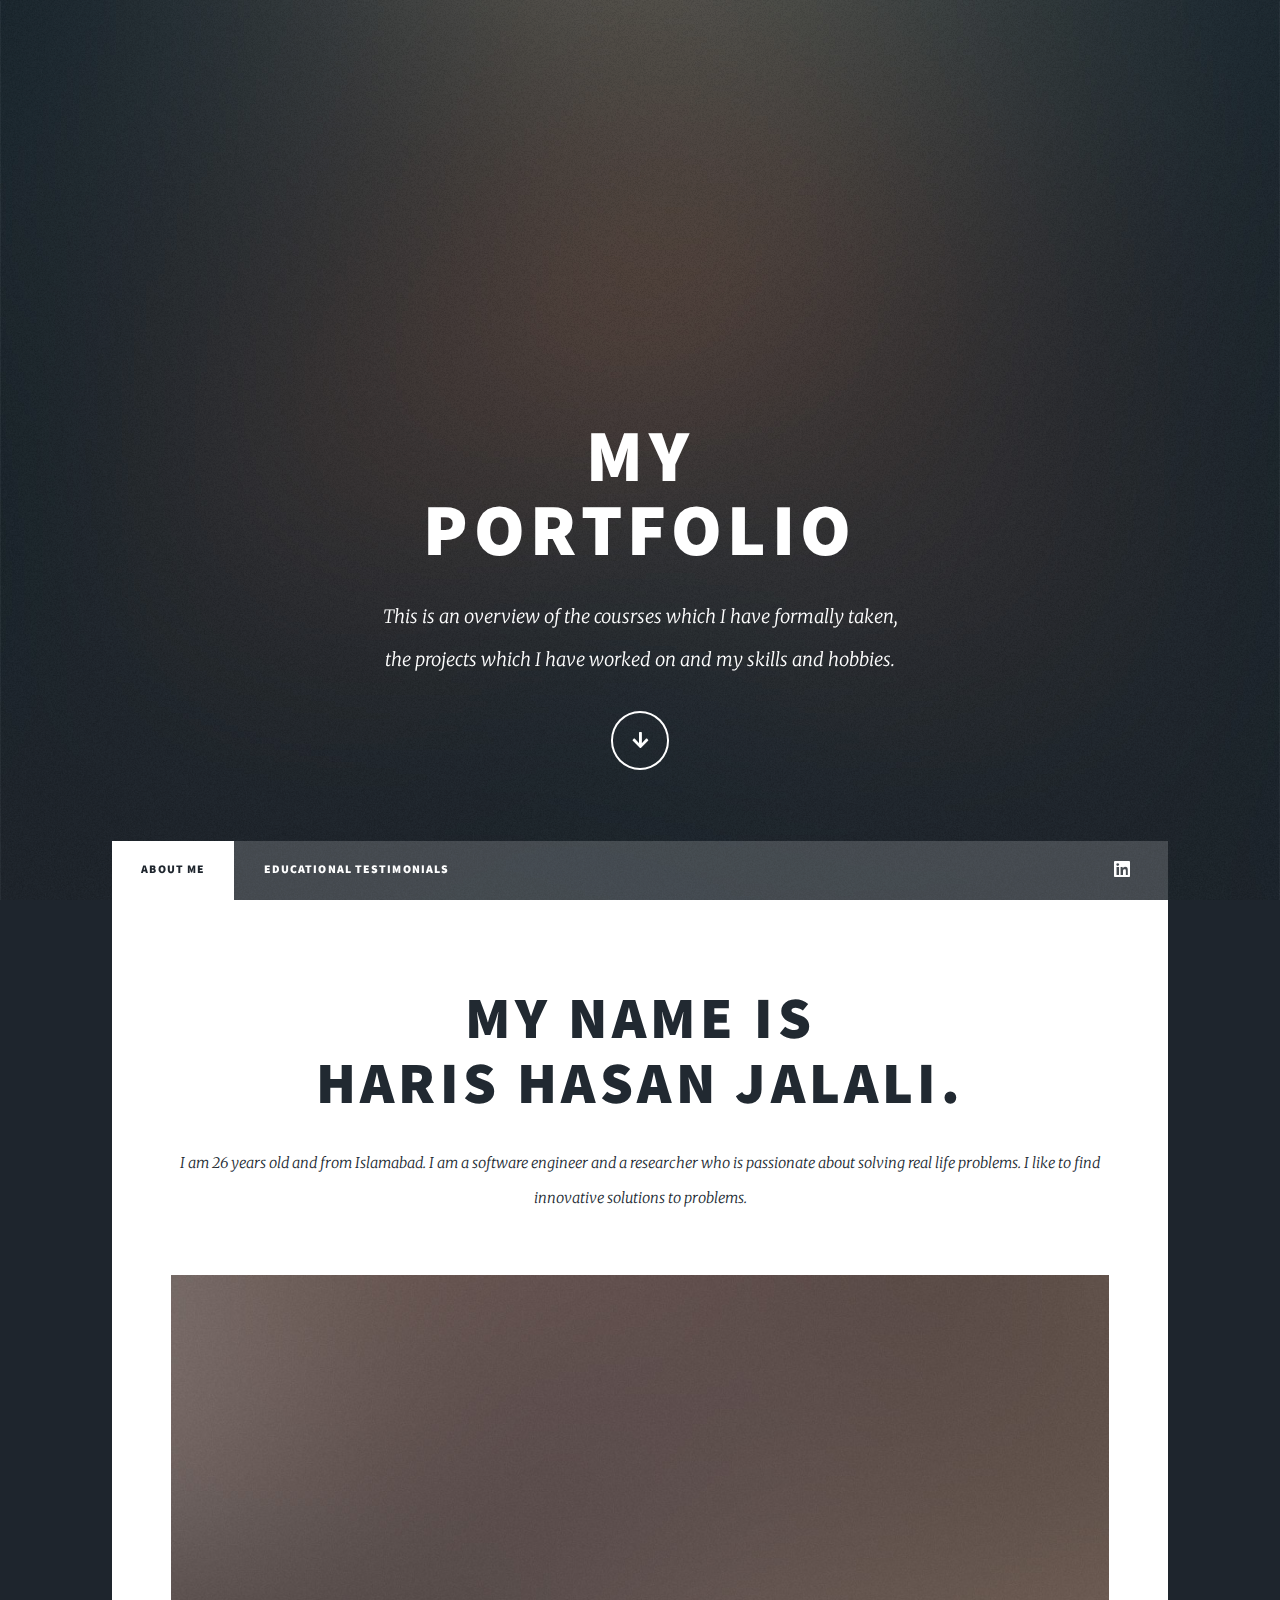
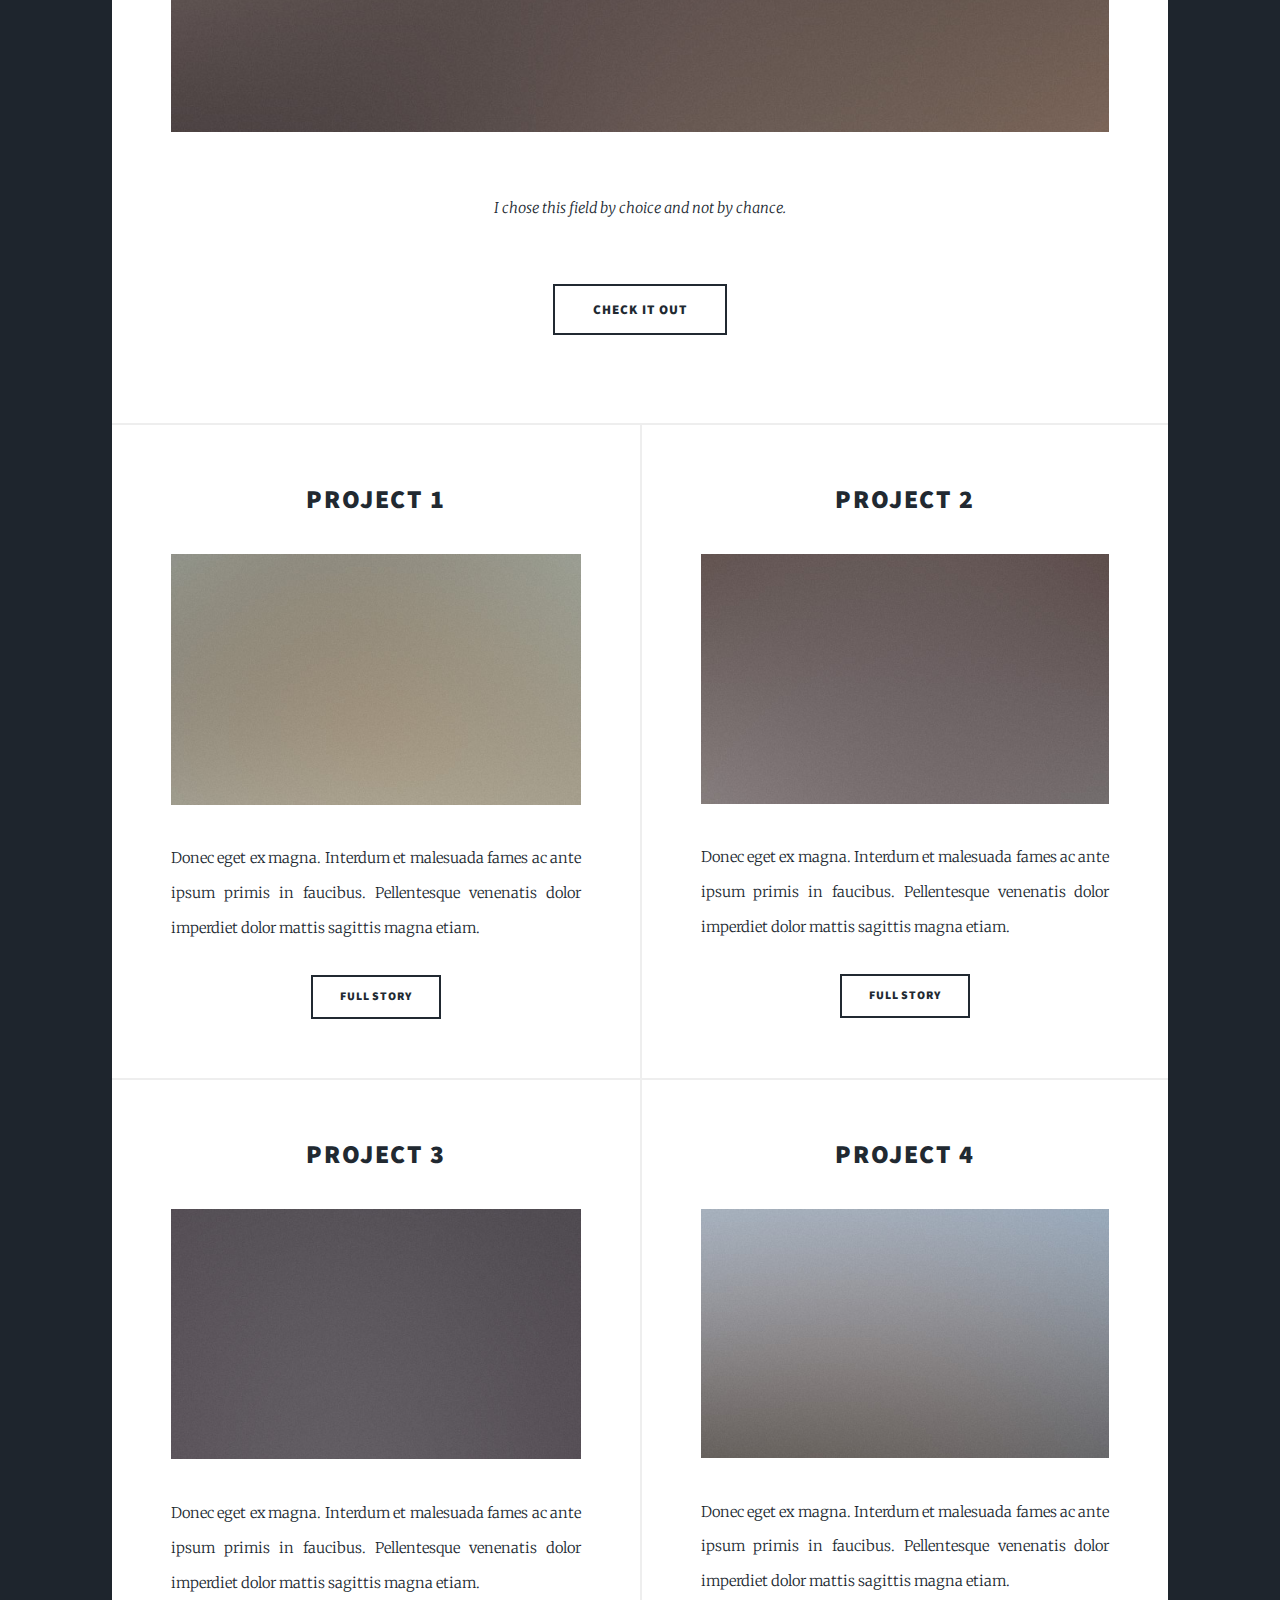
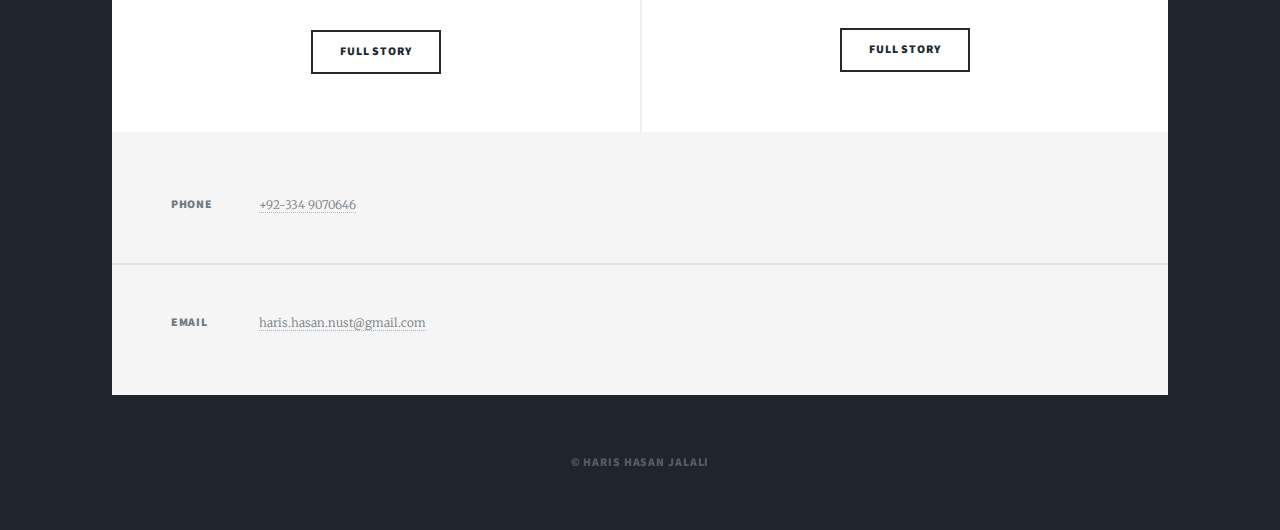
<file: index.html>
<!DOCTYPE HTML>
<html>
	<head>
		<title>Web CV</title>
		<meta charset="utf-8" />
		<meta name="viewport" content="width=device-width, initial-scale=1, user-scalable=no" />
		<link rel="stylesheet" href="assets/css/main.css" />
		<noscript><link rel="stylesheet" href="assets/css/noscript.css" /></noscript>
	</head>
	<body class="is-preload">

		<!-- Wrapper -->
			<div id="wrapper" class="fade-in">

				<!-- Intro -->
					<div id="intro">
						<h1>My<br />
						Portfolio</h1>
						<p>This is an overview of the cousrses which I have formally taken,<br> the projects which I have worked on and my skills and hobbies.</p>
						<ul class="actions">
							<li><a href="#header" class="button icon solid solo fa-arrow-down scrolly">Continue</a></li>
						</ul>
					</div>

				<!-- Header -->
					<header id="header">
						<a href="index.html" class="logo">Portfolio</a>
					</header>

				<!-- Nav -->
					<nav id="nav">
						<ul class="links">
							<li class="active"><a href="index.html">About me</a></li>
							<li><a href="generic.html">Educational testimonials</a></li>
						</ul>
						<ul class="icons">
							<li><a href="#" class="icon brands fa-linkedin"><span class="label">GitHub</span></a></li>
						</ul>
					</nav>

				<!-- Main -->
					<div id="main">

						<!-- Featured Post -->
							<article class="post featured">
								<header class="major">
									<h2><a href="#">My name is<br />
									Haris Hasan Jalali.</a></h2>
									<p>I am 26 years old and from Islamabad. I am a software engineer and a researcher who is passionate about solving real life problems. I like to find innovative solutions to problems.</p>
								</header>
								<a href="#" class="image main"><img src="images/pic01.jpg" alt="" /></a>
								<header class="major">
									<p>I chose this field by choice and not by chance.</p>
								</header>
								<ul class="actions special">
									<li><a href="#" class="button large">Check it out</a></li>
								</ul>
							</article>

						<!-- Posts -->
							<section class="posts">
								<article>
									<header>
										<h2><a href="#">Project 1</h2>
									</header>
									<a href="#" class="image fit"><img src="images/pic02.jpg" alt="" /></a>
									<p>Donec eget ex magna. Interdum et malesuada fames ac ante ipsum primis in faucibus. Pellentesque venenatis dolor imperdiet dolor mattis sagittis magna etiam.</p>
									<ul class="actions special">
										<li><a href="#" class="button">Full Story</a></li>
									</ul>
								</article>
								<article>
									<header>
										<h2><a href="#">Project 2</h2>
									</header>
									<a href="#" class="image fit"><img src="images/pic03.jpg" alt="" /></a>
									<p>Donec eget ex magna. Interdum et malesuada fames ac ante ipsum primis in faucibus. Pellentesque venenatis dolor imperdiet dolor mattis sagittis magna etiam.</p>
									<ul class="actions special">
										<li><a href="#" class="button">Full Story</a></li>
									</ul>
								</article>
								<article>
									<header>
										<h2><a href="#">Project 3</h2>
									</header>
									<a href="#" class="image fit"><img src="images/pic04.jpg" alt="" /></a>
									<p>Donec eget ex magna. Interdum et malesuada fames ac ante ipsum primis in faucibus. Pellentesque venenatis dolor imperdiet dolor mattis sagittis magna etiam.</p>
									<ul class="actions special">
										<li><a href="#" class="button">Full Story</a></li>
									</ul>
								</article>
								<article>
									<header>
										<h2><a href="#">Project 4</h2>
									</header>
									<a href="#" class="image fit"><img src="images/pic05.jpg" alt="" /></a>
									<p>Donec eget ex magna. Interdum et malesuada fames ac ante ipsum primis in faucibus. Pellentesque venenatis dolor imperdiet dolor mattis sagittis magna etiam.</p>
									<ul class="actions special">
										<li><a href="#" class="button">Full Story</a></li>
									</ul>
								</article>
							</section>
					</div>

				<!-- Footer -->
					<footer id="footer">
						<section class="split contact">
							<section>
								<h3>Phone</h3>
								<p><a href="#">+92-334 9070646</a></p>
							</section>
							<section>
								<h3>Email</h3>
								<p><a href="#">haris.hasan.nust@gmail.com</a></p>
							</section>
						</section>
					</footer>

				<!-- Copyright -->
					<div id="copyright">
						<ul><li>&copy; Haris Hasan Jalali</li></ul>
					</div>

			</div>

		<!-- Scripts -->
			<script src="assets/js/jquery.min.js"></script>
			<script src="assets/js/jquery.scrollex.min.js"></script>
			<script src="assets/js/jquery.scrolly.min.js"></script>
			<script src="assets/js/browser.min.js"></script>
			<script src="assets/js/breakpoints.min.js"></script>
			<script src="assets/js/util.js"></script>
			<script src="assets/js/main.js"></script>

	</body>
</html>
</file>
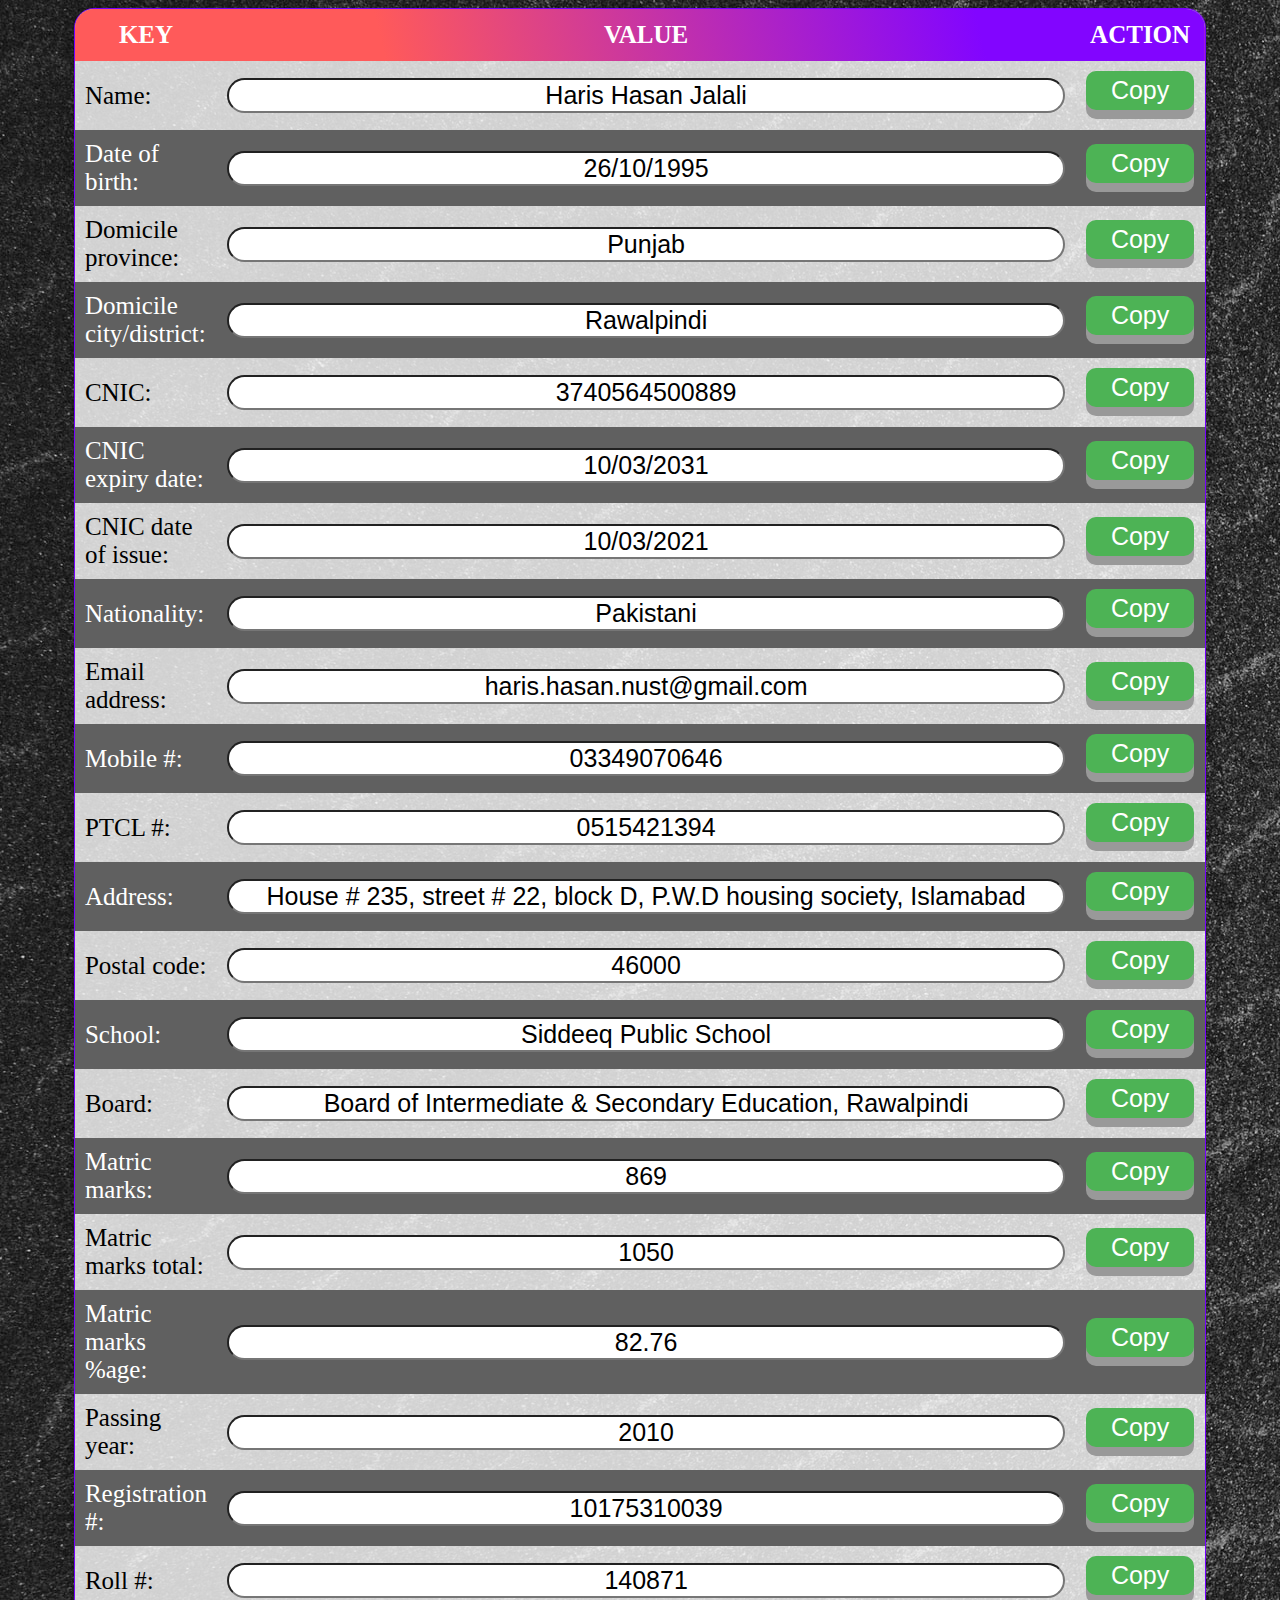
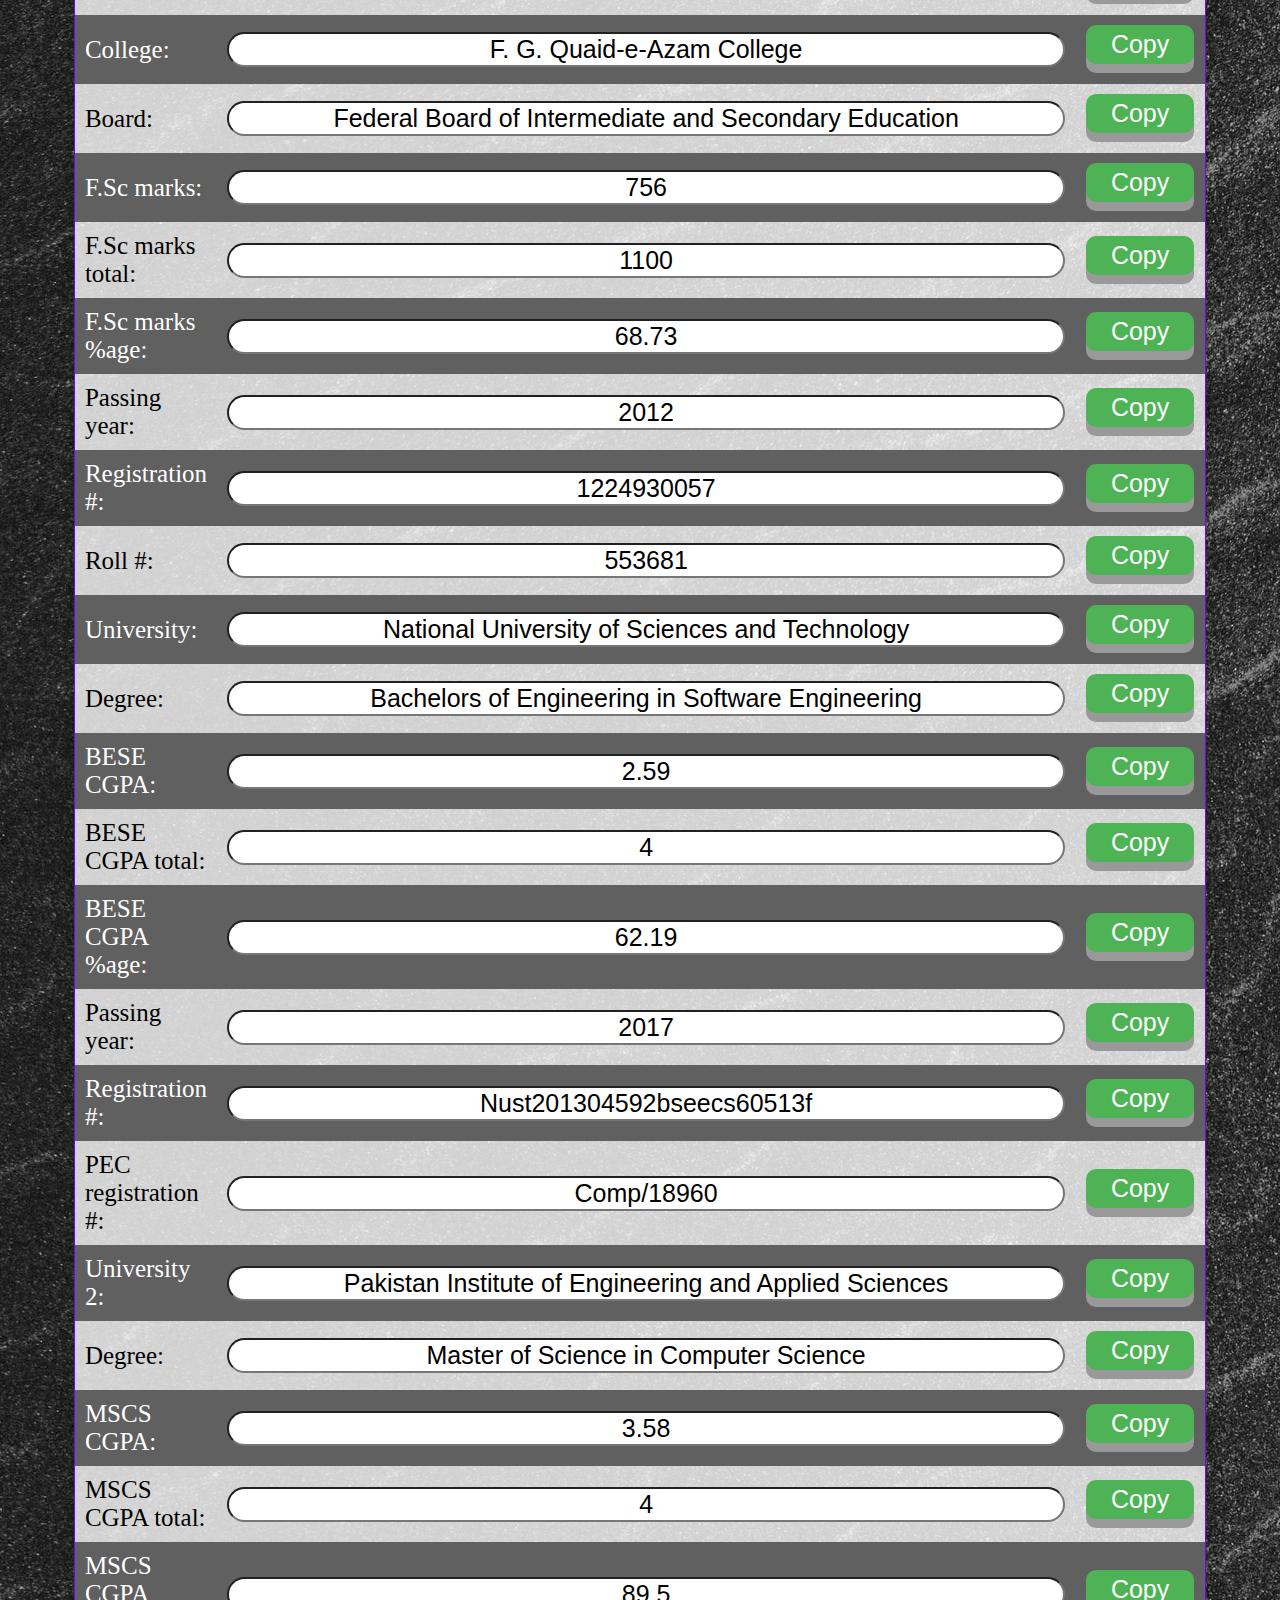
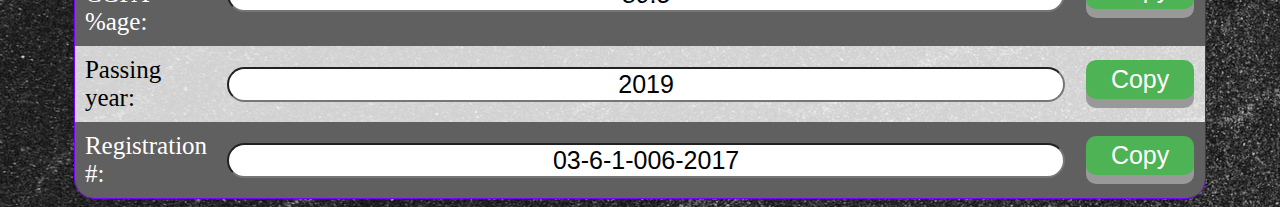
<file: Bio/index.html>
<!DOCTYPE html>
<html>
<head>
	<link rel='stylesheet' href='style.css'>
	<title>Forms Helper</title>
	<link rel='icon' type='image/png' href='Favicon.png'/>
</head>
<body>
	<table spellcheck='false' id='myTable'>
		<thead>
			<tr>
				<th onclick='sortTable(0)'>Key</th>
				<th onclick='sortTable(1)'>Value</th>
				<th>Action</th>
			</tr>
		</thead>
		
		<tbody>
			<!-- Variable data starts from here. -->
			<tr>
				<td class='key'>Name:</td>
				<td><input type='text' value='Haris Hasan Jalali' id='0'></td>
				<td><button onclick='copyText(0)'>Copy</button></td>
			</tr>
			<tr>
				<td class='key'>Date of birth:</td>
				<td><input type='text' value='26/10/1995' id='1'></td>
				<td><button onclick='copyText(1)'>Copy</button></td>
			</tr>
			<tr>
				<td class='key'>Domicile province:</td>
				<td><input type='text' value='Punjab' id='2'></td>
				<td><button onclick='copyText(2)'>Copy</button></td>
			</tr>
			<tr>
				<td class='key'>Domicile city/district:</td>
				<td><input type='text' value='Rawalpindi' id='3'></td>
				<td><button onclick='copyText(3)'>Copy</button></td>
			</tr>
			<tr>
				<td class='key'>CNIC:</td>
				<td><input type='text' value='3740564500889' id='4'></td>
				<td><button onclick='copyText(4)'>Copy</button></td>
			</tr>
			<tr>
				<td class='key'>CNIC expiry date:</td>
				<td><input type='text' value='10/03/2031' id='5'></td>
				<td><button onclick='copyText(5)'>Copy</button></td>
			</tr>
			<tr>
				<td class='key'>CNIC date of issue:</td>
				<td><input type='text' value='10/03/2021' id='6'></td>
				<td><button onclick='copyText(6)'>Copy</button></td>
			</tr>
			<tr>
				<td class='key'>Nationality:</td>
				<td><input type='text' value='Pakistani' id='7'></td>
				<td><button onclick='copyText(7)'>Copy</button></td>
			</tr>
			<tr>
				<td class='key'>Email address:</td>
				<td><input type='text' value='haris.hasan.nust@gmail.com' id='8'></td>
				<td><button onclick='copyText(8)'>Copy</button></td>
			</tr>
			<tr>
				<td class='key'>Mobile #:</td>
				<td><input type='text' value='03349070646' id='9'></td>
				<td><button onclick='copyText(9)'>Copy</button></td>
			</tr>
			<tr>
				<td class='key'>PTCL #:</td>
				<td><input type='text' value='0515421394' id='10'></td>
				<td><button onclick='copyText(10)'>Copy</button></td>
			</tr>
			<tr>
				<td class='key'>Address:</td>
				<td><input type='text' value='House # 235, street # 22, block D, P.W.D housing society, Islamabad' id='11'></td>
				<td><button onclick='copyText(11)'>Copy</button></td>
			</tr>
			<tr>
				<td class='key'>Postal code:</td>
				<td><input type='text' value='46000' id='12'></td>
				<td><button onclick='copyText(12)'>Copy</button></td>
			</tr>
			<tr>
				<td class='key'>School:</td>
				<td><input type='text' value='Siddeeq Public School' id='13'></td>
				<td><button onclick='copyText(13)'>Copy</button></td>
			</tr>
			<tr>
				<td class='key'>Board:</td>
				<td><input type='text' value='Board of Intermediate & Secondary Education, Rawalpindi' id='14'></td>
				<td><button onclick='copyText(14)'>Copy</button></td>
			</tr>
			<tr>
				<td class='key'>Matric marks:</td>
				<td><input type='text' value='869' id='15'></td>
				<td><button onclick='copyText(15)'>Copy</button></td>
			</tr>
			<tr>
				<td class='key'>Matric marks total:</td>
				<td><input type='text' value='1050' id='16'></td>
				<td><button onclick='copyText(16)'>Copy</button></td>
			</tr>
			<tr>
				<td class='key'>Matric marks %age:</td>
				<td><input type='text' value='82.76' id='17'></td>
				<td><button onclick='copyText(17)'>Copy</button></td>
			</tr>
			<tr>
				<td class='key'>Passing year:</td>
				<td><input type='text' value='2010' id='18'></td>
				<td><button onclick='copyText(18)'>Copy</button></td>
			</tr>
			<tr>
				<td class='key'>Registration #:</td>
				<td><input type='text' value='10175310039' id='19'></td>
				<td><button onclick='copyText(19)'>Copy</button></td>
			</tr>
			<tr>
				<td class='key'>Roll #:</td>
				<td><input type='text' value='140871' id='20'></td>
				<td><button onclick='copyText(20)'>Copy</button></td>
			</tr>
			<tr>
				<td class='key'>College:</td>
				<td><input type='text' value='F. G. Quaid-e-Azam College' id='21'></td>
				<td><button onclick='copyText(21)'>Copy</button></td>
			</tr>
			<tr>
				<td class='key'>Board:</td>
				<td><input type='text' value='Federal Board of Intermediate and Secondary Education' id='22'></td>
				<td><button onclick='copyText(22)'>Copy</button></td>
			</tr>
			<tr>
				<td class='key'>F.Sc marks:</td>
				<td><input type='text' value='756' id='23'></td>
				<td><button onclick='copyText(23)'>Copy</button></td>
			</tr>
			<tr>
				<td class='key'>F.Sc marks total:</td>
				<td><input type='text' value='1100' id='24'></td>
				<td><button onclick='copyText(24)'>Copy</button></td>
			</tr>
			<tr>
				<td class='key'>F.Sc marks %age:</td>
				<td><input type='text' value='68.73' id='25'></td>
				<td><button onclick='copyText(25)'>Copy</button></td>
			</tr>
			<tr>
				<td class='key'>Passing year:</td>
				<td><input type='text' value='2012' id='26'></td>
				<td><button onclick='copyText(26)'>Copy</button></td>
			</tr>
			<tr>
				<td class='key'>Registration #:</td>
				<td><input type='text' value='1224930057' id='27'></td>
				<td><button onclick='copyText(27)'>Copy</button></td>
			</tr>
			<tr>
				<td class='key'>Roll #:</td>
				<td><input type='text' value='553681' id='28'></td>
				<td><button onclick='copyText(28)'>Copy</button></td>
			</tr>
			<tr>
				<td class='key'>University:</td>
				<td><input type='text' value='National University of Sciences and Technology' id='29'></td>
				<td><button onclick='copyText(29)'>Copy</button></td>
			</tr>
			<tr>
				<td class='key'>Degree:</td>
				<td><input type='text' value='Bachelors of Engineering in Software Engineering' id='30'></td>
				<td><button onclick='copyText(30)'>Copy</button></td>
			</tr>
			<tr>
				<td class='key'>BESE CGPA:</td>
				<td><input type='text' value='2.59' id='31'></td>
				<td><button onclick='copyText(31)'>Copy</button></td>
			</tr>
			<tr>
				<td class='key'>BESE CGPA total:</td>
				<td><input type='text' value='4' id='32'></td>
				<td><button onclick='copyText(32)'>Copy</button></td>
			</tr>
			<tr>
				<td class='key'>BESE CGPA %age:</td>
				<td><input type='text' value='62.19' id='33'></td>
				<td><button onclick='copyText(33)'>Copy</button></td>
			</tr>
			<tr>
				<td class='key'>Passing year:</td>
				<td><input type='text' value='2017' id='34'></td>
				<td><button onclick='copyText(34)'>Copy</button></td>
			</tr>
			<tr>
				<td class='key'>Registration #:</td>
				<td><input type='text' value='Nust201304592bseecs60513f' id='35'></td>
				<td><button onclick='copyText(35)'>Copy</button></td>
			</tr>
			<tr>
				<td class='key'>PEC registration #:</td>
				<td><input type='text' value='Comp/18960' id='36'></td>
				<td><button onclick='copyText(36)'>Copy</button></td>
			</tr>
			<tr>
				<td class='key'>University 2:</td>
				<td><input type='text' value='Pakistan Institute of Engineering and Applied Sciences' id='37'></td>
				<td><button onclick='copyText(37)'>Copy</button></td>
			</tr>
			<tr>
				<td class='key'>Degree:</td>
				<td><input type='text' value='Master of Science in Computer Science' id='38'></td>
				<td><button onclick='copyText(38)'>Copy</button></td>
			</tr>
			<tr>
				<td class='key'>MSCS CGPA:</td>
				<td><input type='text' value='3.58' id='39'></td>
				<td><button onclick='copyText(39)'>Copy</button></td>
			</tr>
			<tr>
				<td class='key'>MSCS CGPA total:</td>
				<td><input type='text' value='4' id='40'></td>
				<td><button onclick='copyText(40)'>Copy</button></td>
			</tr>
			<tr>
				<td class='key'>MSCS CGPA %age:</td>
				<td><input type='text' value='89.5' id='41'></td>
				<td><button onclick='copyText(41)'>Copy</button></td>
			</tr>
			<tr>
				<td class='key'>Passing year:</td>
				<td><input type='text' value='2019' id='42'></td>
				<td><button onclick='copyText(42)'>Copy</button></td>
			</tr>
			<tr>
				<td class='key'>Registration #:</td>
				<td><input type='text' value='03-6-1-006-2017' id='43'></td>
				<td><button onclick='copyText(43)'>Copy</button></td>
			</tr>			
			<!-- Variable data ends here -->
		</tbody>
	</table>

	<script>
	function copyText(id)
	{
		var input=document.getElementById(id);
		input.select();
		input.setSelectionRange(0,99999)
		document.execCommand('copy');
	}

	//Code copied from internet without understanding. Only cosmetic changes were made. Initial test was successful. It does what it is meant for.
	function sortTable(n)
	{
		var table, rows, switching, i, x, y, shouldSwitch, dir, switchcount = 0;
		table = document.getElementById("myTable");
		switching = true;
		//Set the sorting direction to ascending:
		dir = "asc"; 
		/*Make a loop that will continue until no switching has been done:*/
		while (switching)
		{
			//start by saying: no switching is done:
			switching = false;
			rows = table.rows;
			/*Loop through all table rows (except the first, which contains table headers):*/
			for (i = 1; i < (rows.length - 1); i++)
			{
				//start by saying there should be no switching:
				shouldSwitch = false;
				/*Get the two elements you want to compare, one from current row and one from the next:*/
				x = rows[i].getElementsByTagName("TD")[n];
				y = rows[i + 1].getElementsByTagName("TD")[n];
				/*check if the two rows should switch place, based on the direction, asc or desc:*/
				if (dir == "asc")
				{
					if (x.innerHTML.toLowerCase() > y.innerHTML.toLowerCase())
					{
						//if so, mark as a switch and break the loop:
						shouldSwitch= true;
						break;
					}
				}
				else if (dir == "desc")
				{
					if (x.innerHTML.toLowerCase() < y.innerHTML.toLowerCase())
					{
						//if so, mark as a switch and break the loop:
						shouldSwitch = true;
						break;
					}
				}
			}
			if (shouldSwitch)
			{
				/*If a switch has been marked, make the switch and mark that a switch has been done:*/
				rows[i].parentNode.insertBefore(rows[i + 1], rows[i]);
				switching = true;
				//Each time a switch is done, increase this count by 1:
				switchcount ++;      
			}
			else
			{
				/*If no switching has been done AND the direction is "asc", set the direction to "desc" and run the while loop again.*/
				if (switchcount == 0 && dir == "asc")
				{
					dir = "desc";
					switching = true;
				}
			}
		}
	}
	</script>

</body>
</html>
</file>
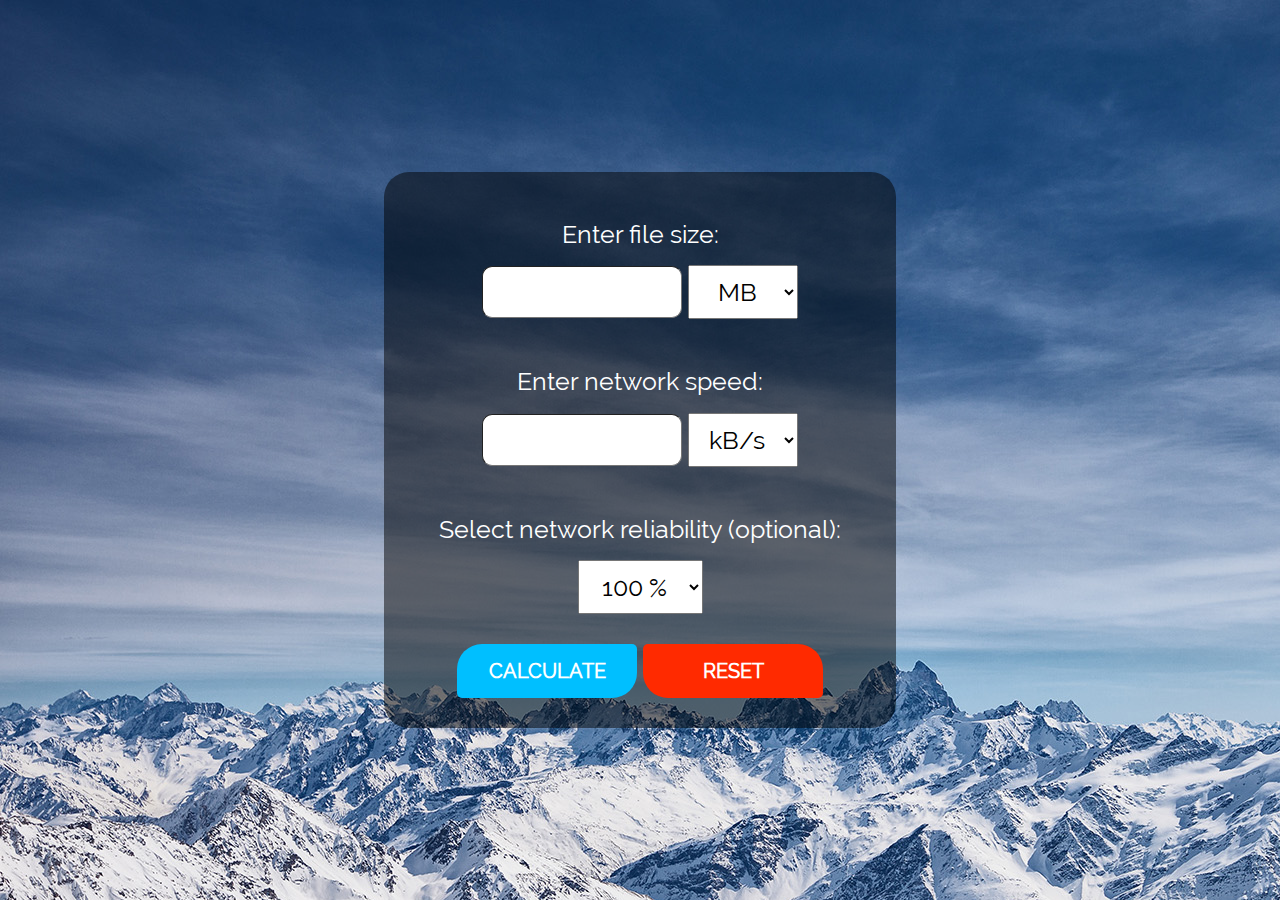
<file: Duration/index.html>
<!DOCTYPE html>
<html>
<head>
	<meta charset='utf-8'>
	<meta http-equiv='X-UA-Compatible' content='IE=edge'>
	<title>File Transfer Speed Calculator</title>
	<meta name='viewport' content='width=device-width, initial-scale=1'>
	<link rel='stylesheet' type='text/css' media='screen' href='main.css'>
	<script src='main.js'></script>
</head>
<body>
	<div class='super-centred'>
		<div id='zzz'>
			<h1>Enter file size:</h1>
			<input type='text' id='size' required>
			<select id='size-unit'>
				<option value='1048576'>MB</option>
				<option value='1073741824'>GB</option>
				<option value='1099511627776'>TB</option>
			</select>
			<h1>Enter network speed:</h1>
			<input type='text' id='speed' required>
			<select id='speed-unit'>
				<option value='1024'>kB/s</option>
				<option value='1048576'>MB/s</option>
				<option value='1073741824'>GB/s</option>
			</select>
			
			<h1>Select network reliability (optional):</h1>
			<select id='reliability'>
				<option value='1'>100 %</option>
				<option value='0.95'>95%</option>
				<option value='0.9'>90 %</option>
				<option value='0.8'>80 %</option>
				<option value='0.7'>70 %</option>
				<option value='0.6'>60 %</option>
				<option value='0.5'>50 %</option>
				<option value='0.4'>40 %</option>
				<option value='0.3'>30 %</option>
				<option value='0.2'>20 %</option>
				<option value='0.1'>10 %</option>
			</select>
			<h1 id='dur'></h1>
			<h1 id='tim'></h1>
			<div>
				<button id='calc' onclick='calculate()'>Calculate</button>
				<button id='reset' onclick='reset()'>Reset</button>
			</div>
		</div>
	</div>
		
</body>
</html>
</file>
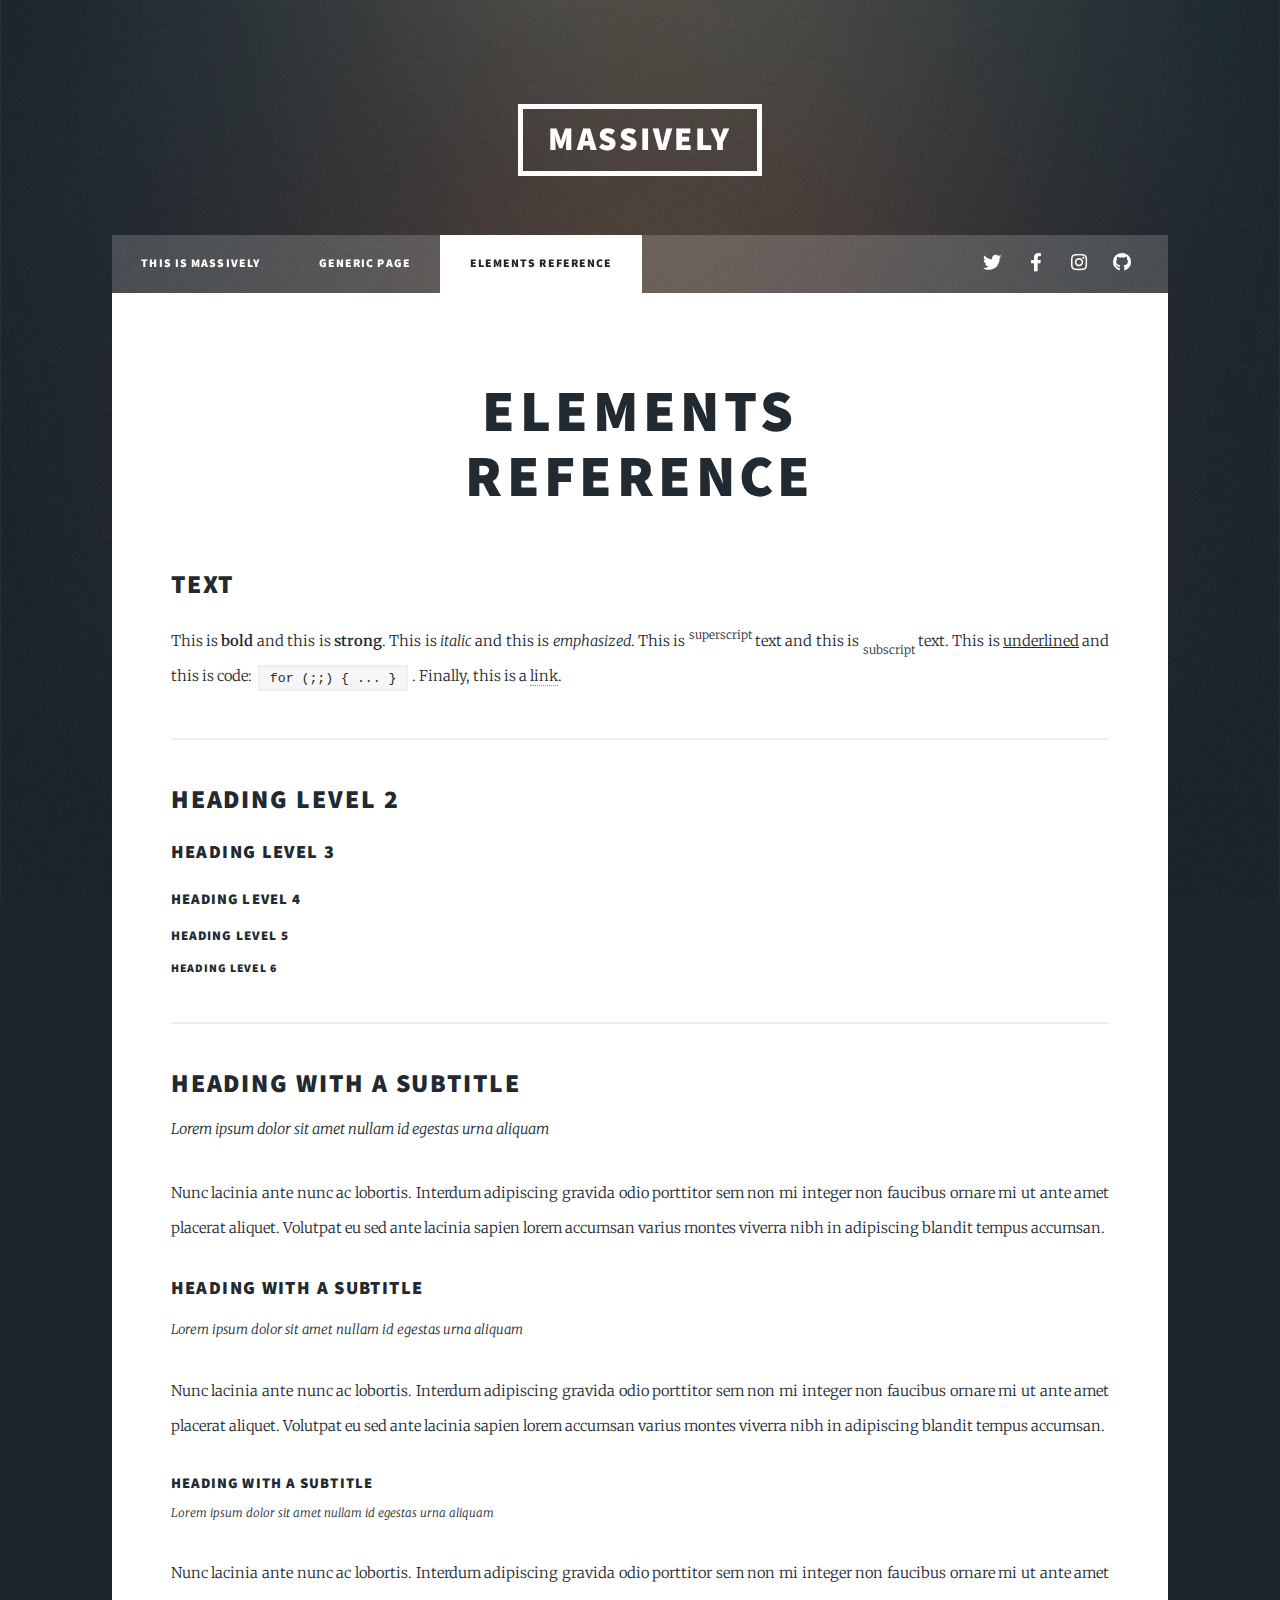
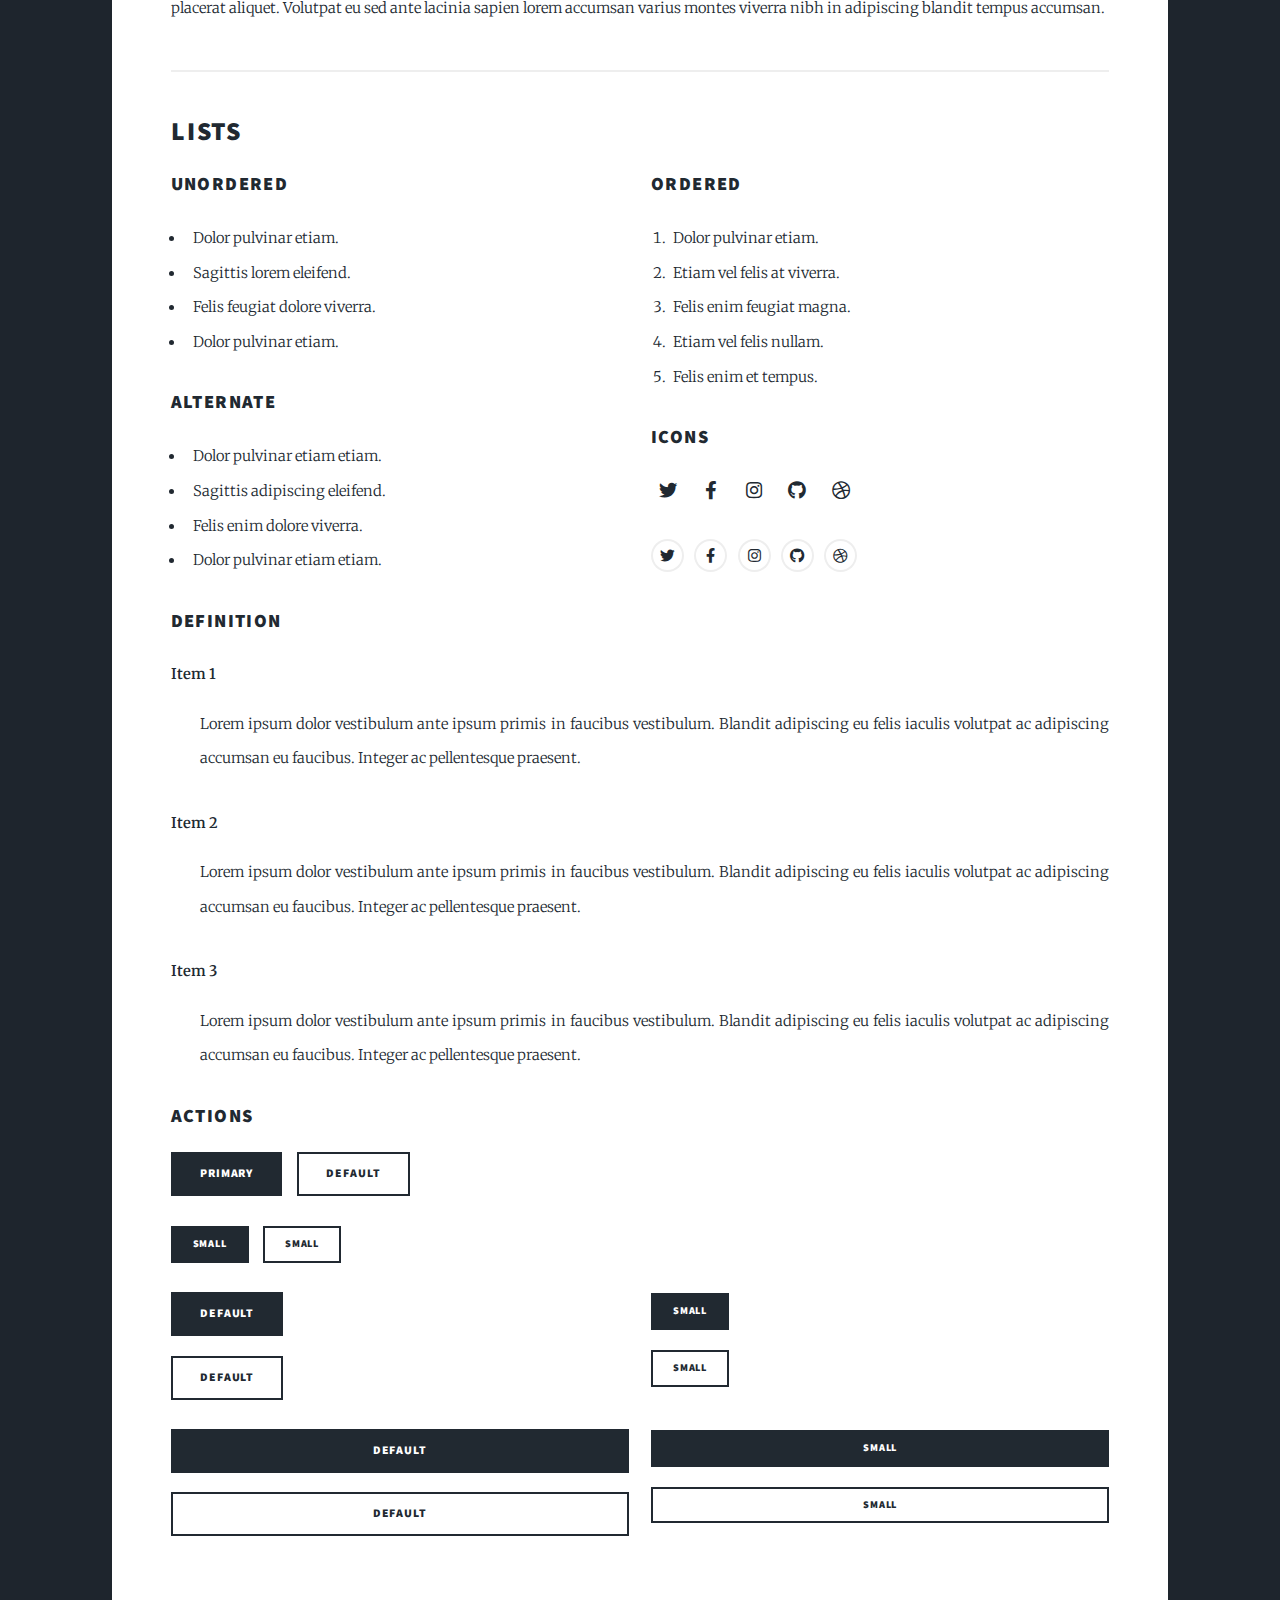
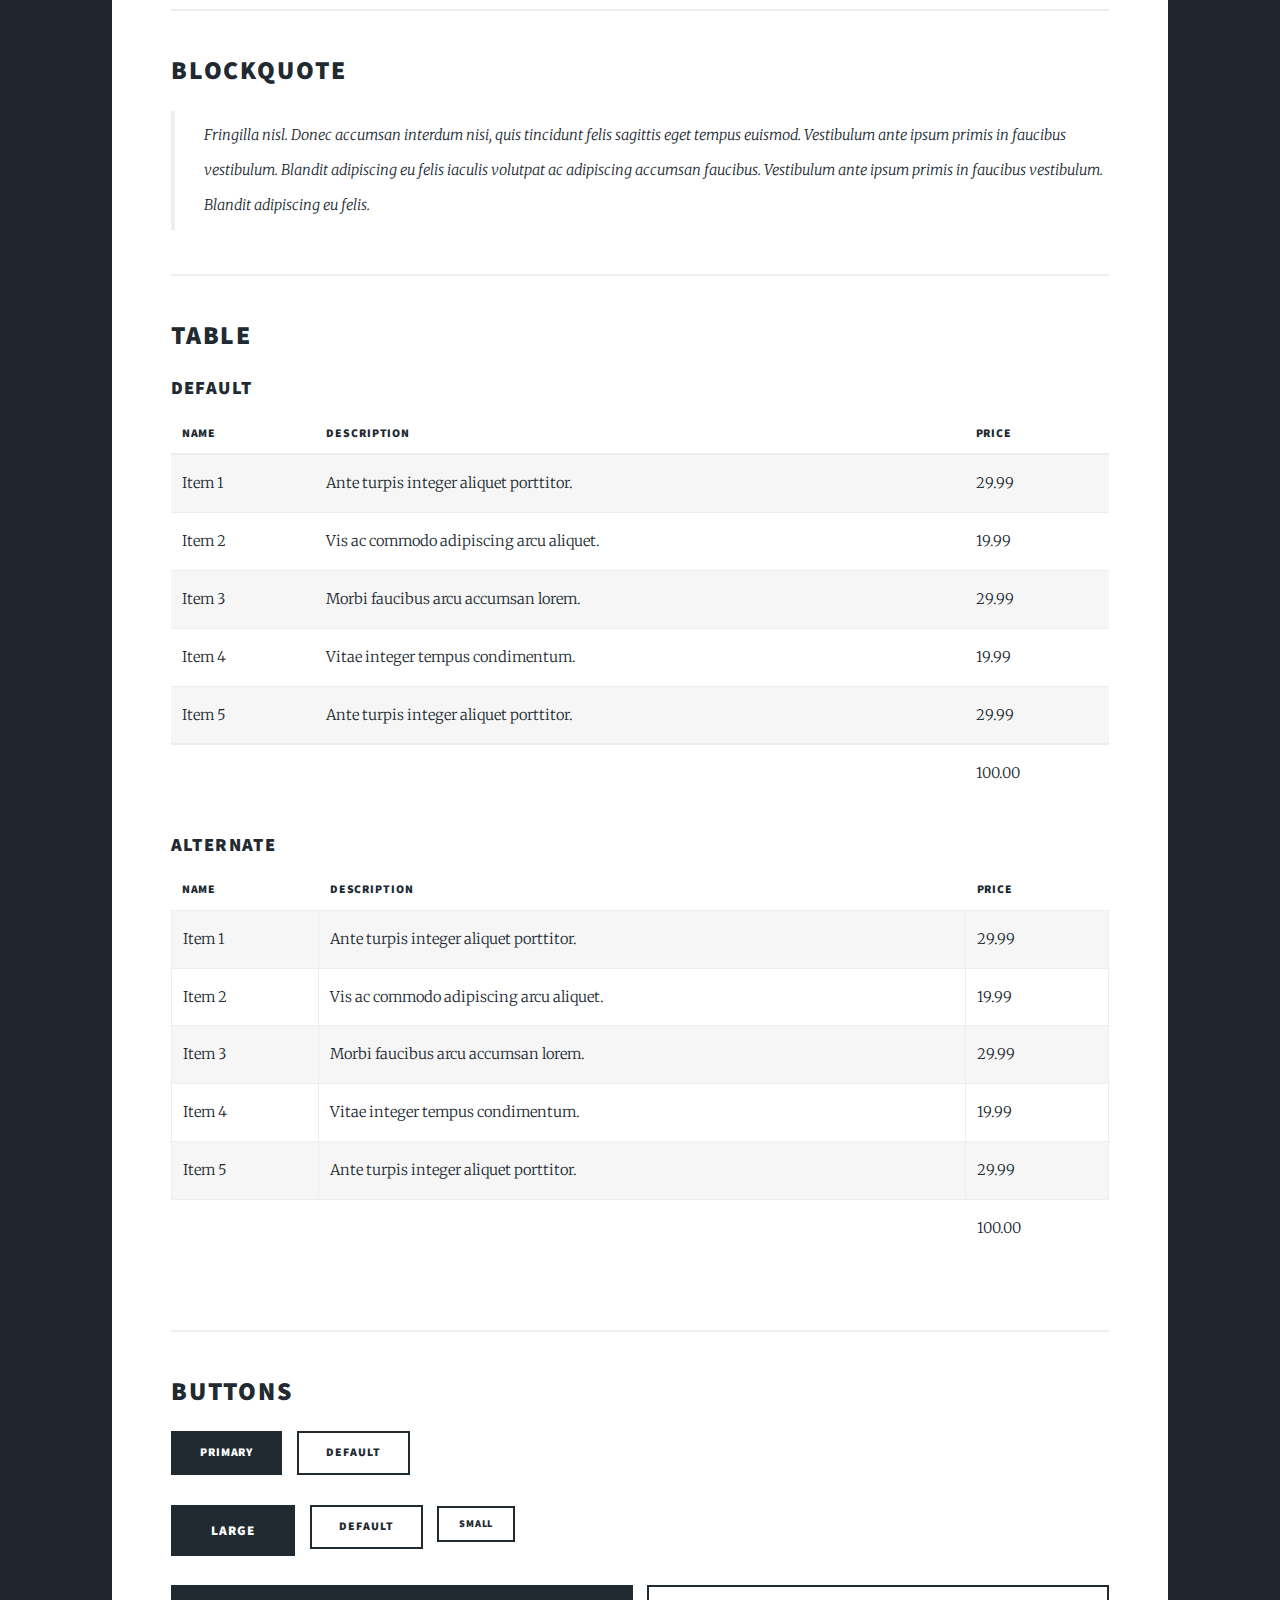
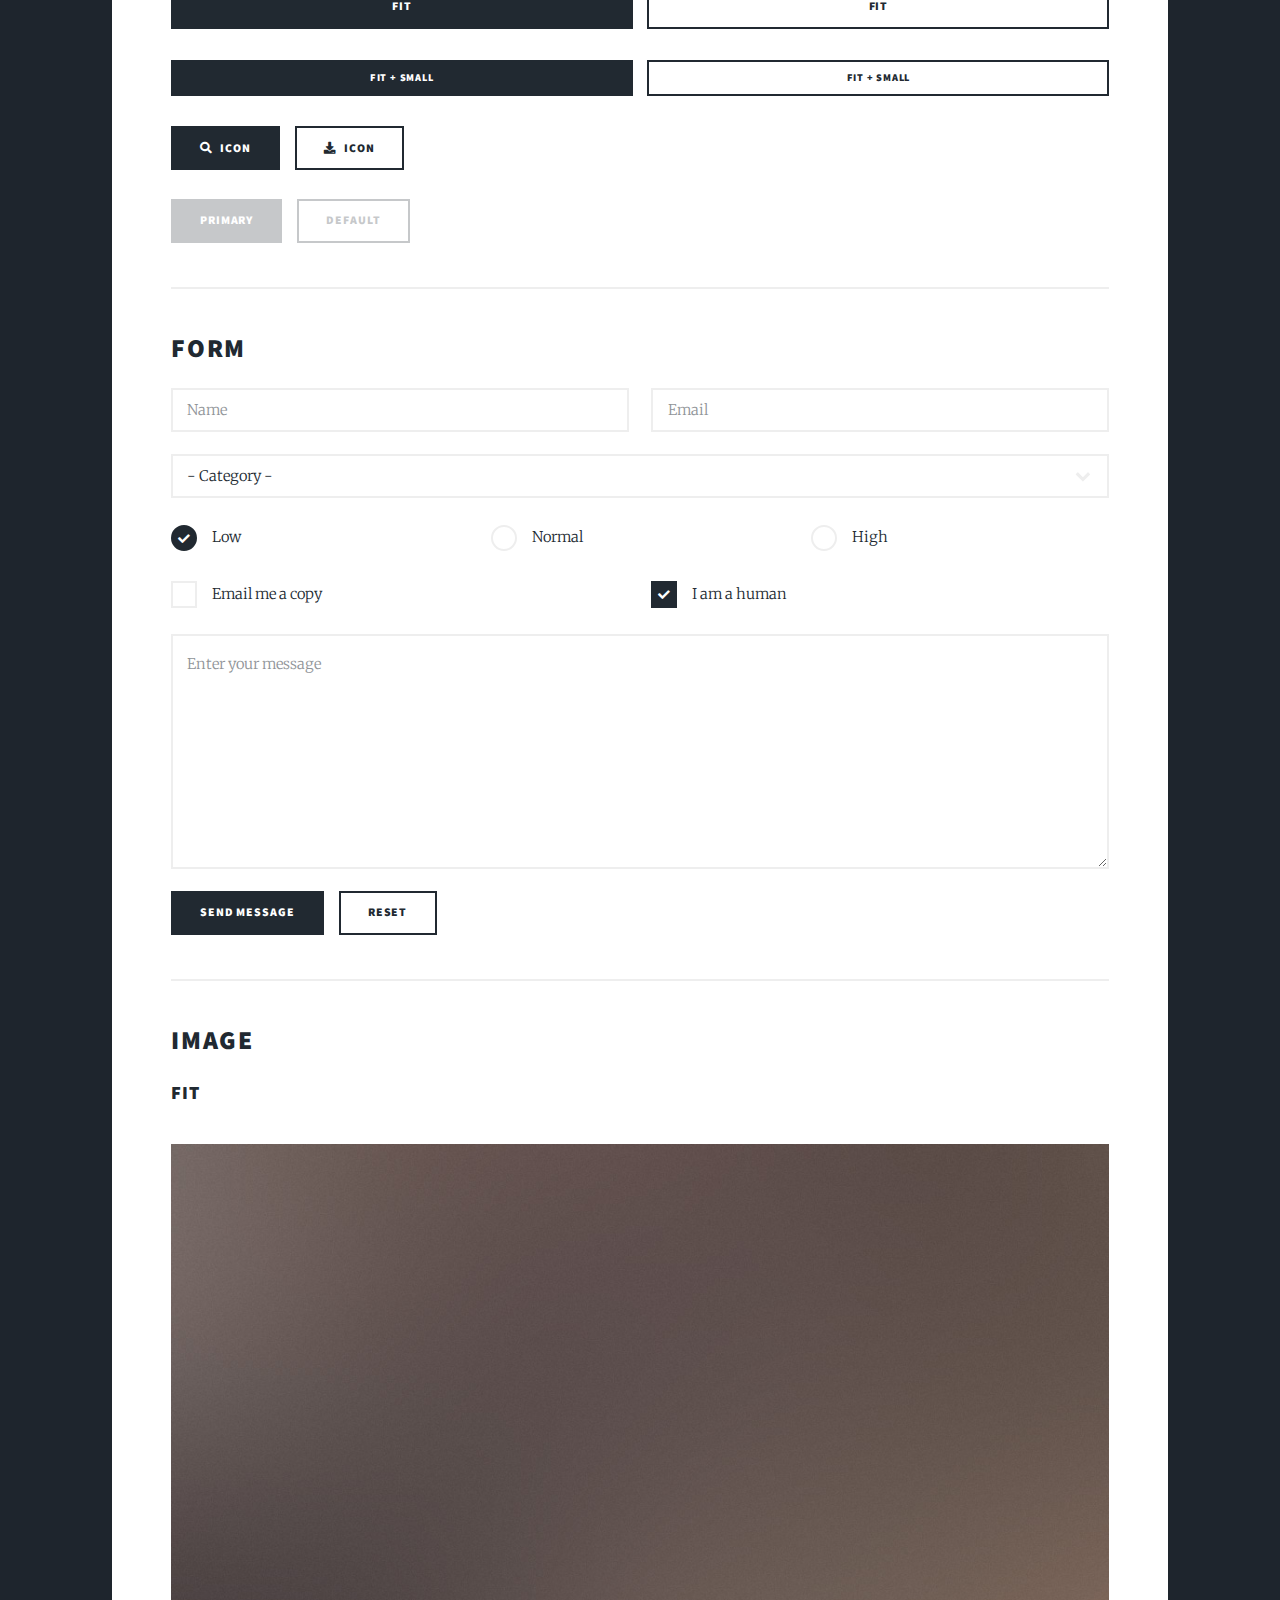
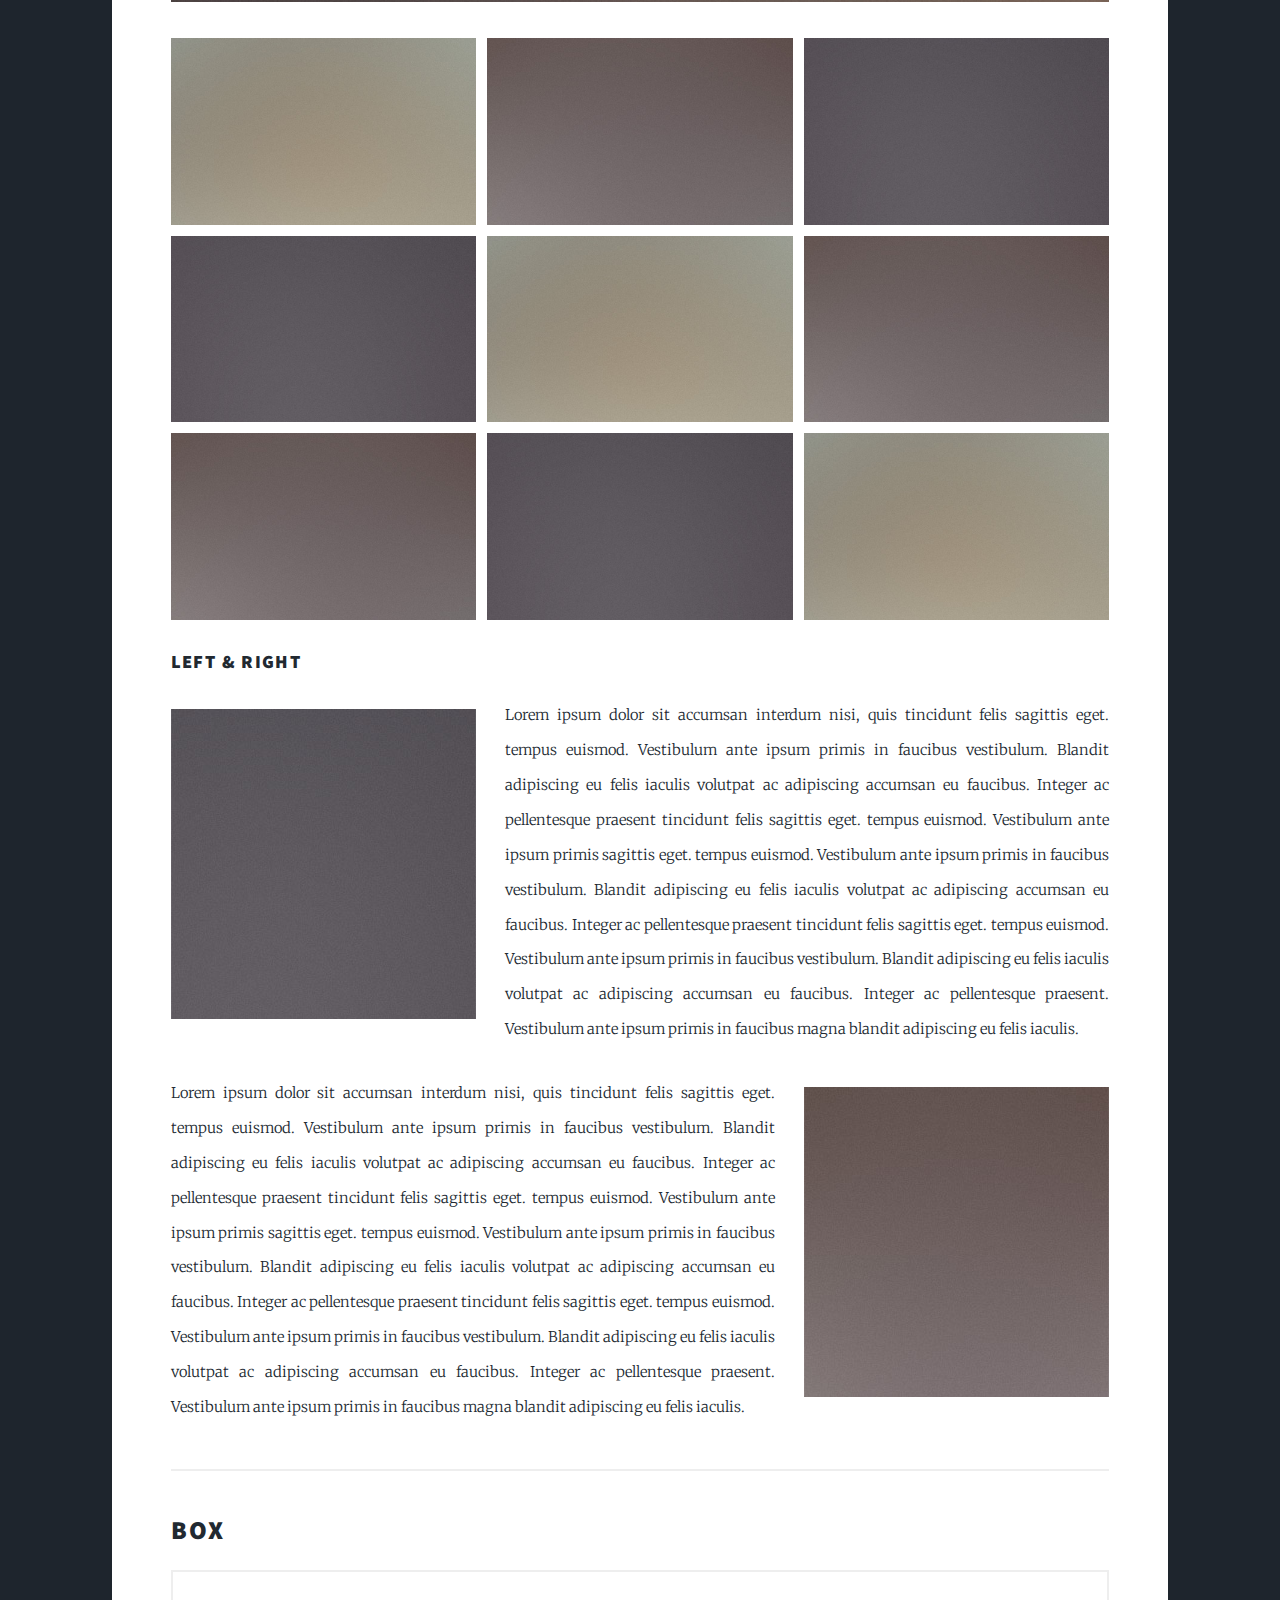
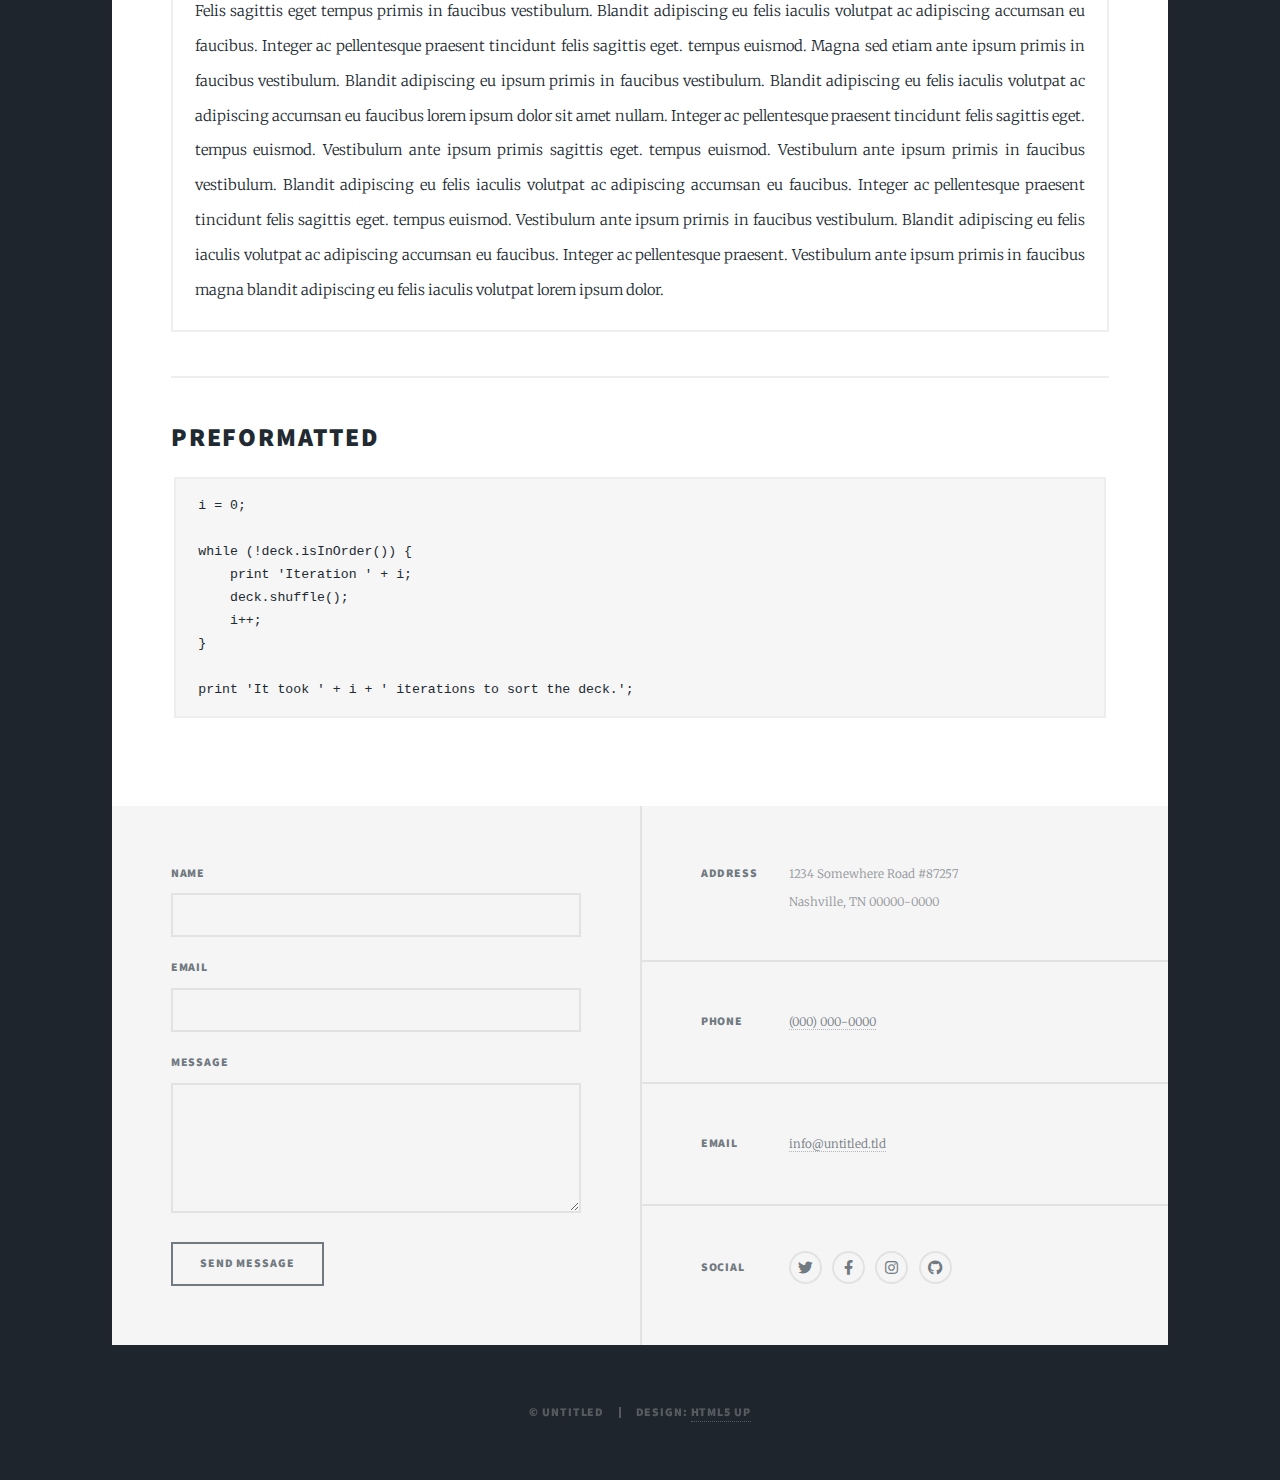
<file: elements.html>
<!DOCTYPE HTML>
<!--
	Massively by HTML5 UP
	html5up.net | @ajlkn
	Free for personal and commercial use under the CCA 3.0 license (html5up.net/license)
-->
<html>
	<head>
		<title>Elements Reference - Massively by HTML5 UP</title>
		<meta charset="utf-8" />
		<meta name="viewport" content="width=device-width, initial-scale=1, user-scalable=no" />
		<link rel="stylesheet" href="assets/css/main.css" />
		<noscript><link rel="stylesheet" href="assets/css/noscript.css" /></noscript>
	</head>
	<body class="is-preload">

		<!-- Wrapper -->
			<div id="wrapper">

				<!-- Header -->
					<header id="header">
						<a href="index.html" class="logo">Massively</a>
					</header>

				<!-- Nav -->
					<nav id="nav">
						<ul class="links">
							<li><a href="index.html">This is Massively</a></li>
							<li><a href="generic.html">Generic Page</a></li>
							<li class="active"><a href="elements.html">Elements Reference</a></li>
						</ul>
						<ul class="icons">
							<li><a href="#" class="icon brands fa-twitter"><span class="label">Twitter</span></a></li>
							<li><a href="#" class="icon brands fa-facebook-f"><span class="label">Facebook</span></a></li>
							<li><a href="#" class="icon brands fa-instagram"><span class="label">Instagram</span></a></li>
							<li><a href="#" class="icon brands fa-github"><span class="label">GitHub</span></a></li>
						</ul>
					</nav>

				<!-- Main -->
					<div id="main">

						<!-- Post -->
							<section class="post">
								<header class="major">
									<h1>Elements<br />
									Reference</h1>
								</header>

								<!-- Text stuff -->
									<h2>Text</h2>
									<p>This is <b>bold</b> and this is <strong>strong</strong>. This is <i>italic</i> and this is <em>emphasized</em>.
									This is <sup>superscript</sup> text and this is <sub>subscript</sub> text.
									This is <u>underlined</u> and this is code: <code>for (;;) { ... }</code>.
									Finally, this is a <a href="#">link</a>.</p>
									<hr />
									<h2>Heading Level 2</h2>
									<h3>Heading Level 3</h3>
									<h4>Heading Level 4</h4>
									<h5>Heading Level 5</h5>
									<h6>Heading Level 6</h6>
									<hr />
									<header>
										<h2>Heading with a Subtitle</h2>
										<p>Lorem ipsum dolor sit amet nullam id egestas urna aliquam</p>
									</header>
									<p>Nunc lacinia ante nunc ac lobortis. Interdum adipiscing gravida odio porttitor sem non mi integer non faucibus ornare mi ut ante amet placerat aliquet. Volutpat eu sed ante lacinia sapien lorem accumsan varius montes viverra nibh in adipiscing blandit tempus accumsan.</p>
									<header>
										<h3>Heading with a Subtitle</h3>
										<p>Lorem ipsum dolor sit amet nullam id egestas urna aliquam</p>
									</header>
									<p>Nunc lacinia ante nunc ac lobortis. Interdum adipiscing gravida odio porttitor sem non mi integer non faucibus ornare mi ut ante amet placerat aliquet. Volutpat eu sed ante lacinia sapien lorem accumsan varius montes viverra nibh in adipiscing blandit tempus accumsan.</p>
									<header>
										<h4>Heading with a Subtitle</h4>
										<p>Lorem ipsum dolor sit amet nullam id egestas urna aliquam</p>
									</header>
									<p>Nunc lacinia ante nunc ac lobortis. Interdum adipiscing gravida odio porttitor sem non mi integer non faucibus ornare mi ut ante amet placerat aliquet. Volutpat eu sed ante lacinia sapien lorem accumsan varius montes viverra nibh in adipiscing blandit tempus accumsan.</p>

									<hr />

								<!-- Lists -->
									<h2>Lists</h2>
									<div class="row">
										<div class="col-6 col-12-small">

											<h3>Unordered</h3>
											<ul>
												<li>Dolor pulvinar etiam.</li>
												<li>Sagittis lorem eleifend.</li>
												<li>Felis feugiat dolore viverra.</li>
												<li>Dolor pulvinar etiam.</li>
											</ul>

											<h3>Alternate</h3>
											<ul class="alt">
												<li>Dolor pulvinar etiam etiam.</li>
												<li>Sagittis adipiscing eleifend.</li>
												<li>Felis enim dolore viverra.</li>
												<li>Dolor pulvinar etiam etiam.</li>
											</ul>

										</div>
										<div class="col-6 col-12-small">

											<h3>Ordered</h3>
											<ol>
												<li>Dolor pulvinar etiam.</li>
												<li>Etiam vel felis at viverra.</li>
												<li>Felis enim feugiat magna.</li>
												<li>Etiam vel felis nullam.</li>
												<li>Felis enim et tempus.</li>
											</ol>

											<h3>Icons</h3>
											<ul class="icons">
												<li><a href="#" class="icon brands fa-twitter"><span class="label">Twitter</span></a></li>
												<li><a href="#" class="icon brands fa-facebook-f"><span class="label">Facebook</span></a></li>
												<li><a href="#" class="icon brands fa-instagram"><span class="label">Instagram</span></a></li>
												<li><a href="#" class="icon brands fa-github"><span class="label">Github</span></a></li>
												<li><a href="#" class="icon brands fa-dribbble"><span class="label">Dribbble</span></a></li>
											</ul>
											<ul class="icons alt">
												<li><a href="#" class="icon brands alt fa-twitter"><span class="label">Twitter</span></a></li>
												<li><a href="#" class="icon brands alt fa-facebook-f"><span class="label">Facebook</span></a></li>
												<li><a href="#" class="icon brands alt fa-instagram"><span class="label">Instagram</span></a></li>
												<li><a href="#" class="icon brands alt fa-github"><span class="label">Github</span></a></li>
												<li><a href="#" class="icon brands alt fa-dribbble"><span class="label">Dribbble</span></a></li>
											</ul>

										</div>
									</div>
									<h3>Definition</h3>
									<dl>
										<dt>Item 1</dt>
										<dd>
											<p>Lorem ipsum dolor vestibulum ante ipsum primis in faucibus vestibulum. Blandit adipiscing eu felis iaculis volutpat ac adipiscing accumsan eu faucibus. Integer ac pellentesque praesent.</p>
										</dd>
										<dt>Item 2</dt>
										<dd>
											<p>Lorem ipsum dolor vestibulum ante ipsum primis in faucibus vestibulum. Blandit adipiscing eu felis iaculis volutpat ac adipiscing accumsan eu faucibus. Integer ac pellentesque praesent.</p>
										</dd>
										<dt>Item 3</dt>
										<dd>
											<p>Lorem ipsum dolor vestibulum ante ipsum primis in faucibus vestibulum. Blandit adipiscing eu felis iaculis volutpat ac adipiscing accumsan eu faucibus. Integer ac pellentesque praesent.</p>
										</dd>
									</dl>

									<h3>Actions</h3>
									<ul class="actions">
										<li><a href="#" class="button primary">Primary</a></li>
										<li><a href="#" class="button">Default</a></li>
									</ul>
									<ul class="actions small">
										<li><a href="#" class="button primary small">Small</a></li>
										<li><a href="#" class="button small">Small</a></li>
									</ul>
									<div class="row">
										<div class="col-6 col-12-small">
											<ul class="actions stacked">
												<li><a href="#" class="button primary">Default</a></li>
												<li><a href="#" class="button">Default</a></li>
											</ul>
										</div>
										<div class="col-6 col-12-small">
											<ul class="actions stacked">
												<li><a href="#" class="button primary small">Small</a></li>
												<li><a href="#" class="button small">Small</a></li>
											</ul>
										</div>
									</div>
									<div class="row">
										<div class="col-6 col-12-small">
											<ul class="actions stacked">
												<li><a href="#" class="button primary fit">Default</a></li>
												<li><a href="#" class="button fit">Default</a></li>
											</ul>
										</div>
										<div class="col-6 col-12-small">
											<ul class="actions stacked">
												<li><a href="#" class="button primary small fit">Small</a></li>
												<li><a href="#" class="button small fit">Small</a></li>
											</ul>
										</div>
									</div>

									<hr />

								<!-- Blockquote -->
									<h2>Blockquote</h2>
									<blockquote>Fringilla nisl. Donec accumsan interdum nisi, quis tincidunt felis sagittis eget tempus euismod. Vestibulum ante ipsum primis in faucibus vestibulum. Blandit adipiscing eu felis iaculis volutpat ac adipiscing accumsan faucibus. Vestibulum ante ipsum primis in faucibus vestibulum. Blandit adipiscing eu felis.</blockquote>

									<hr />

								<!-- Table -->
									<h2>Table</h2>

									<h3>Default</h3>
									<div class="table-wrapper">
										<table>
											<thead>
												<tr>
													<th>Name</th>
													<th>Description</th>
													<th>Price</th>
												</tr>
											</thead>
											<tbody>
												<tr>
													<td>Item 1</td>
													<td>Ante turpis integer aliquet porttitor.</td>
													<td>29.99</td>
												</tr>
												<tr>
													<td>Item 2</td>
													<td>Vis ac commodo adipiscing arcu aliquet.</td>
													<td>19.99</td>
												</tr>
												<tr>
													<td>Item 3</td>
													<td> Morbi faucibus arcu accumsan lorem.</td>
													<td>29.99</td>
												</tr>
												<tr>
													<td>Item 4</td>
													<td>Vitae integer tempus condimentum.</td>
													<td>19.99</td>
												</tr>
												<tr>
													<td>Item 5</td>
													<td>Ante turpis integer aliquet porttitor.</td>
													<td>29.99</td>
												</tr>
											</tbody>
											<tfoot>
												<tr>
													<td colspan="2"></td>
													<td>100.00</td>
												</tr>
											</tfoot>
										</table>
									</div>

									<h3>Alternate</h3>
									<div class="table-wrapper">
										<table class="alt">
											<thead>
												<tr>
													<th>Name</th>
													<th>Description</th>
													<th>Price</th>
												</tr>
											</thead>
											<tbody>
												<tr>
													<td>Item 1</td>
													<td>Ante turpis integer aliquet porttitor.</td>
													<td>29.99</td>
												</tr>
												<tr>
													<td>Item 2</td>
													<td>Vis ac commodo adipiscing arcu aliquet.</td>
													<td>19.99</td>
												</tr>
												<tr>
													<td>Item 3</td>
													<td> Morbi faucibus arcu accumsan lorem.</td>
													<td>29.99</td>
												</tr>
												<tr>
													<td>Item 4</td>
													<td>Vitae integer tempus condimentum.</td>
													<td>19.99</td>
												</tr>
												<tr>
													<td>Item 5</td>
													<td>Ante turpis integer aliquet porttitor.</td>
													<td>29.99</td>
												</tr>
											</tbody>
											<tfoot>
												<tr>
													<td colspan="2"></td>
													<td>100.00</td>
												</tr>
											</tfoot>
										</table>
									</div>

									<hr />

								<!-- Buttons -->
									<h2>Buttons</h2>
									<ul class="actions">
										<li><a href="#" class="button primary">Primary</a></li>
										<li><a href="#" class="button">Default</a></li>
									</ul>
									<ul class="actions">
										<li><a href="#" class="button primary large">Large</a></li>
										<li><a href="#" class="button">Default</a></li>
										<li><a href="#" class="button small">Small</a></li>
									</ul>
									<ul class="actions fit">
										<li><a href="#" class="button primary fit">Fit</a></li>
										<li><a href="#" class="button fit">Fit</a></li>
									</ul>
									<ul class="actions fit small">
										<li><a href="#" class="button primary fit small">Fit + Small</a></li>
										<li><a href="#" class="button fit small">Fit + Small</a></li>
									</ul>
									<ul class="actions">
										<li><a href="#" class="button primary icon solid fa-search">Icon</a></li>
										<li><a href="#" class="button icon solid fa-download">Icon</a></li>
									</ul>
									<ul class="actions">
										<li><span class="button primary disabled">Primary</span></li>
										<li><span class="button disabled">Default</span></li>
									</ul>

									<hr />

								<!-- Form -->
									<h2>Form</h2>

									<form method="post" action="#">
										<div class="row gtr-uniform">
											<div class="col-6 col-12-xsmall">
												<input type="text" name="demo-name" id="demo-name" value="" placeholder="Name" />
											</div>
											<div class="col-6 col-12-xsmall">
												<input type="email" name="demo-email" id="demo-email" value="" placeholder="Email" />
											</div>
											<!-- Break -->
											<div class="col-12">
												<select name="demo-category" id="demo-category">
													<option value="">- Category -</option>
													<option value="1">Manufacturing</option>
													<option value="1">Shipping</option>
													<option value="1">Administration</option>
													<option value="1">Human Resources</option>
												</select>
											</div>
											<!-- Break -->
											<div class="col-4 col-12-small">
												<input type="radio" id="demo-priority-low" name="demo-priority" checked>
												<label for="demo-priority-low">Low</label>
											</div>
											<div class="col-4 col-12-small">
												<input type="radio" id="demo-priority-normal" name="demo-priority">
												<label for="demo-priority-normal">Normal</label>
											</div>
											<div class="col-4 col-12-small">
												<input type="radio" id="demo-priority-high" name="demo-priority">
												<label for="demo-priority-high">High</label>
											</div>
											<!-- Break -->
											<div class="col-6 col-12-small">
												<input type="checkbox" id="demo-copy" name="demo-copy">
												<label for="demo-copy">Email me a copy</label>
											</div>
											<div class="col-6 col-12-small">
												<input type="checkbox" id="demo-human" name="demo-human" checked>
												<label for="demo-human">I am a human</label>
											</div>
											<!-- Break -->
											<div class="col-12">
												<textarea name="demo-message" id="demo-message" placeholder="Enter your message" rows="6"></textarea>
											</div>
											<!-- Break -->
											<div class="col-12">
												<ul class="actions">
													<li><input type="submit" value="Send Message" class="primary" /></li>
													<li><input type="reset" value="Reset" /></li>
												</ul>
											</div>
										</div>
									</form>

									<hr />

								<!-- Image -->
									<h2>Image</h2>

									<h3>Fit</h3>
									<span class="image fit"><img src="images/pic01.jpg" alt="" /></span>
									<div class="box alt">
										<div class="row gtr-50 gtr-uniform">
											<div class="col-4"><span class="image fit"><img src="images/pic02.jpg" alt="" /></span></div>
											<div class="col-4"><span class="image fit"><img src="images/pic03.jpg" alt="" /></span></div>
											<div class="col-4"><span class="image fit"><img src="images/pic04.jpg" alt="" /></span></div>
											<!-- Break -->
											<div class="col-4"><span class="image fit"><img src="images/pic04.jpg" alt="" /></span></div>
											<div class="col-4"><span class="image fit"><img src="images/pic02.jpg" alt="" /></span></div>
											<div class="col-4"><span class="image fit"><img src="images/pic03.jpg" alt="" /></span></div>
											<!-- Break -->
											<div class="col-4"><span class="image fit"><img src="images/pic03.jpg" alt="" /></span></div>
											<div class="col-4"><span class="image fit"><img src="images/pic04.jpg" alt="" /></span></div>
											<div class="col-4"><span class="image fit"><img src="images/pic02.jpg" alt="" /></span></div>
										</div>
									</div>

									<h3>Left &amp; Right</h3>
									<p><span class="image left"><img src="images/pic08.jpg" alt="" /></span>Lorem ipsum dolor sit accumsan interdum nisi, quis tincidunt felis sagittis eget. tempus euismod. Vestibulum ante ipsum primis in faucibus vestibulum. Blandit adipiscing eu felis iaculis volutpat ac adipiscing accumsan eu faucibus. Integer ac pellentesque praesent tincidunt felis sagittis eget. tempus euismod. Vestibulum ante ipsum primis sagittis eget. tempus euismod. Vestibulum ante ipsum primis in faucibus vestibulum. Blandit adipiscing eu felis iaculis volutpat ac adipiscing accumsan eu faucibus. Integer ac pellentesque praesent tincidunt felis sagittis eget. tempus euismod. Vestibulum ante ipsum primis in faucibus vestibulum. Blandit adipiscing eu felis iaculis volutpat ac adipiscing accumsan eu faucibus. Integer ac pellentesque praesent. Vestibulum ante ipsum primis in faucibus magna blandit adipiscing eu felis iaculis.</p>
									<p><span class="image right"><img src="images/pic09.jpg" alt="" /></span>Lorem ipsum dolor sit accumsan interdum nisi, quis tincidunt felis sagittis eget. tempus euismod. Vestibulum ante ipsum primis in faucibus vestibulum. Blandit adipiscing eu felis iaculis volutpat ac adipiscing accumsan eu faucibus. Integer ac pellentesque praesent tincidunt felis sagittis eget. tempus euismod. Vestibulum ante ipsum primis sagittis eget. tempus euismod. Vestibulum ante ipsum primis in faucibus vestibulum. Blandit adipiscing eu felis iaculis volutpat ac adipiscing accumsan eu faucibus. Integer ac pellentesque praesent tincidunt felis sagittis eget. tempus euismod. Vestibulum ante ipsum primis in faucibus vestibulum. Blandit adipiscing eu felis iaculis volutpat ac adipiscing accumsan eu faucibus. Integer ac pellentesque praesent. Vestibulum ante ipsum primis in faucibus magna blandit adipiscing eu felis iaculis.</p>

									<hr />

								<!-- Box -->
									<h2>Box</h2>
									<div class="box">
										<p>Felis sagittis eget tempus primis in faucibus vestibulum. Blandit adipiscing eu felis iaculis volutpat ac adipiscing accumsan eu faucibus. Integer ac pellentesque praesent tincidunt felis sagittis eget. tempus euismod. Magna sed etiam ante ipsum primis in faucibus vestibulum. Blandit adipiscing eu ipsum primis in faucibus vestibulum. Blandit adipiscing eu felis iaculis volutpat ac adipiscing accumsan eu faucibus lorem ipsum dolor sit amet nullam. Integer ac pellentesque praesent tincidunt felis sagittis eget. tempus euismod. Vestibulum ante ipsum primis sagittis eget. tempus euismod. Vestibulum ante ipsum primis in faucibus vestibulum. Blandit adipiscing eu felis iaculis volutpat ac adipiscing accumsan eu faucibus. Integer ac pellentesque praesent tincidunt felis sagittis eget. tempus euismod. Vestibulum ante ipsum primis in faucibus vestibulum. Blandit adipiscing eu felis iaculis volutpat ac adipiscing accumsan eu faucibus. Integer ac pellentesque praesent. Vestibulum ante ipsum primis in faucibus magna blandit adipiscing eu felis iaculis volutpat lorem ipsum dolor.</p>
									</div>

									<hr />

								<!-- Preformatted Code -->
									<h2>Preformatted</h2>
									<pre><code>i = 0;

while (!deck.isInOrder()) {
    print 'Iteration ' + i;
    deck.shuffle();
    i++;
}

print 'It took ' + i + ' iterations to sort the deck.';
</code></pre>

							</section>

					</div>

				<!-- Footer -->
					<footer id="footer">
						<section>
							<form method="post" action="#">
								<div class="fields">
									<div class="field">
										<label for="name">Name</label>
										<input type="text" name="name" id="name" />
									</div>
									<div class="field">
										<label for="email">Email</label>
										<input type="text" name="email" id="email" />
									</div>
									<div class="field">
										<label for="message">Message</label>
										<textarea name="message" id="message" rows="3"></textarea>
									</div>
								</div>
								<ul class="actions">
									<li><input type="submit" value="Send Message" /></li>
								</ul>
							</form>
						</section>
						<section class="split contact">
							<section class="alt">
								<h3>Address</h3>
								<p>1234 Somewhere Road #87257<br />
								Nashville, TN 00000-0000</p>
							</section>
							<section>
								<h3>Phone</h3>
								<p><a href="#">(000) 000-0000</a></p>
							</section>
							<section>
								<h3>Email</h3>
								<p><a href="#">info@untitled.tld</a></p>
							</section>
							<section>
								<h3>Social</h3>
								<ul class="icons alt">
									<li><a href="#" class="icon brands alt fa-twitter"><span class="label">Twitter</span></a></li>
									<li><a href="#" class="icon brands alt fa-facebook-f"><span class="label">Facebook</span></a></li>
									<li><a href="#" class="icon brands alt fa-instagram"><span class="label">Instagram</span></a></li>
									<li><a href="#" class="icon brands alt fa-github"><span class="label">GitHub</span></a></li>
								</ul>
							</section>
						</section>
					</footer>

				<!-- Copyright -->
					<div id="copyright">
						<ul><li>&copy; Untitled</li><li>Design: <a href="https://html5up.net">HTML5 UP</a></li></ul>
					</div>

			</div>

		<!-- Scripts -->
			<script src="assets/js/jquery.min.js"></script>
			<script src="assets/js/jquery.scrollex.min.js"></script>
			<script src="assets/js/jquery.scrolly.min.js"></script>
			<script src="assets/js/browser.min.js"></script>
			<script src="assets/js/breakpoints.min.js"></script>
			<script src="assets/js/util.js"></script>
			<script src="assets/js/main.js"></script>

	</body>
</html>
</file>
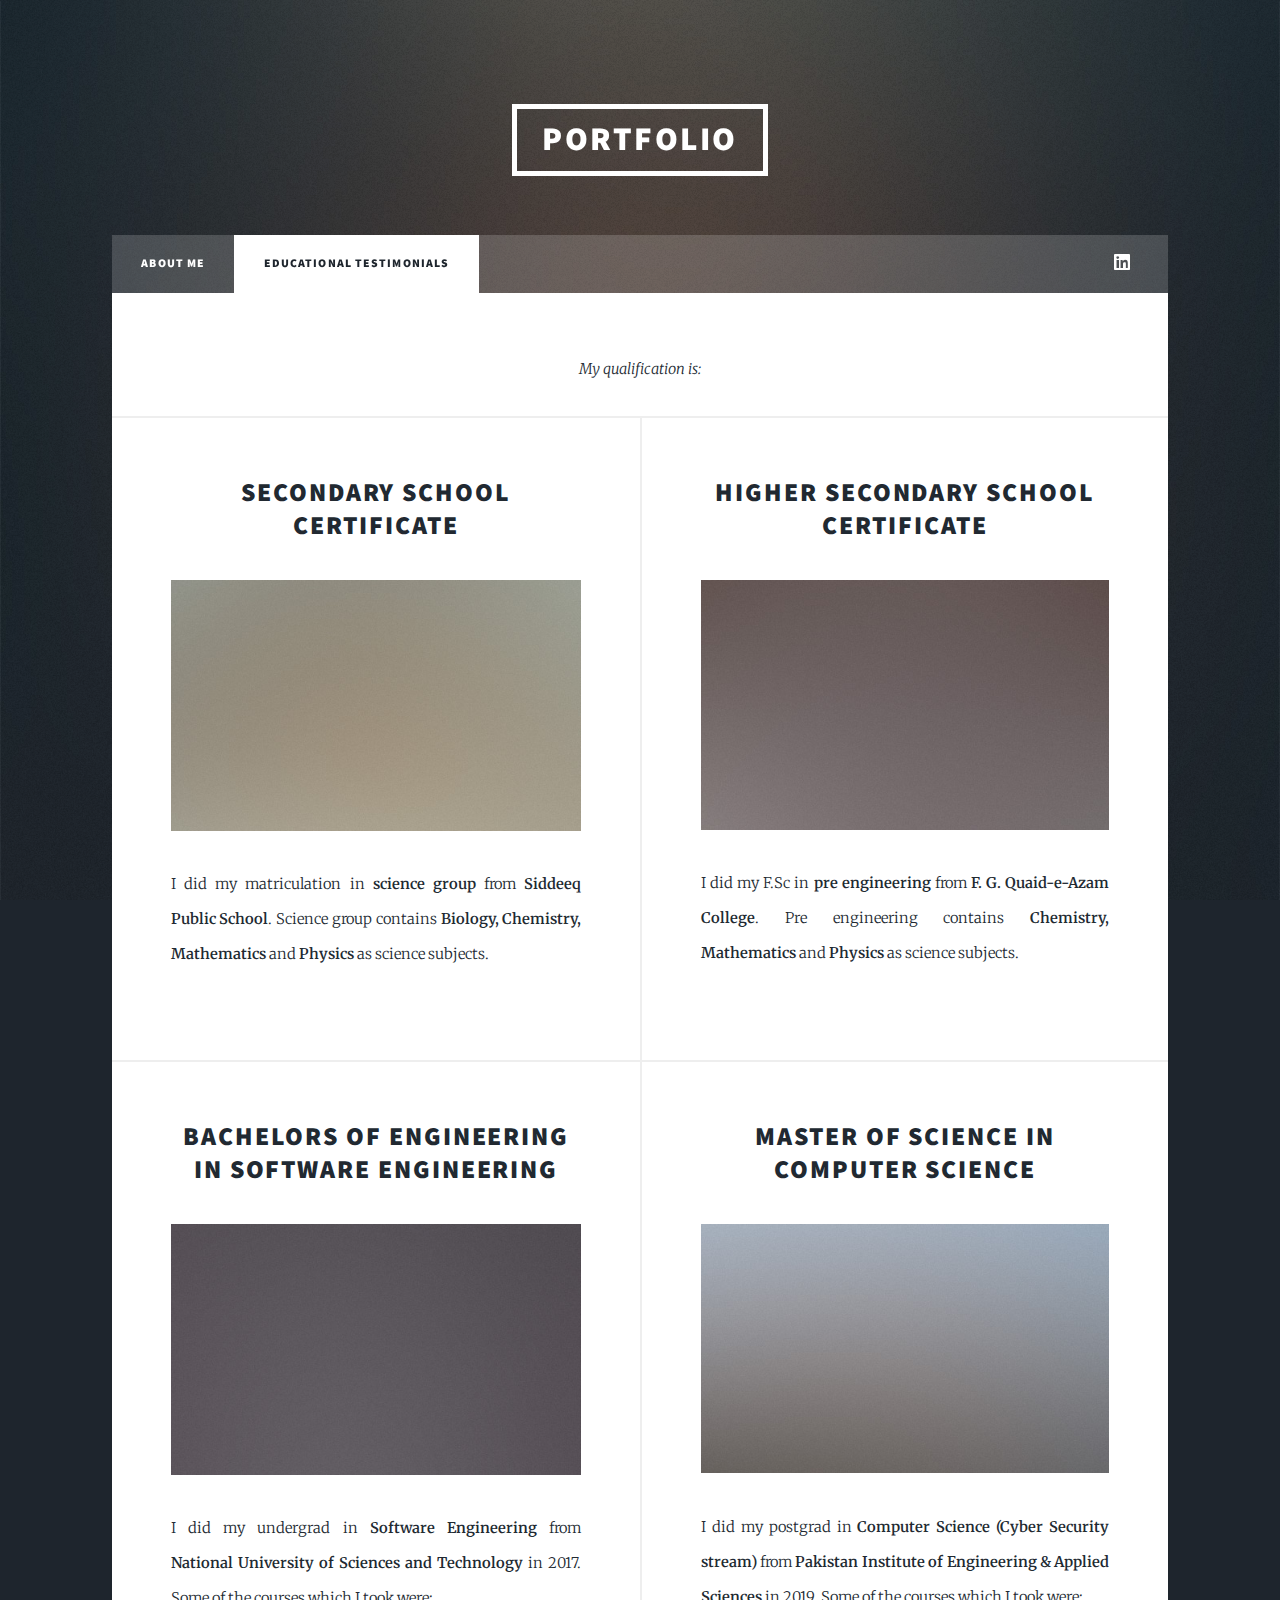
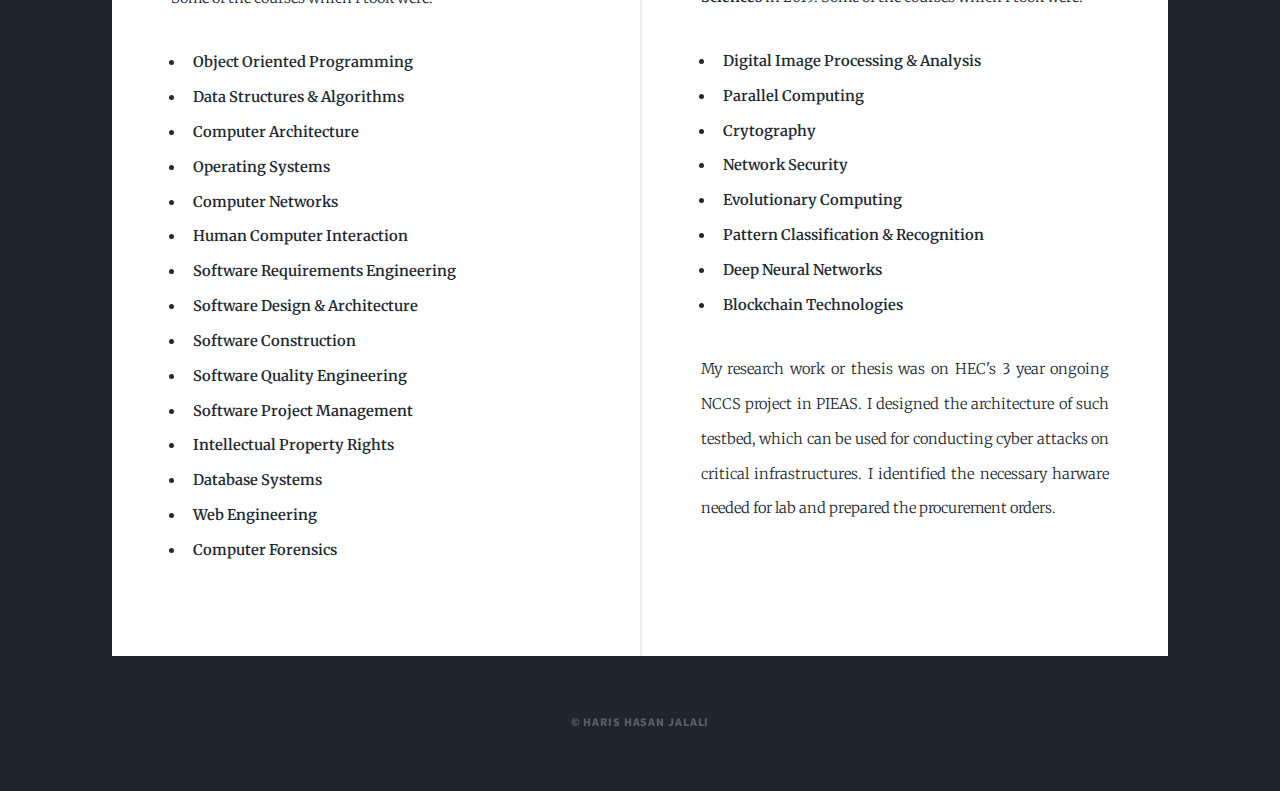
<file: generic.html>
<!DOCTYPE HTML>
<html>
	<head>
		<title>Web CV</title>
		<meta charset="utf-8" />
		<meta name="viewport" content="width=device-width, initial-scale=1, user-scalable=no" />
		<link rel="stylesheet" href="assets/css/main.css" />
		<noscript><link rel="stylesheet" href="assets/css/noscript.css" /></noscript>
	</head>
	<body class="is-preload">

		<!-- Wrapper -->
			<div id="wrapper">

				<!-- Header -->
					<header id="header">
						<a href="index.html" class="logo">Portfolio</a>
					</header>

				<!-- Nav -->
					<nav id="nav">
						<ul class="links">
							<li><a href="index.html">About me</a></li>
							<li class="active"><a href="generic.html">Educational testimonials</a></li>
						</ul>
						<ul class="icons">
							<li><a href="#" class="icon brands fa-linkedin"><span class="label">Linked In</span></a></li>
						</ul>
					</nav>

				<!-- Main -->
					<div id="main">

						<!-- Post -->
								<header class="major">
									<p>My qualification is:</p>
								</header>

							<section class="posts">
								<article>
									<header>
										<h2><a href="#">Secondary school certificate</h2>
									</header>
									<a href="#" class="image fit"><img src="images/pic02.jpg" alt="" /></a>
									<p>I did my matriculation in <b>science group</b> from <b>Siddeeq Public School</b>. Science group contains <b>Biology, Chemistry, Mathematics</b> and <b>Physics</b> as science subjects.</p>
									<ul class="actions special">
									</ul>
								</article>
								<article>
									<header>
										<h2><a href="#">Higher secondary school certificate</h2>
									</header>
									<a href="#" class="image fit"><img src="images/pic03.jpg" alt="" /></a>
									<p>I did my F.Sc in <b>pre engineering</b> from <b>F. G. Quaid-e-Azam College</b>. Pre engineering contains <b>Chemistry, Mathematics</b> and <b>Physics</b> as science subjects.</p>
									<ul class="actions special">
									</ul>
								</article>
								<article>
									<header>
										<h2><a href="#">Bachelors of engineering in software engineering</h2>
									</header>
									<a href="#" class="image fit"><img src="images/pic04.jpg" alt="" /></a>
									<p>I did my undergrad in <b>Software Engineering</b> from <b>National University of Sciences and Technology</b> in 2017. Some of the courses which I took were:
									<b><ul align='left'>
										<li>Object Oriented Programming</li>
										<li>Data Structures & Algorithms</li>
										<li>Computer Architecture</li>
										<li>Operating Systems</li>
										<li>Computer Networks</li>
										<li>Human Computer Interaction</li>
										<li>Software Requirements Engineering</li>
										<li>Software Design & Architecture</li>
										<li>Software Construction</li>
										<li>Software Quality Engineering</li>
										<li>Software Project Management</li>
										<li>Intellectual Property Rights</li>
										<li>Database Systems</li>
										<li>Web Engineering</li>
										<li>Computer Forensics</li>
									</ul></b>
									</p>
									<ul class="actions special">
									</ul>
								</article>
								<article>
									<header>
										<h2><a href="#">Master of Science in Computer Science</h2>
									</header>
									<a href="#" class="image fit"><img src="images/pic05.jpg" alt="" /></a>
									<p>
										I did my postgrad in <b>Computer Science (Cyber Security stream)</b> from <b>Pakistan Institute of Engineering & Applied Sciences</b> in 2019. Some of the courses which I took were:
										<ul align='left'><b>
										<li>Digital Image Processing & Analysis</li>
										<li>Parallel Computing</li>
										<li>Crytography</li>
										<li>Network Security</li>
										<li>Evolutionary Computing</li>
										<li>Pattern Classification & Recognition</li>
										<li>Deep Neural Networks</li>
										<li>Blockchain Technologies</li>
										</b></ul>
										<p>My research work or thesis was on HEC's 3 year ongoing NCCS project in PIEAS. I designed the architecture of such testbed, which can be used for conducting cyber attacks on critical infrastructures. I identified the necessary harware needed for lab and prepared the procurement orders.</p>
									</p>
									<ul class="actions special">
									</ul>
								</article>
							</section>

					</div>

				<!-- Footer -->
					<footer id="footer">
				
				
					</footer>

				<!-- Copyright -->
				<div id="copyright">
					<ul><li>&copy; Haris Hasan Jalali</li></ul>
				</div>

			</div>

		<!-- Scripts -->
			<script src="assets/js/jquery.min.js"></script>
			<script src="assets/js/jquery.scrollex.min.js"></script>
			<script src="assets/js/jquery.scrolly.min.js"></script>
			<script src="assets/js/browser.min.js"></script>
			<script src="assets/js/breakpoints.min.js"></script>
			<script src="assets/js/util.js"></script>
			<script src="assets/js/main.js"></script>

	</body>
</html>
</file>
<file: Bio/style.css>
body
{
	animation: scroll 70s linear infinite;
	background: url('Background.jpg'), #111111;
}
@keyframes scroll/*Foreign edited code*/
{
	100%
	{
		background-position:0px -3000px;
	}
}
@media (prefers-reduced-motion)/*Foreign edited code*/
{
	body
	{
		animation: scroll 200s linear infinite;
	}
}

table
{ 
	margin: 0 auto;
	font-size: 25px;
	width: 70%;

	border-collapse: separate;
	border-spacing: 0px;
	border: 1px solid rgb(119, 0, 255);
	border-radius: 20px 20px;
	overflow: hidden;/*Warning, totally not unnecessary!*/
	
	box-shadow: 0 0 20px rgba(0, 0, 0, 0.15);
}

thead tr
{
	background-image: linear-gradient(76.9deg, rgba(255,90,90,1) 27.2%, rgba(130,5,255,1) 79.9% );
}

th
{
	font-family: Cambria;
	padding-top: 12px;
	padding-bottom: 12px;
	text-align: center;
	color: white;
	cursor: pointer;
	text-transform: uppercase;
	padding-left: 15px;
	padding-right: 15px;
}
tr
{
	background-color: rgba(255, 255, 255, 80%);
}
tr:nth-child(even)
{
	background-color: hsl(0, 0%, 37.5%);/*#f2f2f2*/
	color: white;/*Temp 555*/
}
tr:hover
{
	/* transition: 0.25s; */
	background-color: #76f6ff6e;
}
tr:hover:nth-child(even)
{
	/* transition: 0.25s; */
	background-color: #ff009d6e;
}

td
{
	font-family: Cambria;
	padding: 10px;
	text-align: center;
}

.key
{
	text-align: left;
}

input
{
	font-size: 25px;
}
input[type=text]
{
	border-radius: 25px;
	text-align: center;
	outline: none;
	width: 830px;
	
}
input[type='text']:hover
{
	color:#8400ff;
}

button
{
	display: inline-block;
	padding: 5px 25px;
	font-size: 25px;
	cursor: pointer;
	text-align: center;
	text-decoration: none;
	outline: none;
	color: #fff;
	background-color: hsl(125, 40%, 50%);
	border: none;
	border-radius: 10px;
	box-shadow: 0 9px #999;
	margin-bottom: 10px;
}
button:hover
{
	background-color: hsl(125, 40%, 40%)
}
button:active
{
	background-color: hsl(125, 40%, 40%);
	box-shadow: 0 5px #666;
	transform: translateY(4px);
}
</file>
<file: Duration/main.css>
@font-face
{
    font-family: 'Raleway';
    src: url('Fonts/Raleway-Regular.ttf') format('truetype');
}
  
*
{
    box-sizing: border-box;
    /* border: 1px solid red; */
    font-family: Raleway;
    font-size: 25px;

}

body
{
    background: url('a.jpg');
    margin: 0px;
}


#zzz
{
    border-radius: 25px;
    width: 40%;
    min-width: 450px;/*Wow!*/
    text-align: center;
    background-color: rgba(0, 0, 0, 0.5);
    margin: 0 auto;
}
#zzz div
{
    color: cadetblue;
}

#xxx
{
    /* width: 60%; */
    /* height: 100%; */
}

input[type='text']
{
    width: 200px;
    border-width: 1px;
    border-radius: 10px;
    outline: none;
    text-align: center;
    padding: 10px;
}
input[type='text']:hover
{
    border-color: darkorange;
}

select
{
    width: 110px;
    text-align-last:center;
    outline: none;
    padding: 10px;
}

#reliability
{
    width: 125px;
    /* padding-left: 20px;
    padding-right: 20px; */
}

button
{
    margin-top: 30px;
    margin-bottom: 30px;
    border: none;
    outline: none;
    padding: 10px;
    font-weight: bold;text-transform: uppercase;
    font-size: 20px;
    width: 180px;
    color: white;
    padding-top: 15px;
    padding-bottom: 15px;
}
button:hover
{

}

#calc
{
    border-radius: 25px 5px;
    background-color: hsl(195, 100%, 50%);
}
#calc:hover
{
    background-color: hsl(195, 100%, 45%);
}
#calc:active
{
    background-color: hsl(195, 100%, 35%);
}

#reset
{
    border-radius: 5px 25px;
    background-color: hsl(10, 100%, 50%);
}
#reset:hover
{
    background-color: hsl(10, 100%, 45%);
}
#reset:active
{
    background-color: hsl(10, 100%, 35%);
}

h1
{
    color: white;
    font-weight: unset;
    /* margin-top: 90px; */
    padding-top: 30px;
    padding-left: 25px;
    padding-right: 25px;
}

#dur,#tim
{
    display: none;
}

.super-centred
{
	display: flex;
	justify-content: center;
	align-items: center;
	height: 100vh;
}
</file>
<file: assets/css/main.css>
@import url(fontawesome-all.min.css);
@import url("https://fonts.googleapis.com/css?family=Merriweather:300,700,300italic,700italic|Source+Sans+Pro:900");

/*
	Massively by HTML5 UP
	html5up.net | @ajlkn
	Free for personal and commercial use under the CCA 3.0 license (html5up.net/license)
*/

html, body, div, span, applet, object,
iframe, h1, h2, h3, h4, h5, h6, p, blockquote,
pre, a, abbr, acronym, address, big, cite,
code, del, dfn, em, img, ins, kbd, q, s, samp,
small, strike, strong, sub, sup, tt, var, b,
u, i, center, dl, dt, dd, ol, ul, li, fieldset,
form, label, legend, table, caption, tbody,
tfoot, thead, tr, th, td, article, aside,
canvas, details, embed, figure, figcaption,
footer, header, hgroup, menu, nav, output, ruby,
section, summary, time, mark, audio, video {
	margin: 0;
	padding: 0;
	border: 0;
	font-size: 100%;
	font: inherit;
	vertical-align: baseline;}

article, aside, details, figcaption, figure,
footer, header, hgroup, menu, nav, section {
	display: block;}

body {
	line-height: 1;
}

ol, ul {
	list-style: none;
}

blockquote, q {
	quotes: none;
}

	blockquote:before, blockquote:after, q:before, q:after {
		content: '';
		content: none;
	}

table {
	border-collapse: collapse;
	border-spacing: 0;
}

body {
	-webkit-text-size-adjust: none;
}

mark {
	background-color: transparent;
	color: inherit;
}

input::-moz-focus-inner {
	border: 0;
	padding: 0;
}

input, select, textarea {
	-moz-appearance: none;
	-webkit-appearance: none;
	-ms-appearance: none;
	appearance: none;
}

/* Basic */

	@-ms-viewport {
		width: device-width;
	}

	body {
		-ms-overflow-style: scrollbar;
	}

	@media screen and (max-width: 480px) {

		html, body {
			min-width: 320px;
		}

	}

	html {
		box-sizing: border-box;
	}

	*, *:before, *:after {
		box-sizing: inherit;
	}

	body {
		background-color: #1e252d;
	}

		body.is-preload *, body.is-preload *:before, body.is-preload *:after {
			-moz-animation: none !important;
			-webkit-animation: none !important;
			-ms-animation: none !important;
			animation: none !important;
			-moz-transition: none !important;
			-webkit-transition: none !important;
			-ms-transition: none !important;
			transition: none !important;
		}

/* Type */

	html {
		font-size: 16pt;
	}

		@media screen and (max-width: 1680px) {

			html {
				font-size: 12pt;
			}

		}

		@media screen and (max-width: 1280px) {

			html {
				font-size: 11pt;
			}

		}

		@media screen and (max-width: 360px) {

			html {
				font-size: 10pt;
			}

		}

	body {
		color: #212931;
	}

	body, input, select, textarea {
		font-family: "Merriweather", Georgia, serif;
		font-weight: 300;
		font-size: 1rem;
		line-height: 2.375;
	}

	a {
		-moz-transition: color 0.2s ease-in-out, background-color 0.2s ease-in-out, border-color 0.2s ease-in-out, box-shadow 0.2s ease-in-out;
		-webkit-transition: color 0.2s ease-in-out, background-color 0.2s ease-in-out, border-color 0.2s ease-in-out, box-shadow 0.2s ease-in-out;
		-ms-transition: color 0.2s ease-in-out, background-color 0.2s ease-in-out, border-color 0.2s ease-in-out, box-shadow 0.2s ease-in-out;
		transition: color 0.2s ease-in-out, background-color 0.2s ease-in-out, border-color 0.2s ease-in-out, box-shadow 0.2s ease-in-out;
		border-bottom: dotted 1px;
		text-decoration: none;
	}

		a:hover {
			border-bottom-color: transparent;
		}

	strong, b {
		font-weight: 600;
	}

	em, i {
		font-style: italic;
	}

	p {
		text-align: justify;
		margin: 0 0 2rem 0;
	}

	h1, h2, h3, h4, h5, h6 {
		font-family: "Source Sans Pro", Helvetica, sans-serif;
		font-weight: 900;
		line-height: 1.5;
		letter-spacing: 0.075em;
		text-transform: uppercase;
		margin: 0 0 1rem 0;
	}

		h1 a, h2 a, h3 a, h4 a, h5 a, h6 a {
			border-bottom: 0;
			color: inherit;
			text-decoration: none;
		}

	h1 {
		font-size: 4rem;
		line-height: 1.1;
		margin: 0 0 2rem 0;
	}

	h2 {
		font-size: 1.75rem;
		line-height: 1.3;
		margin: 0 0 1.5rem 0;
	}

	h3 {
		font-size: 1.25rem;
		margin: 0 0 1.5rem 0;
	}

	h4 {
		font-size: 1rem;
	}

	h5 {
		font-size: 0.9rem;
	}

	h6 {
		font-size: 0.8rem;
	}

	sub {
		font-size: 0.8rem;
		position: relative;
		top: 0.5rem;
	}

	sup {
		font-size: 0.8rem;
		position: relative;
		top: -0.5rem;
	}

	blockquote {
		border-left: solid 4px;
		font-style: italic;
		margin: 0 0 2rem 0;
		padding: 0.5rem 0 0.5rem 2rem;
	}

	code {
		border: solid 2px;
		font-family: "Courier New", monospace;
		font-size: 0.9rem;
		margin: 0 0.25rem;
		padding: 0.25rem 0.65rem;
	}

	pre {
		-webkit-overflow-scrolling: touch;
		font-family: "Courier New", monospace;
		font-size: 0.9rem;
		margin: 0 0 2rem 0;
	}

		pre code {
			display: block;
			line-height: 1.75;
			padding: 1rem 1.5rem;
			overflow-x: auto;
		}

	hr {
		border: 0;
		border-bottom: solid 2px;
		margin: 3rem 0;
	}

		hr.major {
			margin: 5rem 0;
		}

	.align-left {
		text-align: left;
	}

	.align-center {
		text-align: center;
	}

	.align-right {
		text-align: right;
	}

	input, select, textarea {
		color: #212931;
	}

	a {
		color: #212931;
		border-bottom-color: rgba(33, 41, 49, 0.5);
	}

		a:hover {
			border-bottom-color: transparent;
			color: #18bfef !important;
		}

	strong, b {
		color: #212931;
	}

	h1, h2, h3, h4, h5, h6 {
		color: #212931;
	}

	blockquote {
		border-left-color: #eeeeee;
	}

	code {
		background: rgba(220, 220, 220, 0.25);
		border-color: #eeeeee;
	}

	hr {
		border-bottom-color: #eeeeee;
	}

/* Row */

	.row {
		display: flex;
		flex-wrap: wrap;
		box-sizing: border-box;
		align-items: stretch;
	}

		.row > * {
			box-sizing: border-box;
		}

		.row.gtr-uniform > * > :last-child {
			margin-bottom: 0;
		}

		.row.aln-left {
			justify-content: flex-start;
		}

		.row.aln-center {
			justify-content: center;
		}

		.row.aln-right {
			justify-content: flex-end;
		}

		.row.aln-top {
			align-items: flex-start;
		}

		.row.aln-middle {
			align-items: center;
		}

		.row.aln-bottom {
			align-items: flex-end;
		}

		.row > .imp {
			order: -1;
		}

		.row > .col-1 {
			width: 8.33333%;
		}

		.row > .off-1 {
			margin-left: 8.33333%;
		}

		.row > .col-2 {
			width: 16.66667%;
		}

		.row > .off-2 {
			margin-left: 16.66667%;
		}

		.row > .col-3 {
			width: 25%;
		}

		.row > .off-3 {
			margin-left: 25%;
		}

		.row > .col-4 {
			width: 33.33333%;
		}

		.row > .off-4 {
			margin-left: 33.33333%;
		}

		.row > .col-5 {
			width: 41.66667%;
		}

		.row > .off-5 {
			margin-left: 41.66667%;
		}

		.row > .col-6 {
			width: 50%;
		}

		.row > .off-6 {
			margin-left: 50%;
		}

		.row > .col-7 {
			width: 58.33333%;
		}

		.row > .off-7 {
			margin-left: 58.33333%;
		}

		.row > .col-8 {
			width: 66.66667%;
		}

		.row > .off-8 {
			margin-left: 66.66667%;
		}

		.row > .col-9 {
			width: 75%;
		}

		.row > .off-9 {
			margin-left: 75%;
		}

		.row > .col-10 {
			width: 83.33333%;
		}

		.row > .off-10 {
			margin-left: 83.33333%;
		}

		.row > .col-11 {
			width: 91.66667%;
		}

		.row > .off-11 {
			margin-left: 91.66667%;
		}

		.row > .col-12 {
			width: 100%;
		}

		.row > .off-12 {
			margin-left: 100%;
		}

		.row.gtr-0 {
			margin-top: 0;
			margin-left: 0rem;
		}

			.row.gtr-0 > * {
				padding: 0 0 0 0rem;
			}

			.row.gtr-0.gtr-uniform {
				margin-top: 0rem;
			}

				.row.gtr-0.gtr-uniform > * {
					padding-top: 0rem;
				}

		.row.gtr-25 {
			margin-top: 0;
			margin-left: -0.375rem;
		}

			.row.gtr-25 > * {
				padding: 0 0 0 0.375rem;
			}

			.row.gtr-25.gtr-uniform {
				margin-top: -0.375rem;
			}

				.row.gtr-25.gtr-uniform > * {
					padding-top: 0.375rem;
				}

		.row.gtr-50 {
			margin-top: 0;
			margin-left: -0.75rem;
		}

			.row.gtr-50 > * {
				padding: 0 0 0 0.75rem;
			}

			.row.gtr-50.gtr-uniform {
				margin-top: -0.75rem;
			}

				.row.gtr-50.gtr-uniform > * {
					padding-top: 0.75rem;
				}

		.row {
			margin-top: 0;
			margin-left: -1.5rem;
		}

			.row > * {
				padding: 0 0 0 1.5rem;
			}

			.row.gtr-uniform {
				margin-top: -1.5rem;
			}

				.row.gtr-uniform > * {
					padding-top: 1.5rem;
				}

		.row.gtr-150 {
			margin-top: 0;
			margin-left: -2.25rem;
		}

			.row.gtr-150 > * {
				padding: 0 0 0 2.25rem;
			}

			.row.gtr-150.gtr-uniform {
				margin-top: -2.25rem;
			}

				.row.gtr-150.gtr-uniform > * {
					padding-top: 2.25rem;
				}

		.row.gtr-200 {
			margin-top: 0;
			margin-left: -3rem;
		}

			.row.gtr-200 > * {
				padding: 0 0 0 3rem;
			}

			.row.gtr-200.gtr-uniform {
				margin-top: -3rem;
			}

				.row.gtr-200.gtr-uniform > * {
					padding-top: 3rem;
				}

		@media screen and (max-width: 1680px) {

			.row {
				display: flex;
				flex-wrap: wrap;
				box-sizing: border-box;
				align-items: stretch;
			}

				.row > * {
					box-sizing: border-box;
				}

				.row.gtr-uniform > * > :last-child {
					margin-bottom: 0;
				}

				.row.aln-left {
					justify-content: flex-start;
				}

				.row.aln-center {
					justify-content: center;
				}

				.row.aln-right {
					justify-content: flex-end;
				}

				.row.aln-top {
					align-items: flex-start;
				}

				.row.aln-middle {
					align-items: center;
				}

				.row.aln-bottom {
					align-items: flex-end;
				}

				.row > .imp-xlarge {
					order: -1;
				}

				.row > .col-1-xlarge {
					width: 8.33333%;
				}

				.row > .off-1-xlarge {
					margin-left: 8.33333%;
				}

				.row > .col-2-xlarge {
					width: 16.66667%;
				}

				.row > .off-2-xlarge {
					margin-left: 16.66667%;
				}

				.row > .col-3-xlarge {
					width: 25%;
				}

				.row > .off-3-xlarge {
					margin-left: 25%;
				}

				.row > .col-4-xlarge {
					width: 33.33333%;
				}

				.row > .off-4-xlarge {
					margin-left: 33.33333%;
				}

				.row > .col-5-xlarge {
					width: 41.66667%;
				}

				.row > .off-5-xlarge {
					margin-left: 41.66667%;
				}

				.row > .col-6-xlarge {
					width: 50%;
				}

				.row > .off-6-xlarge {
					margin-left: 50%;
				}

				.row > .col-7-xlarge {
					width: 58.33333%;
				}

				.row > .off-7-xlarge {
					margin-left: 58.33333%;
				}

				.row > .col-8-xlarge {
					width: 66.66667%;
				}

				.row > .off-8-xlarge {
					margin-left: 66.66667%;
				}

				.row > .col-9-xlarge {
					width: 75%;
				}

				.row > .off-9-xlarge {
					margin-left: 75%;
				}

				.row > .col-10-xlarge {
					width: 83.33333%;
				}

				.row > .off-10-xlarge {
					margin-left: 83.33333%;
				}

				.row > .col-11-xlarge {
					width: 91.66667%;
				}

				.row > .off-11-xlarge {
					margin-left: 91.66667%;
				}

				.row > .col-12-xlarge {
					width: 100%;
				}

				.row > .off-12-xlarge {
					margin-left: 100%;
				}

				.row.gtr-0 {
					margin-top: 0;
					margin-left: 0rem;
				}

					.row.gtr-0 > * {
						padding: 0 0 0 0rem;
					}

					.row.gtr-0.gtr-uniform {
						margin-top: 0rem;
					}

						.row.gtr-0.gtr-uniform > * {
							padding-top: 0rem;
						}

				.row.gtr-25 {
					margin-top: 0;
					margin-left: -0.375rem;
				}

					.row.gtr-25 > * {
						padding: 0 0 0 0.375rem;
					}

					.row.gtr-25.gtr-uniform {
						margin-top: -0.375rem;
					}

						.row.gtr-25.gtr-uniform > * {
							padding-top: 0.375rem;
						}

				.row.gtr-50 {
					margin-top: 0;
					margin-left: -0.75rem;
				}

					.row.gtr-50 > * {
						padding: 0 0 0 0.75rem;
					}

					.row.gtr-50.gtr-uniform {
						margin-top: -0.75rem;
					}

						.row.gtr-50.gtr-uniform > * {
							padding-top: 0.75rem;
						}

				.row {
					margin-top: 0;
					margin-left: -1.5rem;
				}

					.row > * {
						padding: 0 0 0 1.5rem;
					}

					.row.gtr-uniform {
						margin-top: -1.5rem;
					}

						.row.gtr-uniform > * {
							padding-top: 1.5rem;
						}

				.row.gtr-150 {
					margin-top: 0;
					margin-left: -2.25rem;
				}

					.row.gtr-150 > * {
						padding: 0 0 0 2.25rem;
					}

					.row.gtr-150.gtr-uniform {
						margin-top: -2.25rem;
					}

						.row.gtr-150.gtr-uniform > * {
							padding-top: 2.25rem;
						}

				.row.gtr-200 {
					margin-top: 0;
					margin-left: -3rem;
				}

					.row.gtr-200 > * {
						padding: 0 0 0 3rem;
					}

					.row.gtr-200.gtr-uniform {
						margin-top: -3rem;
					}

						.row.gtr-200.gtr-uniform > * {
							padding-top: 3rem;
						}

		}

		@media screen and (max-width: 1280px) {

			.row {
				display: flex;
				flex-wrap: wrap;
				box-sizing: border-box;
				align-items: stretch;
			}

				.row > * {
					box-sizing: border-box;
				}

				.row.gtr-uniform > * > :last-child {
					margin-bottom: 0;
				}

				.row.aln-left {
					justify-content: flex-start;
				}

				.row.aln-center {
					justify-content: center;
				}

				.row.aln-right {
					justify-content: flex-end;
				}

				.row.aln-top {
					align-items: flex-start;
				}

				.row.aln-middle {
					align-items: center;
				}

				.row.aln-bottom {
					align-items: flex-end;
				}

				.row > .imp-large {
					order: -1;
				}

				.row > .col-1-large {
					width: 8.33333%;
				}

				.row > .off-1-large {
					margin-left: 8.33333%;
				}

				.row > .col-2-large {
					width: 16.66667%;
				}

				.row > .off-2-large {
					margin-left: 16.66667%;
				}

				.row > .col-3-large {
					width: 25%;
				}

				.row > .off-3-large {
					margin-left: 25%;
				}

				.row > .col-4-large {
					width: 33.33333%;
				}

				.row > .off-4-large {
					margin-left: 33.33333%;
				}

				.row > .col-5-large {
					width: 41.66667%;
				}

				.row > .off-5-large {
					margin-left: 41.66667%;
				}

				.row > .col-6-large {
					width: 50%;
				}

				.row > .off-6-large {
					margin-left: 50%;
				}

				.row > .col-7-large {
					width: 58.33333%;
				}

				.row > .off-7-large {
					margin-left: 58.33333%;
				}

				.row > .col-8-large {
					width: 66.66667%;
				}

				.row > .off-8-large {
					margin-left: 66.66667%;
				}

				.row > .col-9-large {
					width: 75%;
				}

				.row > .off-9-large {
					margin-left: 75%;
				}

				.row > .col-10-large {
					width: 83.33333%;
				}

				.row > .off-10-large {
					margin-left: 83.33333%;
				}

				.row > .col-11-large {
					width: 91.66667%;
				}

				.row > .off-11-large {
					margin-left: 91.66667%;
				}

				.row > .col-12-large {
					width: 100%;
				}

				.row > .off-12-large {
					margin-left: 100%;
				}

				.row.gtr-0 {
					margin-top: 0;
					margin-left: 0rem;
				}

					.row.gtr-0 > * {
						padding: 0 0 0 0rem;
					}

					.row.gtr-0.gtr-uniform {
						margin-top: 0rem;
					}

						.row.gtr-0.gtr-uniform > * {
							padding-top: 0rem;
						}

				.row.gtr-25 {
					margin-top: 0;
					margin-left: -0.375rem;
				}

					.row.gtr-25 > * {
						padding: 0 0 0 0.375rem;
					}

					.row.gtr-25.gtr-uniform {
						margin-top: -0.375rem;
					}

						.row.gtr-25.gtr-uniform > * {
							padding-top: 0.375rem;
						}

				.row.gtr-50 {
					margin-top: 0;
					margin-left: -0.75rem;
				}

					.row.gtr-50 > * {
						padding: 0 0 0 0.75rem;
					}

					.row.gtr-50.gtr-uniform {
						margin-top: -0.75rem;
					}

						.row.gtr-50.gtr-uniform > * {
							padding-top: 0.75rem;
						}

				.row {
					margin-top: 0;
					margin-left: -1.5rem;
				}

					.row > * {
						padding: 0 0 0 1.5rem;
					}

					.row.gtr-uniform {
						margin-top: -1.5rem;
					}

						.row.gtr-uniform > * {
							padding-top: 1.5rem;
						}

				.row.gtr-150 {
					margin-top: 0;
					margin-left: -2.25rem;
				}

					.row.gtr-150 > * {
						padding: 0 0 0 2.25rem;
					}

					.row.gtr-150.gtr-uniform {
						margin-top: -2.25rem;
					}

						.row.gtr-150.gtr-uniform > * {
							padding-top: 2.25rem;
						}

				.row.gtr-200 {
					margin-top: 0;
					margin-left: -3rem;
				}

					.row.gtr-200 > * {
						padding: 0 0 0 3rem;
					}

					.row.gtr-200.gtr-uniform {
						margin-top: -3rem;
					}

						.row.gtr-200.gtr-uniform > * {
							padding-top: 3rem;
						}

		}

		@media screen and (max-width: 980px) {

			.row {
				display: flex;
				flex-wrap: wrap;
				box-sizing: border-box;
				align-items: stretch;
			}

				.row > * {
					box-sizing: border-box;
				}

				.row.gtr-uniform > * > :last-child {
					margin-bottom: 0;
				}

				.row.aln-left {
					justify-content: flex-start;
				}

				.row.aln-center {
					justify-content: center;
				}

				.row.aln-right {
					justify-content: flex-end;
				}

				.row.aln-top {
					align-items: flex-start;
				}

				.row.aln-middle {
					align-items: center;
				}

				.row.aln-bottom {
					align-items: flex-end;
				}

				.row > .imp-medium {
					order: -1;
				}

				.row > .col-1-medium {
					width: 8.33333%;
				}

				.row > .off-1-medium {
					margin-left: 8.33333%;
				}

				.row > .col-2-medium {
					width: 16.66667%;
				}

				.row > .off-2-medium {
					margin-left: 16.66667%;
				}

				.row > .col-3-medium {
					width: 25%;
				}

				.row > .off-3-medium {
					margin-left: 25%;
				}

				.row > .col-4-medium {
					width: 33.33333%;
				}

				.row > .off-4-medium {
					margin-left: 33.33333%;
				}

				.row > .col-5-medium {
					width: 41.66667%;
				}

				.row > .off-5-medium {
					margin-left: 41.66667%;
				}

				.row > .col-6-medium {
					width: 50%;
				}

				.row > .off-6-medium {
					margin-left: 50%;
				}

				.row > .col-7-medium {
					width: 58.33333%;
				}

				.row > .off-7-medium {
					margin-left: 58.33333%;
				}

				.row > .col-8-medium {
					width: 66.66667%;
				}

				.row > .off-8-medium {
					margin-left: 66.66667%;
				}

				.row > .col-9-medium {
					width: 75%;
				}

				.row > .off-9-medium {
					margin-left: 75%;
				}

				.row > .col-10-medium {
					width: 83.33333%;
				}

				.row > .off-10-medium {
					margin-left: 83.33333%;
				}

				.row > .col-11-medium {
					width: 91.66667%;
				}

				.row > .off-11-medium {
					margin-left: 91.66667%;
				}

				.row > .col-12-medium {
					width: 100%;
				}

				.row > .off-12-medium {
					margin-left: 100%;
				}

				.row.gtr-0 {
					margin-top: 0;
					margin-left: 0rem;
				}

					.row.gtr-0 > * {
						padding: 0 0 0 0rem;
					}

					.row.gtr-0.gtr-uniform {
						margin-top: 0rem;
					}

						.row.gtr-0.gtr-uniform > * {
							padding-top: 0rem;
						}

				.row.gtr-25 {
					margin-top: 0;
					margin-left: -0.375rem;
				}

					.row.gtr-25 > * {
						padding: 0 0 0 0.375rem;
					}

					.row.gtr-25.gtr-uniform {
						margin-top: -0.375rem;
					}

						.row.gtr-25.gtr-uniform > * {
							padding-top: 0.375rem;
						}

				.row.gtr-50 {
					margin-top: 0;
					margin-left: -0.75rem;
				}

					.row.gtr-50 > * {
						padding: 0 0 0 0.75rem;
					}

					.row.gtr-50.gtr-uniform {
						margin-top: -0.75rem;
					}

						.row.gtr-50.gtr-uniform > * {
							padding-top: 0.75rem;
						}

				.row {
					margin-top: 0;
					margin-left: -1.5rem;
				}

					.row > * {
						padding: 0 0 0 1.5rem;
					}

					.row.gtr-uniform {
						margin-top: -1.5rem;
					}

						.row.gtr-uniform > * {
							padding-top: 1.5rem;
						}

				.row.gtr-150 {
					margin-top: 0;
					margin-left: -2.25rem;
				}

					.row.gtr-150 > * {
						padding: 0 0 0 2.25rem;
					}

					.row.gtr-150.gtr-uniform {
						margin-top: -2.25rem;
					}

						.row.gtr-150.gtr-uniform > * {
							padding-top: 2.25rem;
						}

				.row.gtr-200 {
					margin-top: 0;
					margin-left: -3rem;
				}

					.row.gtr-200 > * {
						padding: 0 0 0 3rem;
					}

					.row.gtr-200.gtr-uniform {
						margin-top: -3rem;
					}

						.row.gtr-200.gtr-uniform > * {
							padding-top: 3rem;
						}

		}

		@media screen and (max-width: 736px) {

			.row {
				display: flex;
				flex-wrap: wrap;
				box-sizing: border-box;
				align-items: stretch;
			}

				.row > * {
					box-sizing: border-box;
				}

				.row.gtr-uniform > * > :last-child {
					margin-bottom: 0;
				}

				.row.aln-left {
					justify-content: flex-start;
				}

				.row.aln-center {
					justify-content: center;
				}

				.row.aln-right {
					justify-content: flex-end;
				}

				.row.aln-top {
					align-items: flex-start;
				}

				.row.aln-middle {
					align-items: center;
				}

				.row.aln-bottom {
					align-items: flex-end;
				}

				.row > .imp-small {
					order: -1;
				}

				.row > .col-1-small {
					width: 8.33333%;
				}

				.row > .off-1-small {
					margin-left: 8.33333%;
				}

				.row > .col-2-small {
					width: 16.66667%;
				}

				.row > .off-2-small {
					margin-left: 16.66667%;
				}

				.row > .col-3-small {
					width: 25%;
				}

				.row > .off-3-small {
					margin-left: 25%;
				}

				.row > .col-4-small {
					width: 33.33333%;
				}

				.row > .off-4-small {
					margin-left: 33.33333%;
				}

				.row > .col-5-small {
					width: 41.66667%;
				}

				.row > .off-5-small {
					margin-left: 41.66667%;
				}

				.row > .col-6-small {
					width: 50%;
				}

				.row > .off-6-small {
					margin-left: 50%;
				}

				.row > .col-7-small {
					width: 58.33333%;
				}

				.row > .off-7-small {
					margin-left: 58.33333%;
				}

				.row > .col-8-small {
					width: 66.66667%;
				}

				.row > .off-8-small {
					margin-left: 66.66667%;
				}

				.row > .col-9-small {
					width: 75%;
				}

				.row > .off-9-small {
					margin-left: 75%;
				}

				.row > .col-10-small {
					width: 83.33333%;
				}

				.row > .off-10-small {
					margin-left: 83.33333%;
				}

				.row > .col-11-small {
					width: 91.66667%;
				}

				.row > .off-11-small {
					margin-left: 91.66667%;
				}

				.row > .col-12-small {
					width: 100%;
				}

				.row > .off-12-small {
					margin-left: 100%;
				}

				.row.gtr-0 {
					margin-top: 0;
					margin-left: 0rem;
				}

					.row.gtr-0 > * {
						padding: 0 0 0 0rem;
					}

					.row.gtr-0.gtr-uniform {
						margin-top: 0rem;
					}

						.row.gtr-0.gtr-uniform > * {
							padding-top: 0rem;
						}

				.row.gtr-25 {
					margin-top: 0;
					margin-left: -0.375rem;
				}

					.row.gtr-25 > * {
						padding: 0 0 0 0.375rem;
					}

					.row.gtr-25.gtr-uniform {
						margin-top: -0.375rem;
					}

						.row.gtr-25.gtr-uniform > * {
							padding-top: 0.375rem;
						}

				.row.gtr-50 {
					margin-top: 0;
					margin-left: -0.75rem;
				}

					.row.gtr-50 > * {
						padding: 0 0 0 0.75rem;
					}

					.row.gtr-50.gtr-uniform {
						margin-top: -0.75rem;
					}

						.row.gtr-50.gtr-uniform > * {
							padding-top: 0.75rem;
						}

				.row {
					margin-top: 0;
					margin-left: -1.5rem;
				}

					.row > * {
						padding: 0 0 0 1.5rem;
					}

					.row.gtr-uniform {
						margin-top: -1.5rem;
					}

						.row.gtr-uniform > * {
							padding-top: 1.5rem;
						}

				.row.gtr-150 {
					margin-top: 0;
					margin-left: -2.25rem;
				}

					.row.gtr-150 > * {
						padding: 0 0 0 2.25rem;
					}

					.row.gtr-150.gtr-uniform {
						margin-top: -2.25rem;
					}

						.row.gtr-150.gtr-uniform > * {
							padding-top: 2.25rem;
						}

				.row.gtr-200 {
					margin-top: 0;
					margin-left: -3rem;
				}

					.row.gtr-200 > * {
						padding: 0 0 0 3rem;
					}

					.row.gtr-200.gtr-uniform {
						margin-top: -3rem;
					}

						.row.gtr-200.gtr-uniform > * {
							padding-top: 3rem;
						}

		}

		@media screen and (max-width: 480px) {

			.row {
				display: flex;
				flex-wrap: wrap;
				box-sizing: border-box;
				align-items: stretch;
			}

				.row > * {
					box-sizing: border-box;
				}

				.row.gtr-uniform > * > :last-child {
					margin-bottom: 0;
				}

				.row.aln-left {
					justify-content: flex-start;
				}

				.row.aln-center {
					justify-content: center;
				}

				.row.aln-right {
					justify-content: flex-end;
				}

				.row.aln-top {
					align-items: flex-start;
				}

				.row.aln-middle {
					align-items: center;
				}

				.row.aln-bottom {
					align-items: flex-end;
				}

				.row > .imp-xsmall {
					order: -1;
				}

				.row > .col-1-xsmall {
					width: 8.33333%;
				}

				.row > .off-1-xsmall {
					margin-left: 8.33333%;
				}

				.row > .col-2-xsmall {
					width: 16.66667%;
				}

				.row > .off-2-xsmall {
					margin-left: 16.66667%;
				}

				.row > .col-3-xsmall {
					width: 25%;
				}

				.row > .off-3-xsmall {
					margin-left: 25%;
				}

				.row > .col-4-xsmall {
					width: 33.33333%;
				}

				.row > .off-4-xsmall {
					margin-left: 33.33333%;
				}

				.row > .col-5-xsmall {
					width: 41.66667%;
				}

				.row > .off-5-xsmall {
					margin-left: 41.66667%;
				}

				.row > .col-6-xsmall {
					width: 50%;
				}

				.row > .off-6-xsmall {
					margin-left: 50%;
				}

				.row > .col-7-xsmall {
					width: 58.33333%;
				}

				.row > .off-7-xsmall {
					margin-left: 58.33333%;
				}

				.row > .col-8-xsmall {
					width: 66.66667%;
				}

				.row > .off-8-xsmall {
					margin-left: 66.66667%;
				}

				.row > .col-9-xsmall {
					width: 75%;
				}

				.row > .off-9-xsmall {
					margin-left: 75%;
				}

				.row > .col-10-xsmall {
					width: 83.33333%;
				}

				.row > .off-10-xsmall {
					margin-left: 83.33333%;
				}

				.row > .col-11-xsmall {
					width: 91.66667%;
				}

				.row > .off-11-xsmall {
					margin-left: 91.66667%;
				}

				.row > .col-12-xsmall {
					width: 100%;
				}

				.row > .off-12-xsmall {
					margin-left: 100%;
				}

				.row.gtr-0 {
					margin-top: 0;
					margin-left: 0rem;
				}

					.row.gtr-0 > * {
						padding: 0 0 0 0rem;
					}

					.row.gtr-0.gtr-uniform {
						margin-top: 0rem;
					}

						.row.gtr-0.gtr-uniform > * {
							padding-top: 0rem;
						}

				.row.gtr-25 {
					margin-top: 0;
					margin-left: -0.375rem;
				}

					.row.gtr-25 > * {
						padding: 0 0 0 0.375rem;
					}

					.row.gtr-25.gtr-uniform {
						margin-top: -0.375rem;
					}

						.row.gtr-25.gtr-uniform > * {
							padding-top: 0.375rem;
						}

				.row.gtr-50 {
					margin-top: 0;
					margin-left: -0.75rem;
				}

					.row.gtr-50 > * {
						padding: 0 0 0 0.75rem;
					}

					.row.gtr-50.gtr-uniform {
						margin-top: -0.75rem;
					}

						.row.gtr-50.gtr-uniform > * {
							padding-top: 0.75rem;
						}

				.row {
					margin-top: 0;
					margin-left: -1.5rem;
				}

					.row > * {
						padding: 0 0 0 1.5rem;
					}

					.row.gtr-uniform {
						margin-top: -1.5rem;
					}

						.row.gtr-uniform > * {
							padding-top: 1.5rem;
						}

				.row.gtr-150 {
					margin-top: 0;
					margin-left: -2.25rem;
				}

					.row.gtr-150 > * {
						padding: 0 0 0 2.25rem;
					}

					.row.gtr-150.gtr-uniform {
						margin-top: -2.25rem;
					}

						.row.gtr-150.gtr-uniform > * {
							padding-top: 2.25rem;
						}

				.row.gtr-200 {
					margin-top: 0;
					margin-left: -3rem;
				}

					.row.gtr-200 > * {
						padding: 0 0 0 3rem;
					}

					.row.gtr-200.gtr-uniform {
						margin-top: -3rem;
					}

						.row.gtr-200.gtr-uniform > * {
							padding-top: 3rem;
						}

		}

		@media screen and (max-width: 360px) {

			.row {
				display: flex;
				flex-wrap: wrap;
				box-sizing: border-box;
				align-items: stretch;
			}

				.row > * {
					box-sizing: border-box;
				}

				.row.gtr-uniform > * > :last-child {
					margin-bottom: 0;
				}

				.row.aln-left {
					justify-content: flex-start;
				}

				.row.aln-center {
					justify-content: center;
				}

				.row.aln-right {
					justify-content: flex-end;
				}

				.row.aln-top {
					align-items: flex-start;
				}

				.row.aln-middle {
					align-items: center;
				}

				.row.aln-bottom {
					align-items: flex-end;
				}

				.row > .imp-xxsmall {
					order: -1;
				}

				.row > .col-1-xxsmall {
					width: 8.33333%;
				}

				.row > .off-1-xxsmall {
					margin-left: 8.33333%;
				}

				.row > .col-2-xxsmall {
					width: 16.66667%;
				}

				.row > .off-2-xxsmall {
					margin-left: 16.66667%;
				}

				.row > .col-3-xxsmall {
					width: 25%;
				}

				.row > .off-3-xxsmall {
					margin-left: 25%;
				}

				.row > .col-4-xxsmall {
					width: 33.33333%;
				}

				.row > .off-4-xxsmall {
					margin-left: 33.33333%;
				}

				.row > .col-5-xxsmall {
					width: 41.66667%;
				}

				.row > .off-5-xxsmall {
					margin-left: 41.66667%;
				}

				.row > .col-6-xxsmall {
					width: 50%;
				}

				.row > .off-6-xxsmall {
					margin-left: 50%;
				}

				.row > .col-7-xxsmall {
					width: 58.33333%;
				}

				.row > .off-7-xxsmall {
					margin-left: 58.33333%;
				}

				.row > .col-8-xxsmall {
					width: 66.66667%;
				}

				.row > .off-8-xxsmall {
					margin-left: 66.66667%;
				}

				.row > .col-9-xxsmall {
					width: 75%;
				}

				.row > .off-9-xxsmall {
					margin-left: 75%;
				}

				.row > .col-10-xxsmall {
					width: 83.33333%;
				}

				.row > .off-10-xxsmall {
					margin-left: 83.33333%;
				}

				.row > .col-11-xxsmall {
					width: 91.66667%;
				}

				.row > .off-11-xxsmall {
					margin-left: 91.66667%;
				}

				.row > .col-12-xxsmall {
					width: 100%;
				}

				.row > .off-12-xxsmall {
					margin-left: 100%;
				}

				.row.gtr-0 {
					margin-top: 0;
					margin-left: 0rem;
				}

					.row.gtr-0 > * {
						padding: 0 0 0 0rem;
					}

					.row.gtr-0.gtr-uniform {
						margin-top: 0rem;
					}

						.row.gtr-0.gtr-uniform > * {
							padding-top: 0rem;
						}

				.row.gtr-25 {
					margin-top: 0;
					margin-left: -0.375rem;
				}

					.row.gtr-25 > * {
						padding: 0 0 0 0.375rem;
					}

					.row.gtr-25.gtr-uniform {
						margin-top: -0.375rem;
					}

						.row.gtr-25.gtr-uniform > * {
							padding-top: 0.375rem;
						}

				.row.gtr-50 {
					margin-top: 0;
					margin-left: -0.75rem;
				}

					.row.gtr-50 > * {
						padding: 0 0 0 0.75rem;
					}

					.row.gtr-50.gtr-uniform {
						margin-top: -0.75rem;
					}

						.row.gtr-50.gtr-uniform > * {
							padding-top: 0.75rem;
						}

				.row {
					margin-top: 0;
					margin-left: -1.5rem;
				}

					.row > * {
						padding: 0 0 0 1.5rem;
					}

					.row.gtr-uniform {
						margin-top: -1.5rem;
					}

						.row.gtr-uniform > * {
							padding-top: 1.5rem;
						}

				.row.gtr-150 {
					margin-top: 0;
					margin-left: -2.25rem;
				}

					.row.gtr-150 > * {
						padding: 0 0 0 2.25rem;
					}

					.row.gtr-150.gtr-uniform {
						margin-top: -2.25rem;
					}

						.row.gtr-150.gtr-uniform > * {
							padding-top: 2.25rem;
						}

				.row.gtr-200 {
					margin-top: 0;
					margin-left: -3rem;
				}

					.row.gtr-200 > * {
						padding: 0 0 0 3rem;
					}

					.row.gtr-200.gtr-uniform {
						margin-top: -3rem;
					}

						.row.gtr-200.gtr-uniform > * {
							padding-top: 3rem;
						}

		}

/* Box */

	.box {
		border: solid 2px;
		margin-bottom: 2rem;
		padding: 1.5rem;
	}

		.box > :last-child,
		.box > :last-child > :last-child,
		.box > :last-child > :last-child > :last-child {
			margin-bottom: 0;
		}

		.box.alt {
			border: 0;
			border-radius: 0;
			padding: 0;
		}

	.box {
		border-color: #eeeeee;
	}

/* Button */

	input[type="submit"],
	input[type="reset"],
	input[type="button"],
	button,
	.button {
		-moz-appearance: none;
		-webkit-appearance: none;
		-ms-appearance: none;
		appearance: none;
		-moz-transition: background-color 0.2s ease-in-out, box-shadow 0.2s ease-in-out, color 0.2s ease-in-out;
		-webkit-transition: background-color 0.2s ease-in-out, box-shadow 0.2s ease-in-out, color 0.2s ease-in-out;
		-ms-transition: background-color 0.2s ease-in-out, box-shadow 0.2s ease-in-out, color 0.2s ease-in-out;
		transition: background-color 0.2s ease-in-out, box-shadow 0.2s ease-in-out, color 0.2s ease-in-out;
		border: 0;
		border-radius: 0;
		cursor: pointer;
		display: inline-block;
		font-family: "Source Sans Pro", Helvetica, sans-serif;
		font-size: 0.8rem;
		font-weight: 900;
		letter-spacing: 0.075em;
		height: 3rem;
		line-height: 3rem;
		padding: 0 2rem;
		text-align: center;
		text-decoration: none;
		text-transform: uppercase;
		white-space: nowrap;
	}

		input[type="submit"].icon:before,
		input[type="reset"].icon:before,
		input[type="button"].icon:before,
		button.icon:before,
		.button.icon:before {
			margin-right: 0.5rem;
		}

		input[type="submit"].icon.solo,
		input[type="reset"].icon.solo,
		input[type="button"].icon.solo,
		button.icon.solo,
		.button.icon.solo {
			position: relative;
			width: 4rem;
			height: 4rem;
			line-height: 4rem;
			border-radius: 4rem;
			text-indent: 4rem;
			overflow: hidden;
			padding: 0;
			white-space: nowrap;
		}

			input[type="submit"].icon.solo:before,
			input[type="reset"].icon.solo:before,
			input[type="button"].icon.solo:before,
			button.icon.solo:before,
			.button.icon.solo:before {
				position: absolute;
				display: block;
				top: 0;
				left: 0;
				width: inherit;
				height: inherit;
				line-height: inherit;
				font-size: 1.25rem;
				margin-right: 0;
				text-align: center;
				text-indent: 0;
			}

		input[type="submit"].fit,
		input[type="reset"].fit,
		input[type="button"].fit,
		button.fit,
		.button.fit {
			width: 100%;
		}

		input[type="submit"].small,
		input[type="reset"].small,
		input[type="button"].small,
		button.small,
		.button.small {
			font-size: 0.7rem;
			height: 2.5rem;
			line-height: 2.5rem;
			padding: 0 1.5rem;
		}

		input[type="submit"].large,
		input[type="reset"].large,
		input[type="button"].large,
		button.large,
		.button.large {
			font-size: 0.9rem;
			height: 3.5rem;
			line-height: 3.5rem;
			padding: 0 2.75rem;
		}

		@media screen and (max-width: 980px) {

			input[type="submit"],
			input[type="reset"],
			input[type="button"],
			button,
			.button {
				font-size: 0.9rem;
				height: 3.25rem;
				line-height: 3.25rem;
			}

				input[type="submit"].large,
				input[type="reset"].large,
				input[type="button"].large,
				button.large,
				.button.large {
					font-size: 1rem;
					height: 3.75rem;
					line-height: 3.75rem;
				}

		}

		input[type="submit"].disabled, input[type="submit"]:disabled,
		input[type="reset"].disabled,
		input[type="reset"]:disabled,
		input[type="button"].disabled,
		input[type="button"]:disabled,
		button.disabled,
		button:disabled,
		.button.disabled,
		.button:disabled {
			pointer-events: none;
			opacity: 0.25;
		}

	input[type="submit"],
	input[type="reset"],
	input[type="button"],
	button,
	.button {
		background-color: transparent;
		box-shadow: inset 0 0 0 2px #212931;
		color: #212931 !important;
	}

		input[type="submit"]:hover,
		input[type="reset"]:hover,
		input[type="button"]:hover,
		button:hover,
		.button:hover {
			box-shadow: inset 0 0 0 2px #18bfef;
			color: #18bfef !important;
		}

		input[type="submit"].primary,
		input[type="reset"].primary,
		input[type="button"].primary,
		button.primary,
		.button.primary {
			background-color: #212931;
			box-shadow: none;
			color: #ffffff !important;
		}

			input[type="submit"].primary:hover,
			input[type="reset"].primary:hover,
			input[type="button"].primary:hover,
			button.primary:hover,
			.button.primary:hover {
				background-color: #18bfef;
			}

/* Form */

	form {
		margin: 0 0 2rem 0;
	}

		form > :last-child {
			margin-bottom: 0;
		}

		form > .fields {
			display: -moz-flex;
			display: -webkit-flex;
			display: -ms-flex;
			display: flex;
			-moz-flex-wrap: wrap;
			-webkit-flex-wrap: wrap;
			-ms-flex-wrap: wrap;
			flex-wrap: wrap;
			width: calc(100% + 3rem);
			margin: -1.5rem 0 2rem -1.5rem;
		}

			form > .fields > .field {
				-moz-flex-grow: 0;
				-webkit-flex-grow: 0;
				-ms-flex-grow: 0;
				flex-grow: 0;
				-moz-flex-shrink: 0;
				-webkit-flex-shrink: 0;
				-ms-flex-shrink: 0;
				flex-shrink: 0;
				padding: 1.5rem 0 0 1.5rem;
				width: calc(100% - 1.5rem);
			}

				form > .fields > .field.half {
					width: calc(50% - 0.75rem);
				}

				form > .fields > .field.third {
					width: calc(100%/3 - 0.5rem);
				}

				form > .fields > .field.quarter {
					width: calc(25% - 0.375rem);
				}

		@media screen and (max-width: 480px) {

			form > .fields {
				width: calc(100% + 3rem);
				margin: -1.5rem 0 2rem -1.5rem;
			}

				form > .fields > .field {
					padding: 1.5rem 0 0 1.5rem;
					width: calc(100% - 1.5rem);
				}

					form > .fields > .field.half {
						width: calc(100% - 1.5rem);
					}

					form > .fields > .field.third {
						width: calc(100% - 1.5rem);
					}

					form > .fields > .field.quarter {
						width: calc(100% - 1.5rem);
					}

		}

	label {
		display: block;
		font-family: "Source Sans Pro", Helvetica, sans-serif;
		font-weight: 900;
		line-height: 1.5;
		letter-spacing: 0.075em;
		font-size: 0.8rem;
		text-transform: uppercase;
		margin: 0 0 0.75rem 0;
	}

		@media screen and (max-width: 980px) {

			label {
				font-size: 0.9rem;
			}

		}

	input[type="text"],
	input[type="password"],
	input[type="email"],
	select,
	textarea {
		-moz-appearance: none;
		-webkit-appearance: none;
		-ms-appearance: none;
		appearance: none;
		background: transparent;
		border-radius: 0;
		border: solid 2px;
		color: inherit;
		display: block;
		outline: 0;
		padding: 0 1rem;
		text-decoration: none;
		width: 100%;
	}

		input[type="text"]:invalid,
		input[type="password"]:invalid,
		input[type="email"]:invalid,
		select:invalid,
		textarea:invalid {
			box-shadow: none;
		}

	select {
		background-size: 1.25rem;
		background-repeat: no-repeat;
		background-position: calc(100% - 1rem) center;
		height: 3rem;
		padding-right: 3rem;
		text-overflow: ellipsis;
	}

		select:focus::-ms-value {
			background-color: transparent;
		}

		select::-ms-expand {
			display: none;
		}

	input[type="text"],
	input[type="password"],
	input[type="email"],
	select {
		height: 3rem;
	}

	textarea {
		padding: 0.75rem 1rem;
	}

	input[type="checkbox"],
	input[type="radio"] {
		-moz-appearance: none;
		-webkit-appearance: none;
		-ms-appearance: none;
		appearance: none;
		display: block;
		float: left;
		margin-right: -2rem;
		opacity: 0;
		width: 1rem;
		z-index: -1;
	}

		input[type="checkbox"] + label,
		input[type="radio"] + label {
			text-decoration: none;
			cursor: pointer;
			display: inline-block;
			font-size: 1rem;
			letter-spacing: 0;
			font-family: "Merriweather", Georgia, serif;
			text-transform: none;
			font-weight: 300;
			padding-left: 2.8rem;
			padding-right: 1rem;
			position: relative;
		}

			input[type="checkbox"] + label:before,
			input[type="radio"] + label:before {
				-moz-osx-font-smoothing: grayscale;
				-webkit-font-smoothing: antialiased;
				display: inline-block;
				font-style: normal;
				font-variant: normal;
				text-rendering: auto;
				line-height: 1;
				text-transform: none !important;
				font-family: 'Font Awesome 5 Free';
				font-weight: 900;
			}

			input[type="checkbox"] + label:before,
			input[type="radio"] + label:before {
				border-radius: 0;
				border: solid 2px;
				content: '';
				display: inline-block;
				font-size: 0.8rem;
				height: 1.8rem;
				left: 0;
				line-height: 1.65rem;
				position: absolute;
				text-align: center;
				top: -0.125rem;
				width: 1.8rem;
			}

		input[type="checkbox"]:checked + label:before,
		input[type="radio"]:checked + label:before {
			content: '\f00c';
		}

	input[type="checkbox"] + label:before {
		border-radius: 0;
	}

	input[type="radio"] + label:before {
		border-radius: 100%;
	}

	::-webkit-input-placeholder {
		opacity: 1.0;
	}

	:-moz-placeholder {
		opacity: 1.0;
	}

	::-moz-placeholder {
		opacity: 1.0;
	}

	:-ms-input-placeholder {
		opacity: 1.0;
	}

	label {
		color: #212931;
	}

	input[type="text"],
	input[type="password"],
	input[type="email"],
	select,
	textarea {
		border-color: #eeeeee;
	}

		input[type="text"]:focus,
		input[type="password"]:focus,
		input[type="email"]:focus,
		select:focus,
		textarea:focus {
			border-color: #18bfef;
		}

	select {
		background-image: url("data:image/svg+xml;charset=utf8,%3Csvg xmlns='http://www.w3.org/2000/svg' width='40' height='40' preserveAspectRatio='none' viewBox='0 0 40 40'%3E%3Cpath d='M9.4,12.3l10.4,10.4l10.4-10.4c0.2-0.2,0.5-0.4,0.9-0.4c0.3,0,0.6,0.1,0.9,0.4l3.3,3.3c0.2,0.2,0.4,0.5,0.4,0.9 c0,0.4-0.1,0.6-0.4,0.9L20.7,31.9c-0.2,0.2-0.5,0.4-0.9,0.4c-0.3,0-0.6-0.1-0.9-0.4L4.3,17.3c-0.2-0.2-0.4-0.5-0.4-0.9 c0-0.4,0.1-0.6,0.4-0.9l3.3-3.3c0.2-0.2,0.5-0.4,0.9-0.4S9.1,12.1,9.4,12.3z' fill='%23eeeeee' /%3E%3C/svg%3E");
	}

		select option {
			background-color: #ffffff;
			color: #212931;
		}

	.select-wrapper:before {
		color: #eeeeee;
	}

	input[type="checkbox"] + label,
	input[type="radio"] + label {
		color: #212931;
	}

		input[type="checkbox"] + label:before,
		input[type="radio"] + label:before {
			border-color: #eeeeee;
		}

	input[type="checkbox"]:checked + label:before,
	input[type="radio"]:checked + label:before {
		background-color: #212931;
		border-color: #212931;
		color: #ffffff;
	}

	input[type="checkbox"]:focus + label:before,
	input[type="radio"]:focus + label:before {
		border-color: #18bfef;
	}

	::-webkit-input-placeholder {
		color: #909498 !important;
	}

	:-moz-placeholder {
		color: #909498 !important;
	}

	::-moz-placeholder {
		color: #909498 !important;
	}

	:-ms-input-placeholder {
		color: #909498 !important;
	}

	.formerize-placeholder {
		color: #909498 !important;
	}

/* Icon */

	.icon {
		text-decoration: none;
		border-bottom: none;
		position: relative;
	}

		.icon:before {
			-moz-osx-font-smoothing: grayscale;
			-webkit-font-smoothing: antialiased;
			display: inline-block;
			font-style: normal;
			font-variant: normal;
			text-rendering: auto;
			line-height: 1;
			text-transform: none !important;
			font-family: 'Font Awesome 5 Free';
			font-weight: 400;
		}

		.icon > .label {
			display: none;
		}

		.icon:before {
			line-height: inherit;
		}

		.icon.solid:before {
			font-weight: 900;
		}

		.icon.brands:before {
			font-family: 'Font Awesome 5 Brands';
		}

/* Image */

	.image {
		border: 0;
		display: inline-block;
		position: relative;
	}

		.image img {
			display: block;
		}

		.image.left, .image.right {
			max-width: 40%;
		}

			.image.left img, .image.right img {
				width: 100%;
			}

		.image.left {
			float: left;
			margin: 0 2rem 2rem 0;
			top: 0.75rem;
		}

		.image.right {
			float: right;
			margin: 0 0 2rem 2rem;
			top: 0.75rem;
		}

		.image.fit {
			display: block;
			margin: 2.5rem 0;
			width: 100%;
		}

			.image.fit:first-child {
				margin-top: 0;
			}

			.image.fit img {
				width: 100%;
			}

		.image.main {
			display: block;
			margin: 4rem 0;
			width: 100%;
		}

			.image.main:first-child {
				margin-top: 0;
			}

			.image.main img {
				width: 100%;
			}

		@media screen and (max-width: 736px) {

			.image.fit {
				margin: 2rem 0;
			}

			.image.main {
				margin: 2rem 0;
			}

		}

	a.image {
		overflow: hidden;
	}

		a.image img {
			-moz-transition: -moz-transform 0.2s ease-out;
			-webkit-transition: -webkit-transform 0.2s ease-out;
			-ms-transition: -ms-transform 0.2s ease-out;
			transition: transform 0.2s ease-out;
		}

		a.image:hover img {
			-moz-transform: scale(1.05);
			-webkit-transform: scale(1.05);
			-ms-transform: scale(1.05);
			transform: scale(1.05);
		}

/* Actions */

	ul.actions {
		display: -moz-flex;
		display: -webkit-flex;
		display: -ms-flex;
		display: flex;
		cursor: default;
		list-style: none;
		margin-left: -1rem;
		padding-left: 0;
	}

		ul.actions li {
			padding: 0 0 0 1rem;
			vertical-align: middle;
		}

		ul.actions.special {
			-moz-justify-content: center;
			-webkit-justify-content: center;
			-ms-justify-content: center;
			justify-content: center;
			width: 100%;
			margin-left: 0;
		}

			ul.actions.special li:first-child {
				padding-left: 0;
			}

		ul.actions.stacked {
			-moz-flex-direction: column;
			-webkit-flex-direction: column;
			-ms-flex-direction: column;
			flex-direction: column;
			margin-left: 0;
		}

			ul.actions.stacked li {
				padding: 1.3rem 0 0 0;
			}

				ul.actions.stacked li:first-child {
					padding-top: 0;
				}

		ul.actions.fit {
			width: calc(100% + 1rem);
		}

			ul.actions.fit li {
				-moz-flex-grow: 1;
				-webkit-flex-grow: 1;
				-ms-flex-grow: 1;
				flex-grow: 1;
				-moz-flex-shrink: 1;
				-webkit-flex-shrink: 1;
				-ms-flex-shrink: 1;
				flex-shrink: 1;
				width: 100%;
			}

				ul.actions.fit li > * {
					width: 100%;
				}

			ul.actions.fit.stacked {
				width: 100%;
			}

		@media screen and (max-width: 480px) {

			ul.actions:not(.fixed) {
				-moz-flex-direction: column;
				-webkit-flex-direction: column;
				-ms-flex-direction: column;
				flex-direction: column;
				margin-left: 0;
				width: 100% !important;
			}

				ul.actions:not(.fixed) li {
					-moz-flex-grow: 1;
					-webkit-flex-grow: 1;
					-ms-flex-grow: 1;
					flex-grow: 1;
					-moz-flex-shrink: 1;
					-webkit-flex-shrink: 1;
					-ms-flex-shrink: 1;
					flex-shrink: 1;
					padding: 1rem 0 0 0;
					text-align: center;
					width: 100%;
				}

					ul.actions:not(.fixed) li > * {
						width: 100%;
					}

					ul.actions:not(.fixed) li:first-child {
						padding-top: 0;
					}

					ul.actions:not(.fixed) li input[type="submit"],
					ul.actions:not(.fixed) li input[type="reset"],
					ul.actions:not(.fixed) li input[type="button"],
					ul.actions:not(.fixed) li button,
					ul.actions:not(.fixed) li .button {
						width: 100%;
					}

						ul.actions:not(.fixed) li input[type="submit"].icon:before,
						ul.actions:not(.fixed) li input[type="reset"].icon:before,
						ul.actions:not(.fixed) li input[type="button"].icon:before,
						ul.actions:not(.fixed) li button.icon:before,
						ul.actions:not(.fixed) li .button.icon:before {
							margin-left: -0.5rem;
						}

		}

/* Icons */

	ul.icons {
		cursor: default;
		list-style: none;
		padding-left: 0;
	}

		ul.icons li {
			display: inline-block;
			padding: 0 0.5rem 0 0;
			vertical-align: middle;
		}

			ul.icons li:last-child {
				padding-right: 0;
			}

			ul.icons li .icon:before {
				width: 2.25rem;
				height: 2.25rem;
				line-height: 2.25rem;
				display: inline-block;
				text-align: center;
				border-radius: 100%;
				font-size: 1.25rem;
			}

		ul.icons.alt li .icon:before {
			-moz-transition: color 0.2s ease-in-out, background-color 0.2s ease-in-out, border-color 0.2s ease-in-out, box-shadow 0.2s ease-in-out;
			-webkit-transition: color 0.2s ease-in-out, background-color 0.2s ease-in-out, border-color 0.2s ease-in-out, box-shadow 0.2s ease-in-out;
			-ms-transition: color 0.2s ease-in-out, background-color 0.2s ease-in-out, border-color 0.2s ease-in-out, box-shadow 0.2s ease-in-out;
			transition: color 0.2s ease-in-out, background-color 0.2s ease-in-out, border-color 0.2s ease-in-out, box-shadow 0.2s ease-in-out;
			font-size: 1rem;
		}

/* List */

	ol {
		list-style: decimal;
		margin: 0 0 2rem 0;
		padding-left: 1.25rem;
	}

		ol li {
			padding-left: 0.25rem;
		}

	ul {
		list-style: disc;
		margin: 0 0 2rem 0;
		padding-left: 1rem;
	}

		ul li {
			padding-left: 0.5rem;
		}

		ul.divided {
			list-style: none;
			padding-left: 0;
		}

			ul.divided li {
				border-top: solid 1px;
				padding: 0.5rem 0;
			}

				ul.divided li:first-child {
					border-top: 0;
					padding-top: 0;
				}

	dl {
		margin: 0 0 2rem 0;
	}

		dl dt {
			display: block;
			font-weight: 600;
			margin: 0 0 1rem 0;
		}

		dl dd {
			margin-left: 2rem;
		}

	ul.divided li {
		border-top-color: #eeeeee;
	}

	ul.icons li a.icon:hover:before {
		color: #18bfef;
	}

	ul.icons.alt li .icon:before {
		box-shadow: inset 0 0 0 2px #eeeeee;
	}

	ul.icons.alt li a.icon:hover:before {
		box-shadow: inset 0 0 0 2px #18bfef;
	}

/* Section/Article */

	section.special, article.special {
		text-align: center;
	}

	header {
		cursor: default;
	}

		header > .date {
			display: block;
			font-size: 0.8rem;
			height: 1;
			margin: 0 0 1rem 0;
			position: relative;
		}

		header > p {
			font-style: italic;
		}

		header > h1 + p {
			font-size: 1.1rem;
			margin-top: -0.5rem;
			line-height: 2;
		}

		header > h2 + p {
			font-size: 1rem;
			margin-top: -0.75rem;
		}

		header > h3 + p {
			font-size: 0.9rem;
			margin-top: -0.75rem;
		}

		header > h4 + p {
			font-size: 0.8rem;
			margin-top: -0.75rem;
		}

		header.major {
			margin: 0 0 4rem 0;
			text-align: center;
		}

			header.major > :last-child {
				margin-bottom: 0;
			}

			header.major > p {
				margin-top: 0;
				text-align: center;
			}

			header.major > .date {
				font-size: 1rem;
				margin: 0 0 4rem 0;
			}

				header.major > .date:before, header.major > .date:after {
					content: '';
					display: block;
					position: absolute;
					top: 50%;
					width: calc(50% - 6rem);
					border-top: solid 2px;
				}

				header.major > .date:before {
					left: 0;
				}

				header.major > .date:after {
					right: 0;
				}

		@media screen and (max-width: 980px) {

			header br {
				display: none;
			}

		}

		@media screen and (max-width: 736px) {

			header.major {
				margin: 0 0 2rem 0;
			}

		}

	header.major .date:before, header.major .date:after {
		border-top-color: #eeeeee;
	}

/* Table */

	.table-wrapper {
		-webkit-overflow-scrolling: touch;
		overflow-x: auto;
	}

	table {
		margin: 0 0 2rem 0;
		width: 100%;
	}

		table tbody tr {
			border: solid 1px;
			border-left: 0;
			border-right: 0;
		}

		table td {
			padding: 0.75rem 0.75rem;
		}

		table th {
			font-family: "Source Sans Pro", Helvetica, sans-serif;
			font-size: 0.8rem;
			font-weight: 900;
			letter-spacing: 0.075em;
			line-height: 1.5;
			padding: 0 0.75rem 0.75rem 0.75rem;
			text-align: left;
			text-transform: uppercase;
		}

			@media screen and (max-width: 980px) {

				table th {
					font-size: 0.9rem;
				}

			}

		table thead {
			border-bottom: solid 2px;
		}

		table tfoot {
			border-top: solid 2px;
		}

		table.alt {
			border-collapse: separate;
		}

			table.alt tbody tr td {
				border: solid 1px;
				border-left-width: 0;
				border-top-width: 0;
			}

				table.alt tbody tr td:first-child {
					border-left-width: 1px;
				}

			table.alt tbody tr:first-child td {
				border-top-width: 1px;
			}

			table.alt thead {
				border-bottom: 0;
			}

			table.alt tfoot {
				border-top: 0;
			}

	table tbody tr {
		border-color: #eeeeee;
	}

		table tbody tr:nth-child(2n + 1) {
			background-color: rgba(220, 220, 220, 0.25);
		}

	table th {
		color: #212931;
	}

	table thead {
		border-bottom-color: #eeeeee;
	}

	table tfoot {
		border-top-color: #eeeeee;
	}

	table.alt tbody tr td {
		border-color: #eeeeee;
	}

/* Pagination */

	.pagination {
		display: -moz-inline-flex;
		display: -webkit-inline-flex;
		display: -ms-inline-flex;
		display: inline-flex;
		-moz-user-select: none;
		-webkit-user-select: none;
		-ms-user-select: none;
		user-select: none;
		cursor: default;
		list-style: none;
		margin: 0 0 2rem 2px;
		padding: 0;
	}

		.pagination a, .pagination span {
			-moz-transition: background-color 0.2s ease-in-out, border-color 0.2s ease-in-out, box-shadow 0.2s ease-in-out, color 0.2s ease-in-out;
			-webkit-transition: background-color 0.2s ease-in-out, border-color 0.2s ease-in-out, box-shadow 0.2s ease-in-out, color 0.2s ease-in-out;
			-ms-transition: background-color 0.2s ease-in-out, border-color 0.2s ease-in-out, box-shadow 0.2s ease-in-out, color 0.2s ease-in-out;
			transition: background-color 0.2s ease-in-out, border-color 0.2s ease-in-out, box-shadow 0.2s ease-in-out, color 0.2s ease-in-out;
			border: solid 2px;
			display: inline-block;
			font-family: "Source Sans Pro", Helvetica, sans-serif;
			font-size: 0.8rem;
			font-weight: 900;
			height: 3rem;
			letter-spacing: 0.075em;
			line-height: calc(3rem - 4px);
			margin-left: -2px;
			min-width: 3rem;
			position: relative;
			text-align: center;
			text-decoration: none;
			text-transform: uppercase;
		}

		.pagination .next, .pagination .previous {
			text-decoration: none;
			padding: 0 1.75rem;
		}

			.pagination .next:before, .pagination .previous:before {
				-moz-osx-font-smoothing: grayscale;
				-webkit-font-smoothing: antialiased;
				display: inline-block;
				font-style: normal;
				font-variant: normal;
				text-rendering: auto;
				line-height: 1;
				text-transform: none !important;
				font-family: 'Font Awesome 5 Free';
				font-weight: 900;
			}

			.pagination .next:before, .pagination .previous:before {
				display: inline-block;
				color: inherit !important;
				line-height: inherit;
			}

		.pagination .previous:before {
			content: '\f104';
			margin-right: 0.9375em;
		}

		.pagination .next:before {
			content: '\f105';
			float: right;
			margin-left: 0.9375em;
		}

		@media screen and (max-width: 980px) {

			.pagination a, .pagination span {
				font-size: 0.9rem;
			}

		}

		@media screen and (max-width: 480px) {

			.pagination .page, .pagination .extra {
				display: none;
			}

		}

	.pagination a, .pagination span {
		border-color: #eeeeee;
	}

	.pagination a {
		color: #212931 !important;
	}

		.pagination a:hover {
			color: #18bfef !important;
			border-color: #18bfef;
			z-index: 1;
		}

			.pagination a:hover + a,
			.pagination a:hover + span {
				border-left-color: #18bfef;
			}

		.pagination a.active {
			background-color: #eeeeee;
		}

	.pagination span {
		color: #eeeeee;
	}

/* Wrapper */

	#wrapper {
		-moz-transition: opacity 0.5s ease;
		-webkit-transition: opacity 0.5s ease;
		-ms-transition: opacity 0.5s ease;
		transition: opacity 0.5s ease;
		position: relative;
		z-index: 1;
		overflow: hidden;
	}

		#wrapper > .bg {
			position: absolute;
			top: 0;
			left: 0;
			width: 100%;
			height: 100%;
			background-color: #212931;
			background-image: url("../../images/overlay.png"), linear-gradient(0deg, rgba(0, 0, 0, 0.1), rgba(0, 0, 0, 0.1)), url("../../images/bg.jpg");
			background-size: auto,								auto,														100% auto;
			background-position: center,								center,														top center;
			background-repeat: repeat,								no-repeat,													no-repeat;
			background-attachment: scroll,								scroll,														scroll;
			z-index: -1;
		}

			#wrapper > .bg.fixed {
				position: fixed;
				width: 100vw;
				height: 100vh;
			}

		#wrapper.fade-in:before {
			pointer-events: none;
			-moz-transition: opacity 1s ease-in-out;
			-webkit-transition: opacity 1s ease-in-out;
			-ms-transition: opacity 1s ease-in-out;
			transition: opacity 1s ease-in-out;
			-moz-transition-delay: 0.75s;
			-webkit-transition-delay: 0.75s;
			-ms-transition-delay: 0.75s;
			transition-delay: 0.75s;
			background: #1e252d;
			content: '';
			display: block;
			height: 100%;
			left: 0;
			opacity: 0;
			position: fixed;
			top: 0;
			width: 100%;
		}

		body.is-preload #wrapper.fade-in:before {
			opacity: 1;
		}

		@media screen and (orientation: portrait) {

			#wrapper > .bg {
				background-size: auto,								auto,														auto 175%;
			}

		}

/* Intro */

	#intro {
		color: #ffffff;
		padding: 8rem 4rem 6rem 4rem ;
		-moz-align-items: center;
		-webkit-align-items: center;
		-ms-align-items: center;
		align-items: center;
		display: -moz-flex;
		display: -webkit-flex;
		display: -ms-flex;
		display: flex;
		-moz-flex-direction: column;
		-webkit-flex-direction: column;
		-ms-flex-direction: column;
		flex-direction: column;
		-moz-justify-content: -moz-flex-end;
		-webkit-justify-content: -webkit-flex-end;
		-ms-justify-content: -ms-flex-end;
		justify-content: flex-end;
		-moz-transition: opacity 1s ease, -moz-transform 1s ease;
		-webkit-transition: opacity 1s ease, -webkit-transform 1s ease;
		-ms-transition: opacity 1s ease, -ms-transform 1s ease;
		transition: opacity 1s ease, transform 1s ease;
		position: relative;
		cursor: default;
		text-align: center;
		z-index: 1;
		min-height: 100vh;
	}

		#intro input, #intro select, #intro textarea {
			color: #ffffff;
		}

		#intro a {
			color: #ffffff;
			border-bottom-color: rgba(255, 255, 255, 0.5);
		}

			#intro a:hover {
				border-bottom-color: transparent;
				color: #18bfef !important;
			}

		#intro strong, #intro b {
			color: #ffffff;
		}

		#intro h1, #intro h2, #intro h3, #intro h4, #intro h5, #intro h6 {
			color: #ffffff;
		}

		#intro blockquote {
			border-left-color: #ffffff;
		}

		#intro code {
			background: rgba(255, 255, 255, 0.075);
			border-color: #ffffff;
		}

		#intro hr {
			border-bottom-color: #ffffff;
		}

		#intro input[type="submit"],
		#intro input[type="reset"],
		#intro input[type="button"],
		#intro button,
		#intro .button {
			background-color: transparent;
			box-shadow: inset 0 0 0 2px #ffffff;
			color: #ffffff !important;
		}

			#intro input[type="submit"]:hover,
			#intro input[type="reset"]:hover,
			#intro input[type="button"]:hover,
			#intro button:hover,
			#intro .button:hover {
				box-shadow: inset 0 0 0 2px #18bfef;
				color: #18bfef !important;
			}

			#intro input[type="submit"].primary,
			#intro input[type="reset"].primary,
			#intro input[type="button"].primary,
			#intro button.primary,
			#intro .button.primary {
				background-color: #ffffff;
				box-shadow: none;
				color: #1e252d !important;
			}

				#intro input[type="submit"].primary:hover,
				#intro input[type="reset"].primary:hover,
				#intro input[type="button"].primary:hover,
				#intro button.primary:hover,
				#intro .button.primary:hover {
					background-color: #18bfef;
				}

		#intro h1 {
			font-size: 5rem;
			line-height: 1;
		}

		#intro p {
			font-size: 1.25rem;
			font-style: italic;
			margin-top: -0.25rem;
			text-align: center;
		}

		#intro + #header {
			margin-top: -20rem;
		}

			#intro + #header .logo {
				-moz-transform: translateY(2rem);
				-webkit-transform: translateY(2rem);
				-ms-transform: translateY(2rem);
				transform: translateY(2rem);
				opacity: 0;
				visibility: hidden;
			}

		#intro.hidden {
			pointer-events: none;
			-moz-transform: translateY(2rem);
			-webkit-transform: translateY(2rem);
			-ms-transform: translateY(2rem);
			transform: translateY(2rem);
			-moz-transition: opacity 0.5s ease, -moz-transform 0.5s ease, visibility 0.5s;
			-webkit-transition: opacity 0.5s ease, -webkit-transform 0.5s ease, visibility 0.5s;
			-ms-transition: opacity 0.5s ease, -ms-transform 0.5s ease, visibility 0.5s;
			transition: opacity 0.5s ease, transform 0.5s ease, visibility 0.5s;
			opacity: 0;
			visibility: hidden;
		}

			#intro.hidden + #header .logo {
				-moz-transform: translateY(0);
				-webkit-transform: translateY(0);
				-ms-transform: translateY(0);
				transform: translateY(0);
				opacity: 1;
				visibility: visible;
			}

		body.is-preload #intro {
			-moz-transform: translateY(2rem);
			-webkit-transform: translateY(2rem);
			-ms-transform: translateY(2rem);
			transform: translateY(2rem);
			opacity: 0;
		}

			body.is-preload #intro:not(.hidden) + #header + #nav {
				-moz-transform: translateY(4rem);
				-webkit-transform: translateY(4rem);
				-ms-transform: translateY(4rem);
				transform: translateY(4rem);
				opacity: 0;
			}

		@media screen and (max-width: 980px) {

			#intro {
				padding: 4rem 4rem 2rem 4rem ;
				min-height: 90vh;
			}

				#intro p br {
					display: none;
				}

				#intro + #header {
					margin-top: -14rem;
				}

		}

		@media screen and (max-width: 736px) {

			#intro {
				padding: 3rem 2rem 1rem 2rem ;
				min-height: 80vh;
			}

				#intro h1 {
					font-size: 3.25rem;
					line-height: 1.1;
					margin-bottom: 1rem;
				}

				#intro p {
					font-size: 1rem;
					margin-top: 0rem;
				}

				#intro .actions {
					display: none;
				}

		}

/* Header */

	#header {
		color: #ffffff;
		-moz-align-items: center;
		-webkit-align-items: center;
		-ms-align-items: center;
		align-items: center;
		display: -moz-flex;
		display: -webkit-flex;
		display: -ms-flex;
		display: flex;
		-moz-flex-direction: column;
		-webkit-flex-direction: column;
		-ms-flex-direction: column;
		flex-direction: column;
		-moz-justify-content: -moz-flex-end;
		-webkit-justify-content: -webkit-flex-end;
		-ms-justify-content: -ms-flex-end;
		justify-content: flex-end;
		pointer-events: none;
		-moz-user-select: none;
		-webkit-user-select: none;
		-ms-user-select: none;
		user-select: none;
		height: 20rem;
		padding-bottom: 8rem;
		position: relative;
		text-align: center;
		z-index: 2;
	}

		#header input, #header select, #header textarea {
			color: #ffffff;
		}

		#header a {
			color: #ffffff;
			border-bottom-color: rgba(255, 255, 255, 0.5);
		}

			#header a:hover {
				border-bottom-color: transparent;
				color: #18bfef !important;
			}

		#header strong, #header b {
			color: #ffffff;
		}

		#header h1, #header h2, #header h3, #header h4, #header h5, #header h6 {
			color: #ffffff;
		}

		#header blockquote {
			border-left-color: #ffffff;
		}

		#header code {
			background: rgba(255, 255, 255, 0.075);
			border-color: #ffffff;
		}

		#header hr {
			border-bottom-color: #ffffff;
		}

		#header .logo {
			-moz-transition: border-color 0.2s ease-in-out, color 0.2s ease-in-out, opacity 0.5s ease, -moz-transform 0.5s ease, visibility 0.5s;
			-webkit-transition: border-color 0.2s ease-in-out, color 0.2s ease-in-out, opacity 0.5s ease, -webkit-transform 0.5s ease, visibility 0.5s;
			-ms-transition: border-color 0.2s ease-in-out, color 0.2s ease-in-out, opacity 0.5s ease, -ms-transform 0.5s ease, visibility 0.5s;
			transition: border-color 0.2s ease-in-out, color 0.2s ease-in-out, opacity 0.5s ease, transform 0.5s ease, visibility 0.5s;
			pointer-events: auto;
			border-style: solid;
			border-color: #ffffff;
			border-width: 5px !important;
			font-family: "Source Sans Pro", Helvetica, sans-serif;
			font-size: 2.25rem;
			font-weight: 900;
			letter-spacing: 0.075em;
			line-height: 1;
			padding: 1rem 1.75rem;
			text-transform: uppercase;
			visibility: visible;
		}

			#header .logo:hover {
				border-color: #18bfef !important;
				color: #18bfef !important;
			}

		@media screen and (max-width: 980px) {

			#header {
				height: 14rem;
				padding-bottom: 4rem;
			}

		}

		@media screen and (max-width: 736px) {

			#header {
				padding-bottom: 3rem;
			}

				#header .logo {
					font-size: 1.75rem;
					border-width: 3px !important;
				}

		}

/* Nav */

	#nav {
		color: #ffffff;
		display: -moz-flex;
		display: -webkit-flex;
		display: -ms-flex;
		display: flex;
		-moz-transition: -moz-transform 1s ease, opacity 1s ease;
		-webkit-transition: -webkit-transform 1s ease, opacity 1s ease;
		-ms-transition: -ms-transform 1s ease, opacity 1s ease;
		transition: transform 1s ease, opacity 1s ease;
		background: rgba(255, 255, 255, 0.175);
		height: 4rem;
		line-height: 4rem;
		margin: -4rem auto 0 auto;
		overflow: hidden;
		padding: 0 2rem 0 0;
		position: relative;
		width: calc(100% - 4rem);
		max-width: 72rem;
		z-index: 2;
	}

		#nav ul.divided li {
			border-top-color: #ffffff;
		}

		#nav ul.icons li a.icon:hover:before {
			color: #18bfef;
		}

		#nav ul.icons.alt li .icon:before {
			box-shadow: inset 0 0 0 2px #ffffff;
		}

		#nav ul.icons.alt li a.icon:hover:before {
			box-shadow: inset 0 0 0 2px #18bfef;
		}

		#nav input, #nav select, #nav textarea {
			color: #ffffff;
		}

		#nav a {
			color: #ffffff;
			border-bottom-color: rgba(255, 255, 255, 0.5);
		}

			#nav a:hover {
				border-bottom-color: transparent;
				color: #18bfef !important;
			}

		#nav strong, #nav b {
			color: #ffffff;
		}

		#nav h1, #nav h2, #nav h3, #nav h4, #nav h5, #nav h6 {
			color: #ffffff;
		}

		#nav blockquote {
			border-left-color: #ffffff;
		}

		#nav code {
			background: rgba(255, 255, 255, 0.075);
			border-color: #ffffff;
		}

		#nav hr {
			border-bottom-color: #ffffff;
		}

		#nav ul.links {
			display: -moz-flex;
			display: -webkit-flex;
			display: -ms-flex;
			display: flex;
			-moz-flex-grow: 1;
			-webkit-flex-grow: 1;
			-ms-flex-grow: 1;
			flex-grow: 1;
			-moz-flex-shrink: 1;
			-webkit-flex-shrink: 1;
			-ms-flex-shrink: 1;
			flex-shrink: 1;
			font-family: "Source Sans Pro", Helvetica, sans-serif;
			font-weight: 900;
			letter-spacing: 0.075em;
			list-style: none;
			margin-bottom: 0;
			padding-left: 0;
			text-transform: uppercase;
		}

			#nav ul.links li {
				display: block;
				padding-left: 0;
			}

				#nav ul.links li a {
					-moz-transition: background-color 0.2s ease-in-out, color 0.2s ease-in-out;
					-webkit-transition: background-color 0.2s ease-in-out, color 0.2s ease-in-out;
					-ms-transition: background-color 0.2s ease-in-out, color 0.2s ease-in-out;
					transition: background-color 0.2s ease-in-out, color 0.2s ease-in-out;
					display: block;
					font-size: 0.8rem;
					outline: none;
					padding: 0 2rem;
				}

					#nav ul.links li a:hover {
						color: inherit !important;
						background-color: rgba(255, 255, 255, 0.1);
					}

				#nav ul.links li.active {
					background-color: #ffffff;
				}

					#nav ul.links li.active a {
						color: #1e252d;
					}

						#nav ul.links li.active a:hover {
							color: #18bfef !important;
						}

		#nav ul.icons {
			-moz-flex-grow: 0;
			-webkit-flex-grow: 0;
			-ms-flex-grow: 0;
			flex-grow: 0;
			-moz-flex-shrink: 0;
			-webkit-flex-shrink: 0;
			-ms-flex-shrink: 0;
			flex-shrink: 0;
			margin-bottom: 0;
		}

		@media screen and (max-width: 980px) {

			#nav {
				display: none;
			}

		}

/* Main */

	#main {
		background-color: #ffffff;
		position: relative;
		margin: 0 auto;
		width: calc(100% - 4rem);
		max-width: 72rem;
		z-index: 2;
	}

		#main > * {
			padding: 4rem 4rem 2rem 4rem ;
			border-top: solid 2px #eeeeee;
			margin: 0;
		}

			#main > *:first-child {
				border-top: 0;
			}

		#main > footer {
			text-align: center;
		}

		#main > .post {
			padding: 8rem 8rem 6rem 8rem ;
		}

			#main > .post header.major > .date {
				margin-top: -2rem;
			}

			#main > .post header.major > h1, #main > .post header.major h2 {
				font-size: 4rem;
				line-height: 1.1;
				margin: 0 0 2rem 0;
			}

			#main > .post.featured {
				text-align: center;
			}

			@media screen and (max-width: 1280px) {

				#main > .post {
					padding: 6rem 4rem 4rem 4rem ;
				}

			}

			@media screen and (max-width: 736px) {

				#main > .post {
					padding: 4rem 2rem 2rem 2rem ;
				}

					#main > .post header.major > .date {
						margin-top: -1rem;
						margin-bottom: 2rem;
					}

					#main > .post header.major > h1, #main > .post header.major h2 {
						font-size: 2.5rem;
						line-height: 1.2;
						margin: 0 0 1.5rem 0;
					}

			}

		#main > .posts {
			display: -moz-flex;
			display: -webkit-flex;
			display: -ms-flex;
			display: flex;
			-moz-flex-wrap: wrap;
			-webkit-flex-wrap: wrap;
			-ms-flex-wrap: wrap;
			flex-wrap: wrap;
			-moz-align-items: -moz-stretch;
			-webkit-align-items: -webkit-stretch;
			-ms-align-items: -ms-stretch;
			align-items: stretch;
			text-align: center;
			width: 100%;
			padding: 0;
		}

			#main > .posts > * {
				-moz-flex-shrink: 1;
				-webkit-flex-shrink: 1;
				-ms-flex-shrink: 1;
				flex-shrink: 1;
				-moz-flex-grow: 0;
				-webkit-flex-grow: 0;
				-ms-flex-grow: 0;
				flex-grow: 0;
			}

			#main > .posts > * {
				width: 50%;
			}

			#main > .posts > * {
				padding: 4rem;
				width: 50%;
			}

			#main > .posts > article {
				border-color: #eeeeee;
				border-left-width: 2px;
				border-style: solid;
				border-top-width: 2px;
				text-align: center;
			}

				#main > .posts > article > :last-child {
					margin-bottom: 0;
				}

				#main > .posts > article:nth-child(2n - 1) {
					border-left-width: 0;
				}

				#main > .posts > article:nth-child(-n + 2) {
					border-top-width: 0;
				}

			@media screen and (max-width: 980px) {

				#main > .posts > * {
					width: 50%;
				}

				#main > .posts > * {
					padding: 2.5rem;
					width: 50%;
				}

			}

			@media screen and (max-width: 736px) {

				#main > .posts > * {
					width: 100%;
				}

				#main > .posts > * {
					padding: 2rem;
					width: 100%;
				}

				#main > .posts > article:nth-child(2n - 1) {
					border-left-width: 2px;
				}

				#main > .posts > article:nth-child(-n + 2) {
					border-top-width: 2px;
				}

				#main > .posts > article:nth-child(n) {
					border-left-width: 0;
				}

				#main > .posts > article:nth-child(-n + 1) {
					border-top-width: 0;
				}

				#main > .posts > article .image {
					max-width: 25rem;
					margin-left: auto;
					margin-right: auto;
				}

			}

		@media screen and (max-width: 736px) {

			#main > * {
				padding: 2rem 2rem 0.1rem 2rem ;
			}

		}

		@media screen and (max-width: 480px) {

			#main {
				width: 100%;
			}

		}

/* Footer */

	#footer {
		color: #717981;
		display: -moz-flex;
		display: -webkit-flex;
		display: -ms-flex;
		display: flex;
		background-color: #f5f5f5;
		color: #909498;
		cursor: default;
		position: relative;
		margin: 0 auto;
		width: calc(100% - 4rem);
		max-width: 72rem;
		z-index: 2;
	}

		#footer input, #footer select, #footer textarea {
			color: #717981;
		}

		#footer a {
			color: #717981;
			border-bottom-color: rgba(113, 121, 129, 0.5);
		}

			#footer a:hover {
				border-bottom-color: transparent;
				color: #18bfef !important;
			}

		#footer strong, #footer b {
			color: #717981;
		}

		#footer h1, #footer h2, #footer h3, #footer h4, #footer h5, #footer h6 {
			color: #717981;
		}

		#footer blockquote {
			border-left-color: #e2e2e2;
		}

		#footer code {
			background: rgba(220, 220, 220, 0.5);
			border-color: #e2e2e2;
		}

		#footer hr {
			border-bottom-color: #e2e2e2;
		}

		#footer .box {
			border-color: #e2e2e2;
		}

		#footer input[type="submit"],
		#footer input[type="reset"],
		#footer input[type="button"],
		#footer button,
		#footer .button {
			background-color: transparent;
			box-shadow: inset 0 0 0 2px #717981;
			color: #717981 !important;
		}

			#footer input[type="submit"]:hover,
			#footer input[type="reset"]:hover,
			#footer input[type="button"]:hover,
			#footer button:hover,
			#footer .button:hover {
				box-shadow: inset 0 0 0 2px #18bfef;
				color: #18bfef !important;
			}

			#footer input[type="submit"].primary,
			#footer input[type="reset"].primary,
			#footer input[type="button"].primary,
			#footer button.primary,
			#footer .button.primary {
				background-color: #717981;
				box-shadow: none;
				color: #f5f5f5 !important;
			}

				#footer input[type="submit"].primary:hover,
				#footer input[type="reset"].primary:hover,
				#footer input[type="button"].primary:hover,
				#footer button.primary:hover,
				#footer .button.primary:hover {
					background-color: #18bfef;
				}

		#footer label {
			color: #717981;
		}

		#footer input[type="text"],
		#footer input[type="password"],
		#footer input[type="email"],
		#footer select,
		#footer textarea {
			border-color: #e2e2e2;
		}

			#footer input[type="text"]:focus,
			#footer input[type="password"]:focus,
			#footer input[type="email"]:focus,
			#footer select:focus,
			#footer textarea:focus {
				border-color: #18bfef;
			}

		#footer select {
			background-image: url("data:image/svg+xml;charset=utf8,%3Csvg xmlns='http://www.w3.org/2000/svg' width='40' height='40' preserveAspectRatio='none' viewBox='0 0 40 40'%3E%3Cpath d='M9.4,12.3l10.4,10.4l10.4-10.4c0.2-0.2,0.5-0.4,0.9-0.4c0.3,0,0.6,0.1,0.9,0.4l3.3,3.3c0.2,0.2,0.4,0.5,0.4,0.9 c0,0.4-0.1,0.6-0.4,0.9L20.7,31.9c-0.2,0.2-0.5,0.4-0.9,0.4c-0.3,0-0.6-0.1-0.9-0.4L4.3,17.3c-0.2-0.2-0.4-0.5-0.4-0.9 c0-0.4,0.1-0.6,0.4-0.9l3.3-3.3c0.2-0.2,0.5-0.4,0.9-0.4S9.1,12.1,9.4,12.3z' fill='%23e2e2e2' /%3E%3C/svg%3E");
		}

			#footer select option {
				background-color: #f5f5f5;
				color: #717981;
			}

		#footer .select-wrapper:before {
			color: #e2e2e2;
		}

		#footer input[type="checkbox"] + label,
		#footer input[type="radio"] + label {
			color: #717981;
		}

			#footer input[type="checkbox"] + label:before,
			#footer input[type="radio"] + label:before {
				border-color: #e2e2e2;
			}

		#footer input[type="checkbox"]:checked + label:before,
		#footer input[type="radio"]:checked + label:before {
			background-color: #717981;
			border-color: #717981;
			color: #f5f5f5;
		}

		#footer input[type="checkbox"]:focus + label:before,
		#footer input[type="radio"]:focus + label:before {
			border-color: #18bfef;
		}

		#footer ::-webkit-input-placeholder {
			color: #b3b7bb !important;
		}

		#footer :-moz-placeholder {
			color: #b3b7bb !important;
		}

		#footer ::-moz-placeholder {
			color: #b3b7bb !important;
		}

		#footer :-ms-input-placeholder {
			color: #b3b7bb !important;
		}

		#footer .formerize-placeholder {
			color: #b3b7bb !important;
		}

		#footer ul.divided li {
			border-top-color: #e2e2e2;
		}

		#footer ul.icons li a.icon:hover:before {
			color: #18bfef;
		}

		#footer ul.icons.alt li .icon:before {
			box-shadow: inset 0 0 0 2px #e2e2e2;
		}

		#footer ul.icons.alt li a.icon:hover:before {
			box-shadow: inset 0 0 0 2px #18bfef;
		}

		#footer header.major .date:before, #footer header.major .date:after {
			border-top-color: #e2e2e2;
		}

		#footer table tbody tr {
			border-color: #e2e2e2;
		}

			#footer table tbody tr:nth-child(2n + 1) {
				background-color: rgba(220, 220, 220, 0.5);
			}

		#footer table th {
			color: #717981;
		}

		#footer table thead {
			border-bottom-color: #e2e2e2;
		}

		#footer table tfoot {
			border-top-color: #e2e2e2;
		}

		#footer table.alt tbody tr td {
			border-color: #e2e2e2;
		}

		#footer .pagination a, #footer .pagination span {
			border-color: #e2e2e2;
		}

		#footer .pagination a {
			color: #717981 !important;
		}

			#footer .pagination a:hover {
				color: #18bfef !important;
				border-color: #18bfef;
				z-index: 1;
			}

				#footer .pagination a:hover + a,
				#footer .pagination a:hover + span {
					border-left-color: #18bfef;
				}

			#footer .pagination a.active {
				background-color: #e2e2e2;
			}

		#footer .pagination span {
			color: #e2e2e2;
		}

		#footer > section {
			-moz-flex-basis: 50%;
			-webkit-flex-basis: 50%;
			-ms-flex-basis: 50%;
			flex-basis: 50%;
			-moz-flex-grow: 1;
			-webkit-flex-grow: 1;
			-ms-flex-grow: 1;
			flex-grow: 1;
			-moz-flex-shrink: 1;
			-webkit-flex-shrink: 1;
			-ms-flex-shrink: 1;
			flex-shrink: 1;
			padding: 4rem 4rem 2rem 4rem ;
			border-left: solid 2px #e2e2e2;
		}

			#footer > section:first-child {
				border-left: 0;
			}

			#footer > section.split {
				display: -moz-flex;
				display: -webkit-flex;
				display: -ms-flex;
				display: flex;
				-moz-flex-direction: column;
				-webkit-flex-direction: column;
				-ms-flex-direction: column;
				flex-direction: column;
				padding: 0;
			}

				#footer > section.split > section {
					padding: 3rem 4rem 1rem 4rem ;
					border-top: solid 2px #e2e2e2;
				}

					#footer > section.split > section:first-child {
						padding: 5rem 4rem 1rem 4rem ;
						border-top: 0;
					}

					#footer > section.split > section:last-child {
						padding: 3rem 4rem 3rem 4rem ;
					}

				#footer > section.split.contact > section {
					display: -moz-flex;
					display: -webkit-flex;
					display: -ms-flex;
					display: flex;
					-moz-align-items: center;
					-webkit-align-items: center;
					-ms-align-items: center;
					align-items: center;
					padding: 3.15rem 4rem;
				}

					#footer > section.split.contact > section > * {
						margin-bottom: 0;
					}

					#footer > section.split.contact > section > :first-child {
						-moz-flex-shrink: 0;
						-webkit-flex-shrink: 0;
						-ms-flex-shrink: 0;
						flex-shrink: 0;
						-moz-flex-grow: 0;
						-webkit-flex-grow: 0;
						-ms-flex-grow: 0;
						flex-grow: 0;
						width: 6rem;
					}

					#footer > section.split.contact > section > :last-child {
						-moz-flex-shrink: 1;
						-webkit-flex-shrink: 1;
						-ms-flex-shrink: 1;
						flex-shrink: 1;
						-moz-flex-grow: 1;
						-webkit-flex-grow: 1;
						-ms-flex-grow: 1;
						flex-grow: 1;
					}

					#footer > section.split.contact > section:first-child {
						padding: 4rem 4rem 3rem 4rem;
					}

					#footer > section.split.contact > section:last-child {
						padding: 3rem 4rem 4rem 4rem;
					}

					#footer > section.split.contact > section.alt {
						-moz-align-items: -moz-flex-start;
						-webkit-align-items: -webkit-flex-start;
						-ms-align-items: -ms-flex-start;
						align-items: flex-start;
					}

						#footer > section.split.contact > section.alt > :last-child {
							margin-top: -0.325rem;
						}

		#footer form label,
		#footer h3,
		#footer p {
			font-size: 0.8rem;
		}

		@media screen and (max-width: 980px) {

			#footer {
				display: block;
			}

				#footer > section {
					border-top: solid 2px #e2e2e2;
				}

					#footer > section:first-child {
						border-top: 0;
					}

					#footer > section.split > section {
						padding: 4rem 4rem 2rem 4rem ;
					}

						#footer > section.split > section:first-child {
							padding: 4rem 4rem 2rem 4rem ;
						}

						#footer > section.split > section:last-child {
							padding: 4rem 4rem 2rem 4rem ;
						}

					#footer > section.split.contact > section {
						padding: 4rem;
					}

						#footer > section.split.contact > section:first-child {
							padding: 4rem;
						}

						#footer > section.split.contact > section:last-child {
							padding: 4rem;
						}

				#footer form label,
				#footer h3,
				#footer p {
					font-size: 0.9rem;
				}

		}

		@media screen and (max-width: 736px) {

			#footer > section {
				padding: 2rem 2rem 0.1rem 2rem ;
			}

				#footer > section.split > section {
					padding: 2rem 2rem 0.1rem 2rem ;
				}

					#footer > section.split > section:first-child {
						padding: 2rem 2rem 0.1rem 2rem ;
					}

					#footer > section.split > section:last-child {
						padding: 2rem 2rem 0.1rem 2rem ;
					}

				#footer > section.split.contact > section {
					padding: 2rem;
				}

					#footer > section.split.contact > section:first-child {
						padding: 2rem;
					}

					#footer > section.split.contact > section:last-child {
						padding: 2rem;
					}

		}

		@media screen and (max-width: 480px) {

			#footer {
				width: 100%;
			}

		}

	#copyright {
		color: #ffffff;
		position: relative;
		color: rgba(255, 255, 255, 0.25);
		cursor: default;
		font-family: "Source Sans Pro", Helvetica, sans-serif;
		font-size: 0.8rem;
		font-weight: 900;
		letter-spacing: 0.075em;
		line-height: 1.5;
		text-align: center;
		text-transform: uppercase;
		margin: 4rem auto 8rem auto;
		width: calc(100% - 4rem);
		max-width: 72rem;
		z-index: 2;
	}

		#copyright input, #copyright select, #copyright textarea {
			color: #ffffff;
		}

		#copyright a {
			color: #ffffff;
			border-bottom-color: rgba(255, 255, 255, 0.5);
		}

			#copyright a:hover {
				border-bottom-color: transparent;
				color: #18bfef !important;
			}

		#copyright strong, #copyright b {
			color: #ffffff;
		}

		#copyright h1, #copyright h2, #copyright h3, #copyright h4, #copyright h5, #copyright h6 {
			color: #ffffff;
		}

		#copyright blockquote {
			border-left-color: #ffffff;
		}

		#copyright code {
			background: rgba(255, 255, 255, 0.075);
			border-color: #ffffff;
		}

		#copyright hr {
			border-bottom-color: #ffffff;
		}

		#copyright a {
			color: inherit;
			border-bottom-color: inherit;
		}

		#copyright ul {
			list-style: none;
			margin: 0;
			padding-left: 0;
		}

			#copyright ul li {
				border-left: solid 2px;
				display: inline-block;
				line-height: 1;
				margin-left: 1rem;
				padding-left: 1rem;
			}

				#copyright ul li:first-child {
					border-left: 0;
					margin-left: 0;
					padding-left: 0;
				}

		@media screen and (max-width: 1280px) {

			#copyright {
				margin: 4rem auto;
			}

		}

		@media screen and (max-width: 480px) {

			#copyright ul li {
				border-left: 0;
				margin: 1rem 0 0 0;
				padding-left: 0;
				display: block;
			}

				#copyright ul li:first-child {
					margin-top: 0;
				}

		}

/* Nav Panel */

	#navPanelToggle {
		text-decoration: none;
		-moz-transition: color 0.2s ease-in-out, background-color 0.2s ease-in-out, box-shadow 0.2s ease-in-out;
		-webkit-transition: color 0.2s ease-in-out, background-color 0.2s ease-in-out, box-shadow 0.2s ease-in-out;
		-ms-transition: color 0.2s ease-in-out, background-color 0.2s ease-in-out, box-shadow 0.2s ease-in-out;
		transition: color 0.2s ease-in-out, background-color 0.2s ease-in-out, box-shadow 0.2s ease-in-out;
		display: none;
		position: fixed;
		top: 0.75rem;
		right: 0.75rem;
		border: 0;
		color: #ffffff;
		font-family: "Source Sans Pro", Helvetica, sans-serif;
		font-size: 0.9rem;
		font-weight: 900;
		letter-spacing: 0.075em;
		padding: 0.375rem 1.25rem;
		text-transform: uppercase;
		z-index: 10001;
	}

		#navPanelToggle:before {
			-moz-osx-font-smoothing: grayscale;
			-webkit-font-smoothing: antialiased;
			display: inline-block;
			font-style: normal;
			font-variant: normal;
			text-rendering: auto;
			line-height: 1;
			text-transform: none !important;
			font-family: 'Font Awesome 5 Free';
			font-weight: 900;
		}

		#navPanelToggle:before {
			content: '\f0c9';
			margin-right: 0.5rem;
		}

		#navPanelToggle.alt {
			background-color: rgba(255, 255, 255, 0.875);
			box-shadow: 0 0.125rem 0.75rem 0 rgba(30, 37, 45, 0.25);
			color: #212931;
		}

			#navPanelToggle.alt:hover {
				background-color: #ffffff;
			}

		@media screen and (max-width: 980px) {

			#navPanelToggle {
				display: block;
			}

		}

		@media screen and (max-width: 736px) {

			#navPanelToggle {
				font-size: 0.8rem;
				padding: 0.25rem 1rem;
			}

		}

	#navPanel {
		-moz-transform: translateX(20rem);
		-webkit-transform: translateX(20rem);
		-ms-transform: translateX(20rem);
		transform: translateX(20rem);
		-moz-transition: -moz-transform 0.5s ease, box-shadow 0.5s ease, visibility 0.5s;
		-webkit-transition: -webkit-transform 0.5s ease, box-shadow 0.5s ease, visibility 0.5s;
		-ms-transition: -ms-transform 0.5s ease, box-shadow 0.5s ease, visibility 0.5s;
		transition: transform 0.5s ease, box-shadow 0.5s ease, visibility 0.5s;
		display: none;
		-webkit-overflow-scrolling: touch;
		background: #ffffff;
		box-shadow: none;
		color: #212931;
		height: 100%;
		max-width: 80%;
		overflow-y: auto;
		padding: 3rem 2rem;
		position: fixed;
		right: 0;
		top: 0;
		visibility: hidden;
		width: 20rem;
		z-index: 10002;
	}

		#navPanel .links {
			list-style: none;
			padding-left: 0;
		}

			#navPanel .links li {
				border-top: solid 2px #eeeeee;
			}

				#navPanel .links li a {
					border-bottom: 0;
					display: block;
					font-family: "Source Sans Pro", Helvetica, sans-serif;
					font-size: 0.9rem;
					font-size: 0.9rem;
					font-weight: 900;
					letter-spacing: 0.075em;
					padding: 0.75rem 0;
					text-transform: uppercase;
				}

				#navPanel .links li:first-child {
					border-top: 0;
				}

		#navPanel .close {
			text-decoration: none;
			-moz-transition: color 0.2s ease-in-out;
			-webkit-transition: color 0.2s ease-in-out;
			-ms-transition: color 0.2s ease-in-out;
			transition: color 0.2s ease-in-out;
			-webkit-tap-highlight-color: rgba(0, 0, 0, 0);
			border: 0;
			color: #909498;
			cursor: pointer;
			display: block;
			height: 3.25rem;
			line-height: 3.25rem;
			padding-right: 1.25rem;
			position: absolute;
			right: 0;
			text-align: right;
			top: 0;
			vertical-align: middle;
			width: 7rem;
		}

			#navPanel .close:before {
				-moz-osx-font-smoothing: grayscale;
				-webkit-font-smoothing: antialiased;
				display: inline-block;
				font-style: normal;
				font-variant: normal;
				text-rendering: auto;
				line-height: 1;
				text-transform: none !important;
				font-family: 'Font Awesome 5 Free';
				font-weight: 900;
			}

			#navPanel .close:before {
				content: '\f00d';
				font-size: 1.25rem;
			}

			#navPanel .close:hover {
				color: #212931;
			}

			@media screen and (max-width: 736px) {

				#navPanel .close {
					height: 4rem;
					line-height: 4rem;
				}

			}

		@media screen and (max-width: 980px) {

			#navPanel {
				display: block;
			}

		}

		@media screen and (max-width: 736px) {

			#navPanel {
				padding: 2.5rem 1.75rem;
			}

		}

	@media screen and (max-width: 980px) {

		body.is-navPanel-visible #wrapper {
			opacity: 0.5;
		}

		body.is-navPanel-visible #navPanel {
			-moz-transform: translateX(0);
			-webkit-transform: translateX(0);
			-ms-transform: translateX(0);
			transform: translateX(0);
			box-shadow: 0 0 1.5rem 0 rgba(0, 0, 0, 0.2);
			visibility: visible;
		}

	}
</file>
<file: assets/css/noscript.css>
@import url(font-awesome.min.css);

/*
	Massively by HTML5 UP
	html5up.net | @ajlkn
	Free for personal and commercial use under the CCA 3.0 license (html5up.net/license)
*/

/* Wrapper */

	#wrapper {
		background-color: #212931;
		background-image: url("../../images/overlay.png"), linear-gradient(0deg, rgba(0, 0, 0, 0.1), rgba(0, 0, 0, 0.1)), url("../../images/bg.jpg");
		background-size: auto,								auto,														100% auto;
		background-position: center,								center,														top center;
		background-repeat: repeat,								no-repeat,													no-repeat;
		background-attachment: fixed,								fixed,														fixed;
	}

		#wrapper.fade-in:before {
			display: none;
		}

/* Intro */

	body.is-preload #intro {
		opacity: 1;
	}

		body.is-preload #intro:not(.hidden) + #header + #nav {
			-moz-transform: none;
			-webkit-transform: none;
			-ms-transform: none;
			transform: none;
			opacity: 1;
		}
</file>
